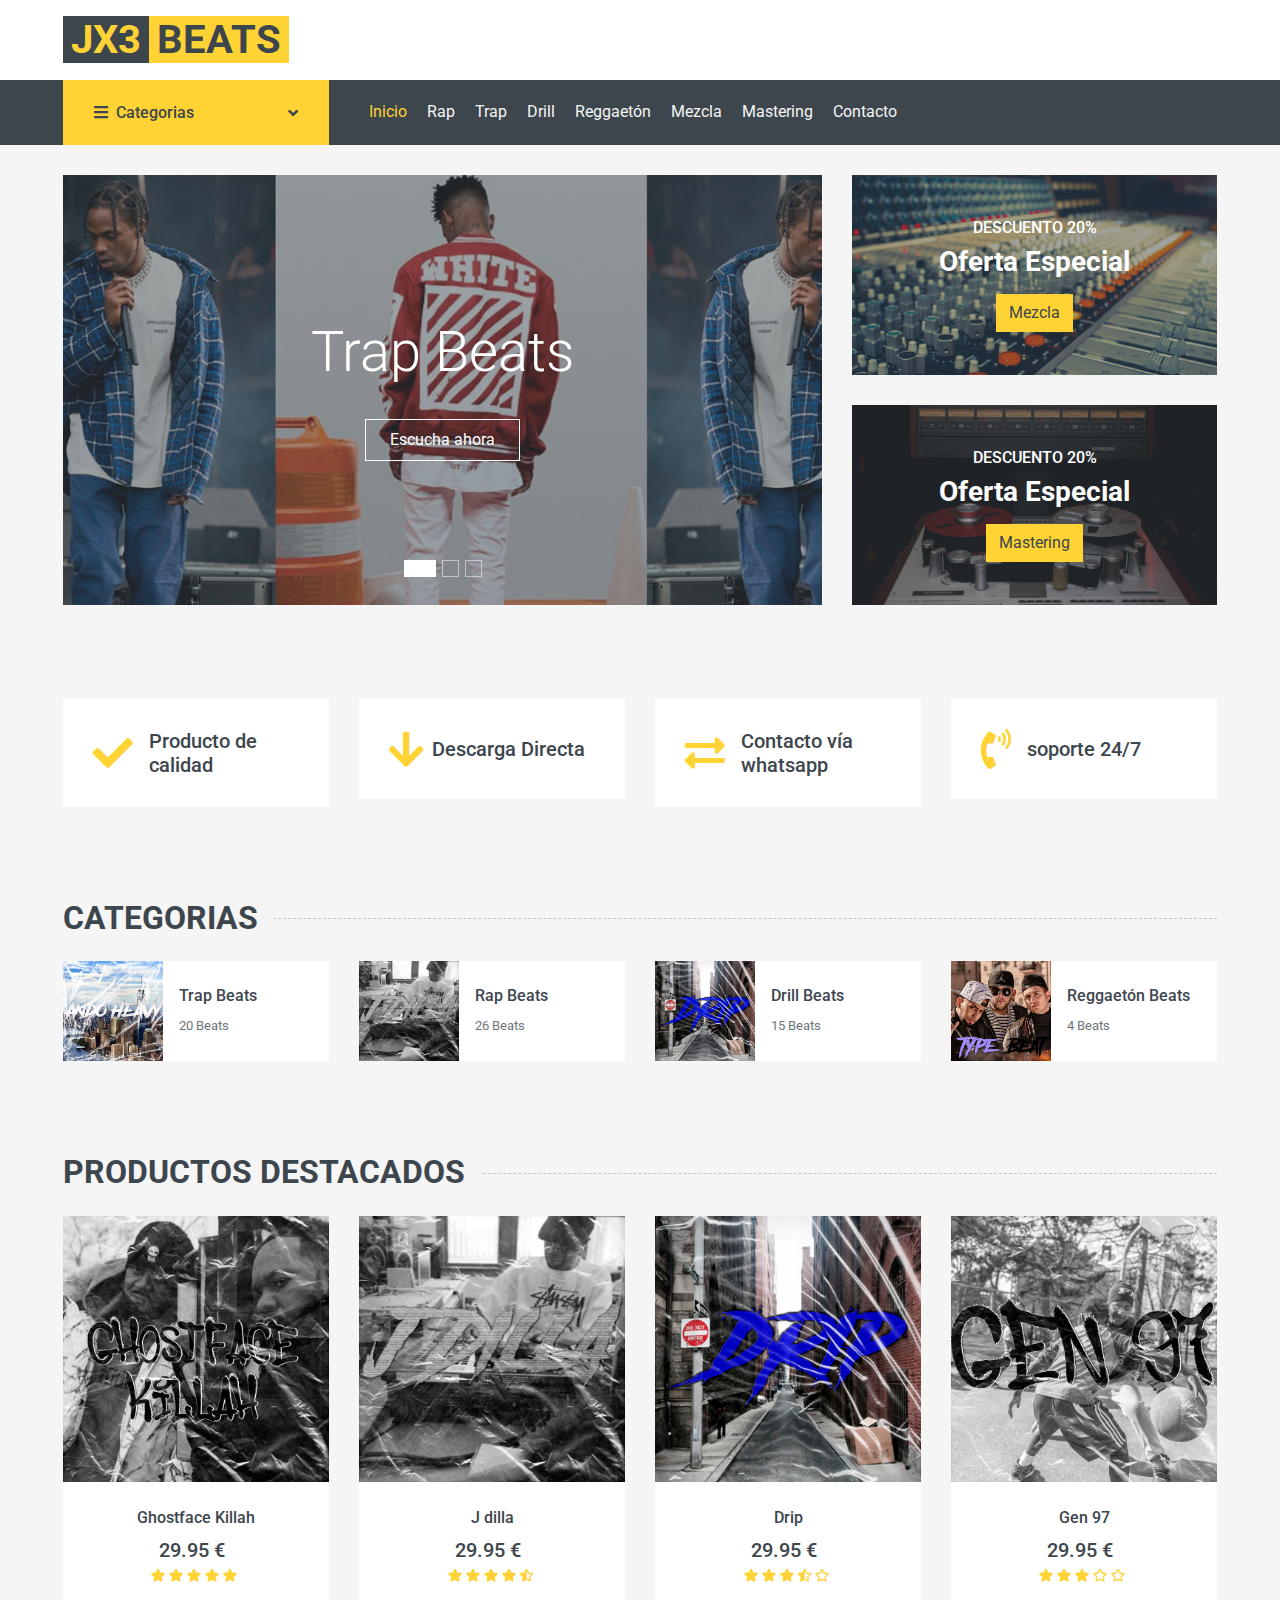
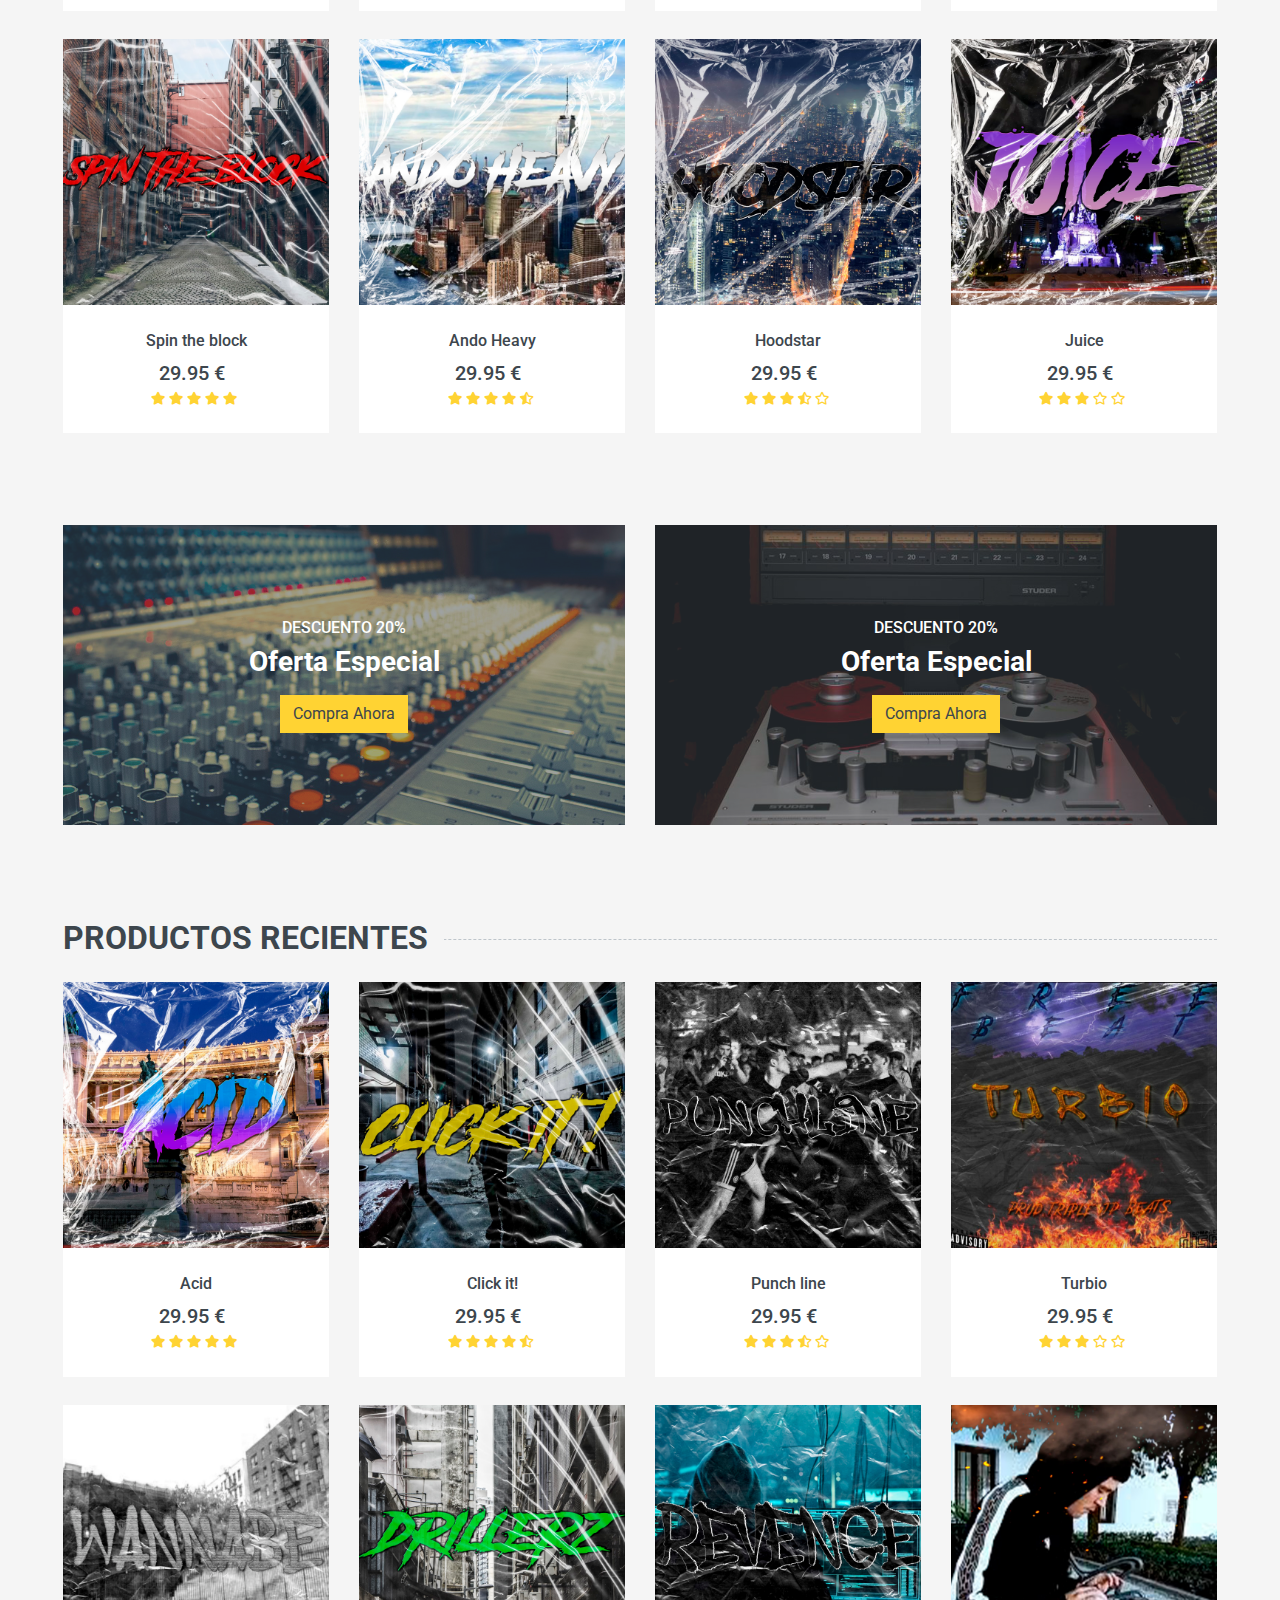
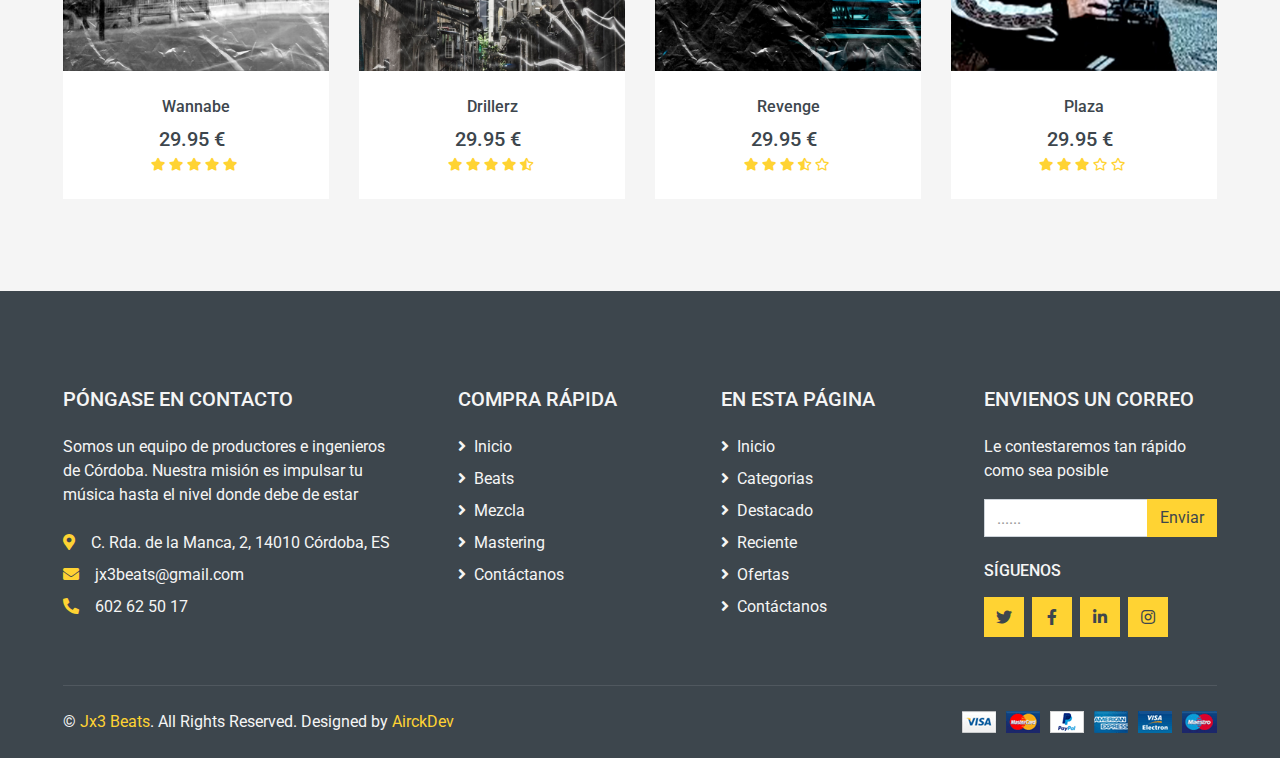
<file: index.html>
<!DOCTYPE html>
<html lang="es">

<head>
    <meta charset="utf-8">
    <title>Jx3 Beats | Beat Store | Descarga Beats de Trap , Rap y Drill</title>
    <meta content="width=device-width, initial-scale=1.0" name="viewport">
    <meta content="Beats, Rap, Trap, Drill, Typebeat" name="keywords">
    <meta content="Jx3 Beats | Beat Store Oficial | Descarga Beats de Trap , Rap y Drill | Descargas gratuitas | Servicios de Grabación , Mezcla y Mastering | Licencias Negociables " name="description">


    <!-- Favicon -->
    <link href="img/favicon.ico" rel="icon">

    <link rel="canonical" href="https://jx3beats.es/">

    <!-- Google Web Fonts -->
    <link rel="preconnect" href="https://fonts.gstatic.com">
    <link href="https://fonts.googleapis.com/css2?family=Roboto:wght@400;500;700&display=swap" rel="stylesheet">

    <!-- Font Awesome -->
    <link href="https://cdnjs.cloudflare.com/ajax/libs/font-awesome/5.10.0/css/all.min.css" rel="stylesheet">

    <!-- Libraries Stylesheet -->
    <link href="lib/animate/animate.min.css" rel="stylesheet">
    <link href="lib/owlcarousel/assets/owl.carousel.min.css" rel="stylesheet">

    <!-- Customized Bootstrap Stylesheet -->
    <link href="css/style.css" rel="stylesheet">
</head>

<body>
    <!-- Topbar Start -->
    <div class="container-fluid">
        
        <div class="row align-items-center bg-light py-3 px-xl-5 d-none d-lg-flex">
            <div class="col-lg-4">
                <a href="" class="text-decoration-none">
                    <span class="h1 text-uppercase text-primary bg-dark px-2">Jx3</span>
                    <span class="h1 text-uppercase text-dark bg-primary px-2 ml-n1">Beats</span>
                </a>
            </div>
            
            
        </div>
    </div>
    <!-- Topbar End -->


    <!-- Navbar Start -->
    <div class="container-fluid bg-dark mb-30">
        <div class="row px-xl-5">
            <div class="col-lg-3 d-none d-lg-block">
                <a class="btn d-flex align-items-center justify-content-between bg-primary w-100" data-toggle="collapse" href="#navbar-vertical" style="height: 65px; padding: 0 30px;">
                    <h6 class="text-dark m-0"><i class="fa fa-bars mr-2"></i>Categorias</h6>
                    <i class="fa fa-angle-down text-dark"></i>
                </a>
                <nav class="collapse position-absolute navbar navbar-vertical navbar-light align-items-start p-0 bg-light" id="navbar-vertical" style="width: calc(100% - 30px); z-index: 999;">
                    <div class="navbar-nav w-100">
                        
                        <a href="" class="nav-item nav-link">Trap</a>
                        <a href="" class="nav-item nav-link">Rap</a>
                        <a href="" class="nav-item nav-link">Drill</a>
                        <a href="" class="nav-item nav-link">Reggaetón</a>
                        <a href="" class="nav-item nav-link">Mezcla</a>
                        <a href="" class="nav-item nav-link">Mastering</a>
                        <a href="" class="nav-item nav-link">Contacto</a>
                        
                        
                    </div>
                </nav>
            </div>
            <div class="col-lg-9">
                <nav class="navbar navbar-expand-lg bg-dark navbar-dark py-3 py-lg-0 px-0">
                    <a href="" class="text-decoration-none d-block d-lg-none">
                        <span class="h1 text-uppercase text-dark bg-light px-2">Jx3</span>
                        <span class="h1 text-uppercase text-light bg-primary px-2 ml-n1">Beats</span>
                    </a>
                    <button type="button" class="navbar-toggler" data-toggle="collapse" data-target="#navbarCollapse">
                        <span class="navbar-toggler-icon"></span>
                    </button>
                    <div class="collapse navbar-collapse justify-content-between" id="navbarCollapse">
                        <div class="navbar-nav mr-auto py-0">
                            <a href="index.html" class="nav-item nav-link active">Inicio</a>
                            <div class="nav-item dropdown">
                                
                            </div>
                            <a href="" class="nav-item nav-link">Rap</a>
                            <a href="" class="nav-item nav-link">Trap</a>
                            <a href="" class="nav-item nav-link">Drill</a>
                            <a href="" class="nav-item nav-link">Reggaetón</a>
                            <a href="" class="nav-item nav-link">Mezcla</a>
                            <a href="" class="nav-item nav-link">Mastering</a>
                            <a href="" class="nav-item nav-link">Contacto</a>
                        </div>
                        
                    </div>
                </nav>
            </div>
        </div>
    </div>
    <!-- Navbar End -->


    <!-- Carousel Start -->
    <div class="container-fluid mb-3">
        <div class="row px-xl-5">
            <div class="col-lg-8">
                <div id="header-carousel" class="carousel slide carousel-fade mb-30 mb-lg-0" data-ride="carousel">
                    <ol class="carousel-indicators">
                        <li data-target="#header-carousel" data-slide-to="0" class="active"></li>
                        <li data-target="#header-carousel" data-slide-to="1"></li>
                        <li data-target="#header-carousel" data-slide-to="2"></li>
                    </ol>
                    <div class="carousel-inner">
                        <div class="carousel-item position-relative active" style="height: 430px;">
                            <img class="position-absolute w-100 h-100" src="img/carousel-1.jpg" style="object-fit: cover;">
                            <div class="carousel-caption d-flex flex-column align-items-center justify-content-center">
                                <div class="p-3" style="max-width: 700px;">
                                    <h1 class="display-4 text-white mb-3 animate__animated animate__fadeInDown">Trap Beats</h1>
                                    <p class="mx-md-5 px-5 animate__animated animate__bounceIn"></p>
                                    <a class="btn btn-outline-light py-2 px-4 mt-3 animate__animated animate__fadeInUp" href="#">Escucha ahora</a>
                                </div>
                            </div>
                        </div>
                        <div class="carousel-item position-relative" style="height: 430px;">
                            <img class="position-absolute w-100 h-100" src="img/carousel-2.jpg" style="object-fit: cover;">
                            <div class="carousel-caption d-flex flex-column align-items-center justify-content-center">
                                <div class="p-3" style="max-width: 700px;">
                                    <h1 class="display-4 text-white mb-3 animate__animated animate__fadeInDown">Rap Beats</h1>
                                    <p class="mx-md-5 px-5 animate__animated animate__bounceIn"></p>
                                    <a class="btn btn-outline-light py-2 px-4 mt-3 animate__animated animate__fadeInUp" href="#">Escucha ahora</a>
                                </div>
                            </div>
                        </div>
                        <div class="carousel-item position-relative" style="height: 430px;">
                            <img class="position-absolute w-100 h-100" src="img/carousel-3.jpg" style="object-fit: cover;">
                            <div class="carousel-caption d-flex flex-column align-items-center justify-content-center">
                                <div class="p-3" style="max-width: 700px;">
                                    <h1 class="display-4 text-white mb-3 animate__animated animate__fadeInDown">Drill Beats</h1>
                                    <p class="mx-md-5 px-5 animate__animated animate__bounceIn"></p>
                                    <a class="btn btn-outline-light py-2 px-4 mt-3 animate__animated animate__fadeInUp" href="#">Escucha ahora</a>
                                </div>
                            </div>
                        </div>
                    </div>
                </div>
            </div>
            <div class="col-lg-4">
                <div class="product-offer mb-30" style="height: 200px;">
                    <img class="img-fluid" src="img/offer-1.jpg" alt="">
                    <div class="offer-text">
                        <h6 class="text-white text-uppercase">Descuento 20%</h6>
                        <h3 class="text-white mb-3">Oferta Especial</h3>
                        <a href="" class="btn btn-primary">Mezcla</a>
                    </div>
                </div>
                <div class="product-offer mb-30" style="height: 200px;">
                    <img class="img-fluid" src="img/offer-2.jpg" alt="">
                    <div class="offer-text">
                        <h6 class="text-white text-uppercase">Descuento 20%</h6>
                        <h3 class="text-white mb-3">Oferta Especial</h3>
                        <a href="" class="btn btn-primary">Mastering</a>
                    </div>
                </div>
            </div>
        </div>
    </div>
    <!-- Carousel End -->


    <!-- Featured Start -->
    <div class="container-fluid pt-5">
        <div class="row px-xl-5 pb-3">
            <div class="col-lg-3 col-md-6 col-sm-12 pb-1">
                <div class="d-flex align-items-center bg-light mb-4" style="padding: 30px;">
                    <h1 class="fa fa-check text-primary m-0 mr-3"></h1>
                    <h5 class="font-weight-semi-bold m-0">Producto de calidad</h5>
                </div>
            </div>
            <div class="col-lg-3 col-md-6 col-sm-12 pb-1">
                <div class="d-flex align-items-center bg-light mb-4" style="padding: 30px;">
                    <h1 class="fa fa-arrow-down text-primary m-0 mr-2"></h1>
                    <h5 class="font-weight-semi-bold m-0">Descarga Directa</h5>
                </div>
            </div>
            <div class="col-lg-3 col-md-6 col-sm-12 pb-1">
                <div class="d-flex align-items-center bg-light mb-4" style="padding: 30px;">
                    <h1 class="fas fa-exchange-alt text-primary m-0 mr-3"></h1>
                    <h5 class="font-weight-semi-bold m-0">Contacto vía whatsapp</h5>
                </div>
            </div>
            <div class="col-lg-3 col-md-6 col-sm-12 pb-1">
                <div class="d-flex align-items-center bg-light mb-4" style="padding: 30px;">
                    <h1 class="fa fa-phone-volume text-primary m-0 mr-3"></h1>
                    <h5 class="font-weight-semi-bold m-0">soporte 24/7</h5>
                </div>
            </div>
        </div>
    </div>
    <!-- Featured End -->


    <!-- Categories Start -->
    <div class="container-fluid pt-5">
        <h2 class="section-title position-relative text-uppercase mx-xl-5 mb-4"><span class="bg-secondary pr-3">Categorias</span></h2>
        <div class="row px-xl-5 pb-3">
            <div class="col-lg-3 col-md-4 col-sm-6 pb-1">
                <a class="text-decoration-none" href="trap.html" name="categorias">
                    <div class="cat-item d-flex align-items-center mb-4">
                        <div class="overflow-hidden" style="width: 100px; height: 100px;">
                            <img class="img-fluid" src="img/cat-1.jpg" alt="">
                        </div>
                        <div class="flex-fill pl-3">
                            <h6>Trap Beats</h6>
                            <small class="text-body">20 Beats</small>
                        </div>
                    </div>
                </a>
            </div>
            <div class="col-lg-3 col-md-4 col-sm-6 pb-1">
                <a class="text-decoration-none" href="rap.html">
                    <div class="cat-item img-zoom d-flex align-items-center mb-4">
                        <div class="overflow-hidden" style="width: 100px; height: 100px;">
                            <img class="img-fluid" src="img/cat-2.jpg" alt="">
                        </div>
                        <div class="flex-fill pl-3">
                            <h6>Rap Beats</h6>
                            <small class="text-body">26 Beats</small>
                        </div>
                    </div>
                </a>
            </div>
            <div class="col-lg-3 col-md-4 col-sm-6 pb-1">
                <a class="text-decoration-none" href="drill.html">
                    <div class="cat-item img-zoom d-flex align-items-center mb-4">
                        <div class="overflow-hidden" style="width: 100px; height: 100px;">
                            <img class="img-fluid" src="img/cat-3.jpg" alt="">
                        </div>
                        <div class="flex-fill pl-3">
                            <h6>Drill Beats</h6>
                            <small class="text-body">15 Beats</small>
                        </div>
                    </div>
                </a>
            </div>
            <div class="col-lg-3 col-md-4 col-sm-6 pb-1">
                <a class="text-decoration-none" href="reggaeton.html">
                    <div class="cat-item img-zoom d-flex align-items-center mb-4">
                        <div class="overflow-hidden" style="width: 100px; height: 100px;">
                            <img class="img-fluid" src="img/cat-4.jpg" alt="">
                        </div>
                        <div class="flex-fill pl-3">
                            <h6>Reggaetón Beats</h6>
                            <small class="text-body">4 Beats</small>
                        </div>
                    </div>
                </a>
            </div>
            
        </div>
    </div>
    <!-- Categories End -->


    <!-- Products Start -->
    <div class="container-fluid pt-5 pb-3">
        <h2 class="section-title position-relative text-uppercase mx-xl-5 mb-4"><span class="bg-secondary pr-3">Productos Destacados</span></h2>
        <div class="row px-xl-5">
            <div class="col-lg-3 col-md-4 col-sm-6 pb-1">
                <div class="product-item bg-light mb-4" >
                    <div class="product-img position-relative overflow-hidden">
                        <img class="img-fluid w-100" src="img/product-1.AVIF" alt="">
                        
                    </div>
                    <div class="text-center py-4">
                        <a class="h6 text-decoration-none text-truncate" href="https://www.youtube.com/watch?v=M-Eoq0MamBQ" name="destacado" >Ghostface Killah</a>
                        <div class="d-flex align-items-center justify-content-center mt-2">
                            <h5>29.95 €</h5><h6 class="text-muted ml-2"></h6>
                        </div>
                        <div class="d-flex align-items-center justify-content-center mb-1">
                            <small class="fa fa-star text-primary mr-1"></small>
                            <small class="fa fa-star text-primary mr-1"></small>
                            <small class="fa fa-star text-primary mr-1"></small>
                            <small class="fa fa-star text-primary mr-1"></small>
                            <small class="fa fa-star text-primary mr-1"></small>
                        </div>
                    </div>
                </div>
            </div>
            <div class="col-lg-3 col-md-4 col-sm-6 pb-1">
                <div class="product-item bg-light mb-4">
                    <div class="product-img position-relative overflow-hidden">
                        <img class="img-fluid w-100" src="img/product-2.AVIF" alt="">
                        
                    </div>
                    <div class="text-center py-4">
                        <a class="h6 text-decoration-none text-truncate" href="https://www.youtube.com/watch?v=__SwLwVt7pQ">J dilla</a>
                        <div class="d-flex align-items-center justify-content-center mt-2">
                            <h5>29.95 €</h5><h6 class="text-muted ml-2"></h6>
                        </div>
                        <div class="d-flex align-items-center justify-content-center mb-1">
                            <small class="fa fa-star text-primary mr-1"></small>
                            <small class="fa fa-star text-primary mr-1"></small>
                            <small class="fa fa-star text-primary mr-1"></small>
                            <small class="fa fa-star text-primary mr-1"></small>
                            <small class="fa fa-star-half-alt text-primary mr-1"></small>
                        </div>
                    </div>
                </div>
            </div>
            <div class="col-lg-3 col-md-4 col-sm-6 pb-1">
                <div class="product-item bg-light mb-4">
                    <div class="product-img position-relative overflow-hidden">
                        <img class="img-fluid w-100" src="img/product-3.AVIF" alt="">
                        
                    </div>
                    <div class="text-center py-4">
                        <a class="h6 text-decoration-none text-truncate" href="https://www.youtube.com/watch?v=wCFu03YFrhg">Drip</a>
                        <div class="d-flex align-items-center justify-content-center mt-2">
                            <h5>29.95 €</h5><h6 class="text-muted ml-2"></h6>
                        </div>
                        <div class="d-flex align-items-center justify-content-center mb-1">
                            <small class="fa fa-star text-primary mr-1"></small>
                            <small class="fa fa-star text-primary mr-1"></small>
                            <small class="fa fa-star text-primary mr-1"></small>
                            <small class="fa fa-star-half-alt text-primary mr-1"></small>
                            <small class="far fa-star text-primary mr-1"></small>
                        </div>
                    </div>
                </div>
            </div>
            <div class="col-lg-3 col-md-4 col-sm-6 pb-1">
                <div class="product-item bg-light mb-4">
                    <div class="product-img position-relative overflow-hidden">
                        <img class="img-fluid w-100" src="img/product-4.AVIF" alt="">
                        
                    </div>
                    <div class="text-center py-4">
                        <a class="h6 text-decoration-none text-truncate" href="https://www.youtube.com/watch?v=K0KW9E21qEM">Gen 97</a>
                        <div class="d-flex align-items-center justify-content-center mt-2">
                            <h5>29.95 €</h5><h6 class="text-muted ml-2"></h6>
                        </div>
                        <div class="d-flex align-items-center justify-content-center mb-1">
                            <small class="fa fa-star text-primary mr-1"></small>
                            <small class="fa fa-star text-primary mr-1"></small>
                            <small class="fa fa-star text-primary mr-1"></small>
                            <small class="far fa-star text-primary mr-1"></small>
                            <small class="far fa-star text-primary mr-1"></small>
                        </div>
                    </div>
                </div>
            </div>
            <div class="col-lg-3 col-md-4 col-sm-6 pb-1">
                <div class="product-item bg-light mb-4">
                    <div class="product-img position-relative overflow-hidden">
                        <img class="img-fluid w-100" src="img/product-5.AVIF" alt="">
                        
                    </div>
                    <div class="text-center py-4">
                        <a class="h6 text-decoration-none text-truncate" href="https://www.youtube.com/watch?v=lyYuZs1cUxQ">Spin the block</a>
                        <div class="d-flex align-items-center justify-content-center mt-2">
                            <h5>29.95 €</h5><h6 class="text-muted ml-2"></h6>
                        </div>
                        <div class="d-flex align-items-center justify-content-center mb-1">
                            <small class="fa fa-star text-primary mr-1"></small>
                            <small class="fa fa-star text-primary mr-1"></small>
                            <small class="fa fa-star text-primary mr-1"></small>
                            <small class="fa fa-star text-primary mr-1"></small>
                            <small class="fa fa-star text-primary mr-1"></small>
                        </div>
                    </div>
                </div>
            </div>
            <div class="col-lg-3 col-md-4 col-sm-6 pb-1">
                <div class="product-item bg-light mb-4">
                    <div class="product-img position-relative overflow-hidden">
                        <img class="img-fluid w-100" src="img/product-6.AVIF" alt="">
                        
                    </div>
                    <div class="text-center py-4">
                        <a class="h6 text-decoration-none text-truncate" href="https://www.youtube.com/watch?v=ZR0PIJBMWI8">Ando Heavy</a>
                        <div class="d-flex align-items-center justify-content-center mt-2">
                            <h5>29.95 €</h5><h6 class="text-muted ml-2"></h6>
                        </div>
                        <div class="d-flex align-items-center justify-content-center mb-1">
                            <small class="fa fa-star text-primary mr-1"></small>
                            <small class="fa fa-star text-primary mr-1"></small>
                            <small class="fa fa-star text-primary mr-1"></small>
                            <small class="fa fa-star text-primary mr-1"></small>
                            <small class="fa fa-star-half-alt text-primary mr-1"></small>
                        </div>
                    </div>
                </div>
            </div>
            <div class="col-lg-3 col-md-4 col-sm-6 pb-1">
                <div class="product-item bg-light mb-4">
                    <div class="product-img position-relative overflow-hidden">
                        <img class="img-fluid w-100" src="img/product-7.AVIF" alt="">
                        
                    </div>
                    <div class="text-center py-4">
                        <a class="h6 text-decoration-none text-truncate" href="https://www.youtube.com/watch?v=ZR0PIJBMWI8">Hoodstar</a>
                        <div class="d-flex align-items-center justify-content-center mt-2">
                            <h5>29.95 €</h5><h6 class="text-muted ml-2"></h6>
                        </div>
                        <div class="d-flex align-items-center justify-content-center mb-1">
                            <small class="fa fa-star text-primary mr-1"></small>
                            <small class="fa fa-star text-primary mr-1"></small>
                            <small class="fa fa-star text-primary mr-1"></small>
                            <small class="fa fa-star-half-alt text-primary mr-1"></small>
                            <small class="far fa-star text-primary mr-1"></small>
                        </div>
                    </div>
                </div>
            </div>
            <div class="col-lg-3 col-md-4 col-sm-6 pb-1">
                <div class="product-item bg-light mb-4">
                    <div class="product-img position-relative overflow-hidden">
                        <img class="img-fluid w-100" src="img/product-8.AVIF" alt="">
                        
                    </div>
                    <div class="text-center py-4">
                        <a class="h6 text-decoration-none text-truncate" href="https://www.youtube.com/watch?v=oIieHiHXmWY">Juice</a>
                        <div class="d-flex align-items-center justify-content-center mt-2">
                            <h5>29.95 €</h5><h6 class="text-muted ml-2"></h6>
                        </div>
                        <div class="d-flex align-items-center justify-content-center mb-1">
                            <small class="fa fa-star text-primary mr-1"></small>
                            <small class="fa fa-star text-primary mr-1"></small>
                            <small class="fa fa-star text-primary mr-1"></small>
                            <small class="far fa-star text-primary mr-1"></small>
                            <small class="far fa-star text-primary mr-1"></small>
                        </div>
                    </div>
                </div>
            </div>
        </div>
    </div>
    <!-- Products End -->


    <!-- Offer Start -->
    <div class="container-fluid pt-5 pb-3">
        <div class="row px-xl-5">
            <div class="col-md-6">
                <div class="product-offer mb-30" style="height: 300px;">
                    <img class="img-fluid" src="img/offer-1.jpg" alt="">
                    <div class="offer-text">
                        <h6 class="text-white text-uppercase" >Descuento 20%</h6>
                        <h3 class="text-white mb-3">Oferta Especial</h3>
                        <a href="" class="btn btn-primary" name="ofertas">Compra Ahora</a>
                    </div>
                </div>
            </div>
            <div class="col-md-6">
                <div class="product-offer mb-30" style="height: 300px;">
                    <img class="img-fluid" src="img/offer-2.jpg" alt="">
                    <div class="offer-text">
                        <h6 class="text-white text-uppercase">Descuento 20%</h6>
                        <h3 class="text-white mb-3">Oferta Especial</h3>
                        <a href="" class="btn btn-primary">Compra Ahora </a>
                    </div>
                </div>
            </div>
        </div>
    </div>
    <!-- Offer End -->


    <!-- Products Start -->
    <div class="container-fluid pt-5 pb-3">
        <h2 class="section-title position-relative text-uppercase mx-xl-5 mb-4"><span class="bg-secondary pr-3">Productos Recientes </span></h2>
        <div class="row px-xl-5">
            <div class="col-lg-3 col-md-4 col-sm-6 pb-1">
                <div class="product-item bg-light mb-4">
                    <div class="product-img position-relative overflow-hidden">
                        <img class="img-fluid w-100" src="img/product-9.AVIF" alt="">
                        
                    </div>
                    <div class="text-center py-4">
                        <a class="h6 text-decoration-none text-truncate" href="https://www.youtube.com/watch?v=FcfBXNmh_8w&t=0s" name="reciente">Acid</a>
                        <div class="d-flex align-items-center justify-content-center mt-2">
                            <h5>29.95 €</h5><h6 class="text-muted ml-2"></h6>
                        </div>
                        <div class="d-flex align-items-center justify-content-center mb-1">
                            <small class="fa fa-star text-primary mr-1"></small>
                            <small class="fa fa-star text-primary mr-1"></small>
                            <small class="fa fa-star text-primary mr-1"></small>
                            <small class="fa fa-star text-primary mr-1"></small>
                            <small class="fa fa-star text-primary mr-1"></small>
                            
                        </div>
                    </div>
                </div>
            </div>
            <div class="col-lg-3 col-md-4 col-sm-6 pb-1">
                <div class="product-item bg-light mb-4">
                    <div class="product-img position-relative overflow-hidden">
                        <img class="img-fluid w-100" src="img/product-10.AVIF" alt="">
                        
                    </div>
                    <div class="text-center py-4">
                        <a class="h6 text-decoration-none text-truncate" href="https://www.youtube.com/watch?v=_nNPziCSzzY&t=0s">Click it!</a>
                        <div class="d-flex align-items-center justify-content-center mt-2">
                            <h5>29.95 €</h5><h6 class="text-muted ml-2"></h6>
                        </div>
                        <div class="d-flex align-items-center justify-content-center mb-1">
                            <small class="fa fa-star text-primary mr-1"></small>
                            <small class="fa fa-star text-primary mr-1"></small>
                            <small class="fa fa-star text-primary mr-1"></small>
                            <small class="fa fa-star text-primary mr-1"></small>
                            <small class="fa fa-star-half-alt text-primary mr-1"></small>
                            
                        </div>
                    </div>
                </div>
            </div>
            <div class="col-lg-3 col-md-4 col-sm-6 pb-1">
                <div class="product-item bg-light mb-4">
                    <div class="product-img position-relative overflow-hidden">
                        <img class="img-fluid w-100" src="img/product-11.AVIF" alt="">
                        
                    </div>
                    <div class="text-center py-4">
                        <a class="h6 text-decoration-none text-truncate" href="https://www.youtube.com/watch?v=R6X6iirRBaw">Punch line</a>
                        <div class="d-flex align-items-center justify-content-center mt-2">
                            <h5>29.95 €</h5><h6 class="text-muted ml-2"></h6>
                        </div>
                        <div class="d-flex align-items-center justify-content-center mb-1">
                            <small class="fa fa-star text-primary mr-1"></small>
                            <small class="fa fa-star text-primary mr-1"></small>
                            <small class="fa fa-star text-primary mr-1"></small>
                            <small class="fa fa-star-half-alt text-primary mr-1"></small>
                            <small class="far fa-star text-primary mr-1"></small>
                            
                        </div>
                    </div>
                </div>
            </div>
            <div class="col-lg-3 col-md-4 col-sm-6 pb-1">
                <div class="product-item bg-light mb-4">
                    <div class="product-img position-relative overflow-hidden">
                        <img class="img-fluid w-100" src="img/product-12.AVIF" alt="">
                        
                    </div>
                    <div class="text-center py-4">
                        <a class="h6 text-decoration-none text-truncate" href="https://www.youtube.com/watch?v=M9GcYADAvJE">Turbio</a>
                        <div class="d-flex align-items-center justify-content-center mt-2">
                            <h5>29.95 €</h5><h6 class="text-muted ml-2"></h6>
                        </div>
                        <div class="d-flex align-items-center justify-content-center mb-1">
                            <small class="fa fa-star text-primary mr-1"></small>
                            <small class="fa fa-star text-primary mr-1"></small>
                            <small class="fa fa-star text-primary mr-1"></small>
                            <small class="far fa-star text-primary mr-1"></small>
                            <small class="far fa-star text-primary mr-1"></small>
                            
                        </div>
                    </div>
                </div>
            </div>
            <div class="col-lg-3 col-md-4 col-sm-6 pb-1">
                <div class="product-item bg-light mb-4">
                    <div class="product-img position-relative overflow-hidden">
                        <img class="img-fluid w-100" src="img/product-13.AVIF" alt="">
                        
                    </div>
                    <div class="text-center py-4">
                        <a class="h6 text-decoration-none text-truncate" href="https://www.youtube.com/watch?v=Bv2QRZYDv00">Wannabe</a>
                        <div class="d-flex align-items-center justify-content-center mt-2">
                            <h5>29.95 €</h5><h6 class="text-muted ml-2"></h6>
                        </div>
                        <div class="d-flex align-items-center justify-content-center mb-1">
                            <small class="fa fa-star text-primary mr-1"></small>
                            <small class="fa fa-star text-primary mr-1"></small>
                            <small class="fa fa-star text-primary mr-1"></small>
                            <small class="fa fa-star text-primary mr-1"></small>
                            <small class="fa fa-star text-primary mr-1"></small>
                            
                        </div>
                    </div>
                </div>
            </div>
            <div class="col-lg-3 col-md-4 col-sm-6 pb-1">
                <div class="product-item bg-light mb-4">
                    <div class="product-img position-relative overflow-hidden">
                        <img class="img-fluid w-100" src="img/product-14.AVIF" alt="">
                        
                    </div>
                    <div class="text-center py-4">
                        <a class="h6 text-decoration-none text-truncate" href="https://www.youtube.com/watch?v=wK23gWcmJpE">Drillerz</a>
                        <div class="d-flex align-items-center justify-content-center mt-2">
                            <h5>29.95 €</h5><h6 class="text-muted ml-2"></h6>
                        </div>
                        <div class="d-flex align-items-center justify-content-center mb-1">
                            <small class="fa fa-star text-primary mr-1"></small>
                            <small class="fa fa-star text-primary mr-1"></small>
                            <small class="fa fa-star text-primary mr-1"></small>
                            <small class="fa fa-star text-primary mr-1"></small>
                            <small class="fa fa-star-half-alt text-primary mr-1"></small>
                            
                        </div>
                    </div>
                </div>
            </div>
            <div class="col-lg-3 col-md-4 col-sm-6 pb-1">
                <div class="product-item bg-light mb-4">
                    <div class="product-img position-relative overflow-hidden">
                        <img class="img-fluid w-100" src="img/product-15.AVIF" alt="">
                        
                    </div>
                    <div class="text-center py-4">
                        <a class="h6 text-decoration-none text-truncate" href="https://www.youtube.com/watch?v=nGr9pMDt0PY">Revenge</a>
                        <div class="d-flex align-items-center justify-content-center mt-2">
                            <h5>29.95 €</h5><h6 class="text-muted ml-2"></h6>
                        </div>
                        <div class="d-flex align-items-center justify-content-center mb-1">
                            <small class="fa fa-star text-primary mr-1"></small>
                            <small class="fa fa-star text-primary mr-1"></small>
                            <small class="fa fa-star text-primary mr-1"></small>
                            <small class="fa fa-star-half-alt text-primary mr-1"></small>
                            <small class="far fa-star text-primary mr-1"></small>
                            
                        </div>
                    </div>
                </div>
            </div>
            <div class="col-lg-3 col-md-4 col-sm-6 pb-1">
                <div class="product-item bg-light mb-4">
                    <div class="product-img position-relative overflow-hidden">
                        <img class="img-fluid w-100" src="img/product-16.AVIF" alt="">
                        
                    </div>
                    <div class="text-center py-4">
                        <a class="h6 text-decoration-none text-truncate" href="https://www.youtube.com/watch?v=QvxCymehR-0">Plaza</a>
                        <div class="d-flex align-items-center justify-content-center mt-2">
                            <h5>29.95 €</h5><h6 class="text-muted ml-2"></h6>
                        </div>
                        <div class="d-flex align-items-center justify-content-center mb-1">
                            <small class="fa fa-star text-primary mr-1"></small>
                            <small class="fa fa-star text-primary mr-1"></small>
                            <small class="fa fa-star text-primary mr-1"></small>
                            <small class="far fa-star text-primary mr-1"></small>
                            <small class="far fa-star text-primary mr-1"></small>
                            
                        </div>
                    </div>
                </div>
            </div>
        </div>
    </div>
    <!-- Products End -->


    


    <!-- Footer Start -->
    <div class="container-fluid bg-dark text-secondary mt-5 pt-5">
        <div class="row px-xl-5 pt-5">
            <div class="col-lg-4 col-md-12 mb-5 pr-3 pr-xl-5">
                <h5 class="text-secondary text-uppercase mb-4">Póngase en Contacto</h5>
                <p class="mb-4">Somos un equipo de productores e ingenieros de Córdoba. Nuestra misión es impulsar tu música hasta el nivel donde debe de estar</p>
                <p class="mb-2"><i class="fa fa-map-marker-alt text-primary mr-3"></i>C. Rda. de la Manca, 2, 14010 Córdoba, ES</p>
                <p class="mb-2"><i class="fa fa-envelope text-primary mr-3"></i>jx3beats@gmail.com</p>
                <p class="mb-0"><i class="fa fa-phone-alt text-primary mr-3"></i>602 62 50 17</p>
            </div>
            <div class="col-lg-8 col-md-12">
                <div class="row">
                    <div class="col-md-4 mb-5">
                        <h5 class="text-secondary text-uppercase mb-4">Compra Rápida</h5>
                        <div class="d-flex flex-column justify-content-start">
                            <a class="text-secondary mb-2" href="index.html"><i class="fa fa-angle-right mr-2"></i>Inicio</a>
                            <a class="text-secondary mb-2" href=""><i class="fa fa-angle-right mr-2"></i>Beats</a>
                            <a class="text-secondary mb-2" href=""><i class="fa fa-angle-right mr-2"></i>Mezcla</a>
                            <a class="text-secondary mb-2" href=""><i class="fa fa-angle-right mr-2"></i>Mastering</a>
                            <a class="text-secondary" href="contact.html"><i class="fa fa-angle-right mr-2"></i>Contáctanos</a>
                        </div>
                    </div>
                    <div class="col-md-4 mb-5">
                        <h5 class="text-secondary text-uppercase mb-4">En esta página</h5>
                        <div class="d-flex flex-column justify-content-start">
                            <a class="text-secondary mb-2" href="index.html"><i class="fa fa-angle-right mr-2"></i>Inicio</a>
                            <a class="text-secondary mb-2" href="#categorias"><i class="fa fa-angle-right mr-2"></i>Categorias </a>
                            <a class="text-secondary mb-2" href="#destacado"><i class="fa fa-angle-right mr-2"></i>Destacado</a>
                            <a class="text-secondary mb-2" href="#reciente"><i class="fa fa-angle-right mr-2"></i>Reciente</a>
                            <a class="text-secondary mb-2" href="#ofertas"><i class="fa fa-angle-right mr-2"></i>Ofertas</a>
                            <a class="text-secondary" href="contact.html"><i class="fa fa-angle-right mr-2"></i>Contáctanos</a>
                        </div>
                    </div>
                    <div class="col-md-4 mb-5">
                        <h5 class="text-secondary text-uppercase mb-4">Envienos un correo</h5>
                        <p>Le contestaremos tan rápido como sea posible</p>
                        <form action="">
                            <div class="input-group">
                                <input type="text" class="form-control" placeholder="......">
                                <div class="input-group-append">
                                    <button class="btn btn-primary">Enviar</button>
                                </div>
                            </div>
                        </form>
                        <h6 class="text-secondary text-uppercase mt-4 mb-3">Síguenos</h6>
                        <div class="d-flex">
                            <a class="btn btn-primary btn-square mr-2" href="#"><i class="fab fa-twitter"></i></a>
                            <a class="btn btn-primary btn-square mr-2" href="#"><i class="fab fa-facebook-f"></i></a>
                            <a class="btn btn-primary btn-square mr-2" href="#"><i class="fab fa-linkedin-in"></i></a>
                            <a class="btn btn-primary btn-square" href="#"><i class="fab fa-instagram"></i></a>
                        </div>
                    </div>
                </div>
            </div>
        </div>
        <div class="row border-top mx-xl-5 py-4" style="border-color: rgba(256, 256, 256, .1) !important;">
            <div class="col-md-6 px-xl-0">
                <p class="mb-md-0 text-center text-md-left text-secondary">
                    &copy; <a class="text-primary" href="#">Jx3 Beats</a>. All Rights Reserved. Designed
                    by
                    <a class="text-primary" href="https://juanjosejurado.github.io/airyckdev/">AirckDev</a>
                </p>
            </div>
            <div class="col-md-6 px-xl-0 text-center text-md-right">
                <img class="img-fluid" src="img/payments.png" alt="">
            </div>
        </div>
    </div>
    <!-- Footer End -->


    <!-- Back to Top -->
    <a href="#" class="btn btn-primary back-to-top"><i class="fa fa-angle-double-up"></i></a>


    <!-- JavaScript Libraries -->
    <script src="https://code.jquery.com/jquery-3.4.1.min.js"></script>
    <script src="https://stackpath.bootstrapcdn.com/bootstrap/4.4.1/js/bootstrap.bundle.min.js"></script>
    <script src="lib/easing/easing.min.js"></script>
    <script src="lib/owlcarousel/owl.carousel.min.js"></script>

    <!-- Contact Javascript File -->
    <script src="mail/jqBootstrapValidation.min.js"></script>
    <script src="mail/contact.js"></script>

    <!-- Template Javascript -->
    <script src="js/main.js"></script>
</body>

</html>
</file>
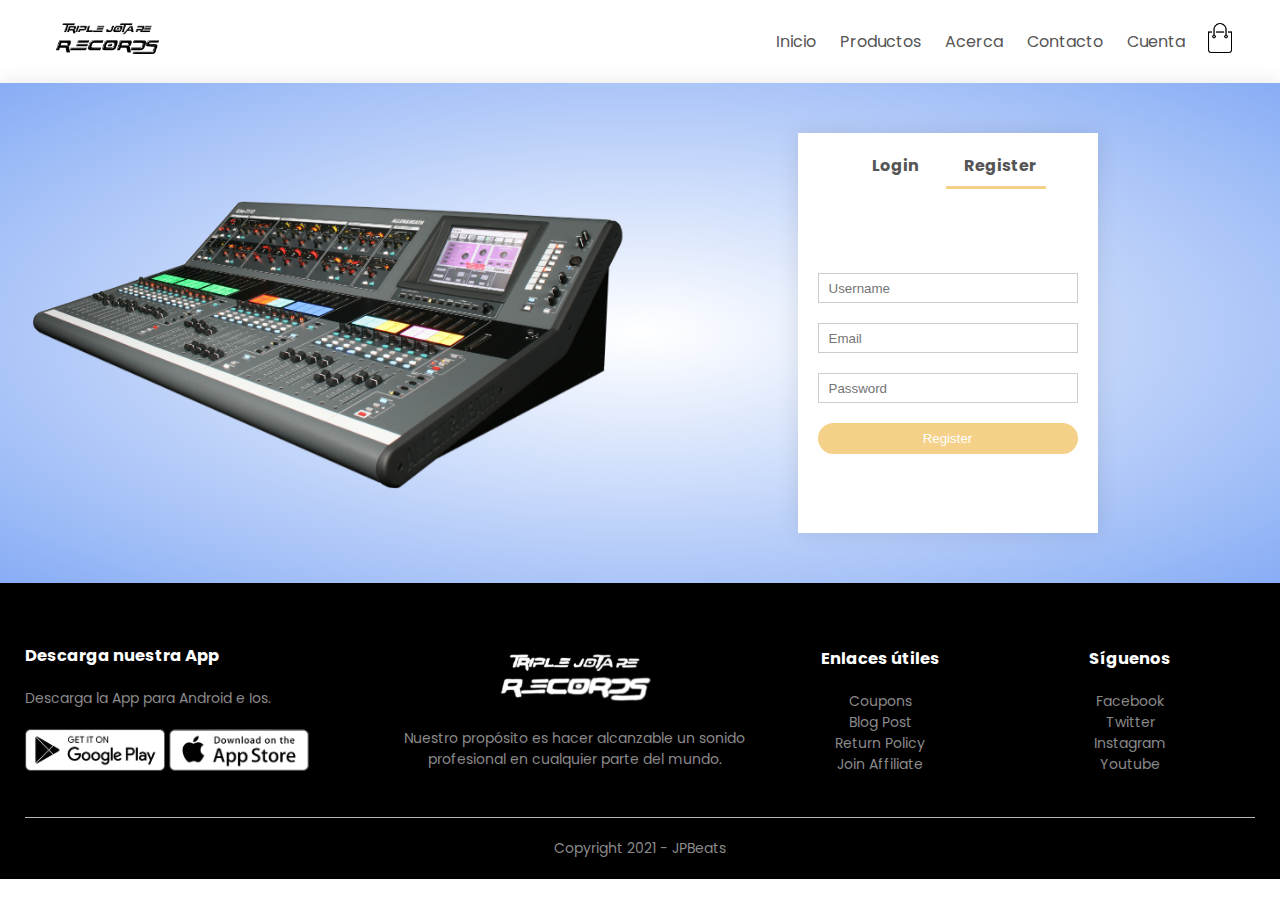
<file: account.html>
<!DOCTYPE html>
<html lang="en">

<head>
    <meta charset="UTF-8">
    <meta name="viewport" content="width=device-width, initial-scale=1.0">
    <title>All Products | RedStore</title>
    <link rel="stylesheet" href="style.css">
    <link href="https://fonts.googleapis.com/css2?family=Poppins:wght@300;400;500;600;700&display=swap"
        rel="stylesheet">
    <link rel="stylesheet" href="https://stackpath.bootstrapcdn.com/font-awesome/4.7.0/css/font-awesome.min.css">
</head>

<body>
    <div class="container">
        <div class="navbar">
            <div class="logo">
                <a href="index.html"><img src="images/logojx3.png" alt="logo" width="125"></a>
            </div>
            <nav>
                <ul id="MenuItems">
                    <li><a href="index.html">Inicio</a></li>
                    <li><a href="products.html">Productos</a></li>
                    <li><a href="">Acerca</a></li>
                    <li><a href="">Contacto</a></li>
                    <li><a href="account.html">Cuenta</a></li>
                </ul>
            </nav>
            <a href="cart.html"><img src="images/cart.png" width="30px" height="30px"></a>
            <img src="images/menu.png" class="menu-icon" onclick="menutoggle()">
        </div>
    </div>

    <!-- Account Page -->
    <div class="account-page">
        <div class="container">
            <div class="row">
                <div class="col-2">
                    <img src="images/imagemesa.png" width="100%">
                </div>
                <div class="col-2">
                    <div class="form-container">
                        <div class="form-btn">
                            <span onclick="login()">Login</span>
                            <span onclick="register()">Register</span>
                            <hr id="Indicator">
                        </div>
                        <form id="LoginForm">
                            <input type="text" placeholder="Username">
                            <input type="password" placeholder="Password">
                            <button type="submit" class="btn">Login</button>
                            <a href="">Forget Password</a>
                        </form>

                        <form id="RegForm">
                            <input type="text" placeholder="Username">
                            <input type="email" placeholder="Email">
                            <input type="password" placeholder="Password">
                            <button type="submit" class="btn">Register</button>
                        </form>
                    </div>
                </div>
            </div>
        </div>
    </div>


     <!-- Footer -->
    <div class="footer">
        <div class="container">
            <div class="row">
                <div class="footer-col-1">
                    <h3>Descarga nuestra App</h3>
                    <p>Descarga la App para Android e Ios.</p>
                    <div class="app-logo">
                        <img src="images/play-store.png">
                        <img src="images/app-store.png">
                    </div>
                </div>
                <div class="footer-col-2">
                    <img src="images/logo-white.png">
                    <p>Nuestro propósito es hacer alcanzable un sonido profesional en cualquier parte del mundo.
                    </p>
                </div>
                <div class="footer-col-3">
                    <h3>Enlaces útiles</h3>
                    <ul>
                        <li>Coupons</li>
                        <li>Blog Post</li>
                        <li>Return Policy</li>
                        <li>Join Affiliate</li>
                    </ul>
                </div>
                <div class="footer-col-4">
                    <h3>Síguenos</h3>
                    <ul>
                        <li>Facebook</li>
                        <li>Twitter</li>
                        <li>Instagram</li>
                        <li>Youtube</li>
                    </ul>
                </div>
            </div>
            <hr>
            <p class="copyright">Copyright 2021 - JPBeats</p>
        </div>
    </div>

    <!-- javascript -->

    <script>
        var MenuItems = document.getElementById("MenuItems");
        MenuItems.style.maxHeight = "0px";
        function menutoggle() {
            if (MenuItems.style.maxHeight == "0px") {
                MenuItems.style.maxHeight = "200px"
            }
            else {
                MenuItems.style.maxHeight = "0px"
            }
        }
    </script>

    <!-- Toggle Form -->
    <script>
        var LoginForm = document.getElementById("LoginForm");
        var RegForm = document.getElementById("RegForm");
        var Indicator = document.getElementById("Indicator");
        function register() {
            RegForm.style.transform = "translatex(0px)";
            LoginForm.style.transform = "translatex(0px)";
            Indicator.style.transform = "translateX(100px)";

        }
        function login() {
            RegForm.style.transform = "translatex(300px)";
            LoginForm.style.transform = "translatex(300px)";
            Indicator.style.transform = "translate(0px)";

        }
    </script>

</body>

</html>
</file>
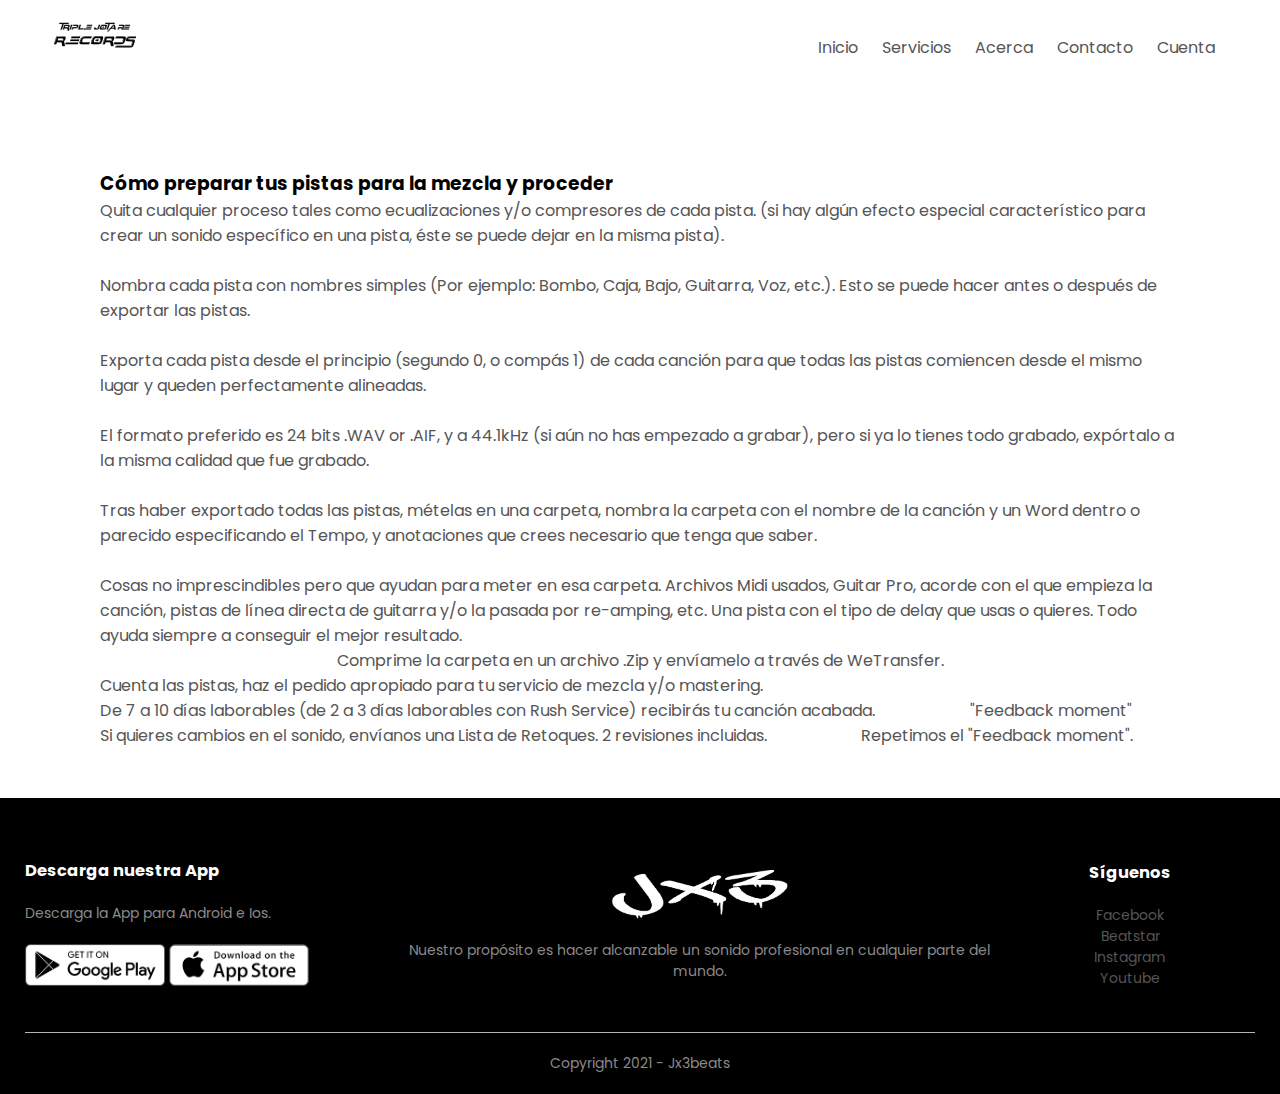
<file: asesoramiento.html>
<html lang="en">

<head>
    <meta charset="UTF-8">
    <meta name="Description" CONTENT="JP Beats | Beat Store Oficial | Descarga Beats de Trap , Rap y Drill | Descargas gratuitas | Licencias Negociables | Servicios de Grabación , Mezcla y Mastering">
    <meta name="viewport" content="width=device-width, initial-scale=1.0">
    <meta name="keywords" content="Beats, Rap, Trap, Drill, Typebeat">
    <meta name="author" content="Jx3" >
    <meta name="copyright" content="Jx3" >
    <title>JP Beats | Beat Store | Descarga Beats de Trap , Rap y Drill </title>
    <link rel="shortcut icon" href="favicon.png">
    <link rel = "canonical" href = "https://jx3beats.es/">
    <link rel="stylesheet" href="style.css">
    <link href="https://fonts.googleapis.com/css2?family=Poppins:wght@300;400;500;600;700&display=swap"
        rel="stylesheet">
    <link rel="stylesheet" href="https://stackpath.bootstrapcdn.com/font-awesome/4.7.0/css/font-awesome.min.css">
    
</head>

<body>
    <div class="container">
        <div class="navbar">
                <div class="logo">
                    <a href="index.html"><img src="images/logojx3.png" alt="logojx3.png" width="100" title="logojx3"></a>
                </div>
                <nav>
                    <ul id="MenuItems">
                        <li><a href="index.html">Inicio</a></li>
                        <li><a href="" >Servicios</a></li>
                        <li><a href="">Acerca</a></li>
                        <li><a href="">Contacto</a></li>
                        <li><a href="">Cuenta</a></li>
                    </ul>
                </nav>
                <img src="images/menu.png" alt="" title="menu.png" class="menu-icon" onclick="menutoggle()">
            </div>
    </div>

    <!-- All Products -->

      <div class="small-container">
        <div class="row row-2">
            <h3>Cómo preparar tus pistas para la mezcla y proceder</h3><br/>
            <h4>Quita cualquier proceso tales como ecualizaciones y/o compresores de cada pista. (si hay algún efecto especial característico para crear un sonido específico en una pista, éste se puede dejar en la misma pista).</h4><br/>
            <h4>Nombra cada pista con nombres simples (Por ejemplo: Bombo, Caja, Bajo, Guitarra, Voz, etc.). Esto se puede hacer antes o después de exportar las pistas.</h4><br/>
            <h4>Exporta cada pista desde el principio (segundo 0, o compás 1) de cada canción para que todas las pistas comiencen desde el mismo lugar y queden perfectamente alineadas.</h4><br/>
            <h4>El formato preferido es 24 bits .WAV or .AIF, y a 44.1kHz (si aún no has empezado a grabar), pero si ya lo tienes todo grabado, expórtalo a la misma calidad  que fue grabado.</h4><br/>
            <h4>Tras haber exportado todas las pistas, mételas en una carpeta, nombra la carpeta con el nombre de la canción y un Word dentro o parecido especificando el Tempo, y anotaciones que crees necesario que tenga que saber.</h4><br/>
            <h4>Cosas no imprescindibles pero que ayudan para meter en esa carpeta. Archivos Midi usados, Guitar Pro, acorde con el que empieza la canción, pistas de línea directa de guitarra y/o la pasada por re-amping, etc. Una pista con el tipo de delay que usas o quieres. Todo ayuda siempre a conseguir el mejor resultado.</h4><br/>
            <h4>Comprime la carpeta en un archivo .Zip y envíamelo a través de WeTransfer.</h4><br/>
            <h4>Cuenta las pistas, haz el pedido apropiado para tu servicio de mezcla y/o mastering.</h4><br/>
            <h4>De 7 a 10 días laborables (de 2 a 3 días laborables con Rush Service) recibirás tu canción acabada.​</h4><br/>
            <h4>"Feedback moment"</h4><br/>
            <h4>Si quieres cambios en el sonido, envíanos una Lista de Retoques. 2 revisiones incluidas.</h4><br/>
            <h4>Repetimos el "Feedback moment".</h4><br/>
            
            
        </div>
        
          
        
        
    </div>

     <!-- Footer -->
     <div class="footer">
        <div class="container">
            <div class="row">
                <div class="footer-col-1">
                    <h3>Descarga nuestra App</h3>
                    <p>Descarga la App para Android e Ios.</p>
                    <div class="app-logo">
                        <a href=""><img src="images/play-store.png" alt="play-store.png" title="play-store.png" /></a>
                        <a href=""><img src="images/app-store.png" alt="app-store.png" title="app-store.png"  /></a>
                    </div>
                </div>
                <div class="footer-col-2">
                    <a href=""><img src="images/logojx3w.png" alt="logojx3w" title="logojx3w" /></a>
                    <p>Nuestro propósito es hacer alcanzable un sonido profesional en cualquier parte del mundo.
                    </p>
                </div>
                
                <div class="footer-col-4">
                    <h3>Síguenos</h3>
                    <ul>                        
                        <li><a href="https://www.facebook.com/jpbeats14010">Facebook</a></li>
                        <li><a href="https://www.beatstars.com/jx3beats">Beatstar</a></li>
                        <li><a href="https://www.instagram.com/jx3beats/?hl=es">Instagram</a></li>
                        <li><a href="https://www.youtube.com/channel/UCXZ2HVA3ghWGm7D6EhfUigw?sub_confirmation=1">Youtube</a></li>
                    </ul>
                </div>
            </div>
            <hr>
            <p class="copyright">Copyright 2021 - Jx3beats</p>
        </div>
    </div>

    <!-- javascript -->

    <script>
        var MenuItems = document.getElementById("MenuItems");
        MenuItems.style.maxHeight = "0px";
        function menutoggle() {
            if (MenuItems.style.maxHeight == "0px") {
                MenuItems.style.maxHeight = "200px"
            }
            else {
                MenuItems.style.maxHeight = "0px"
            }
        }
    </script>

</body>

</html>
</file>
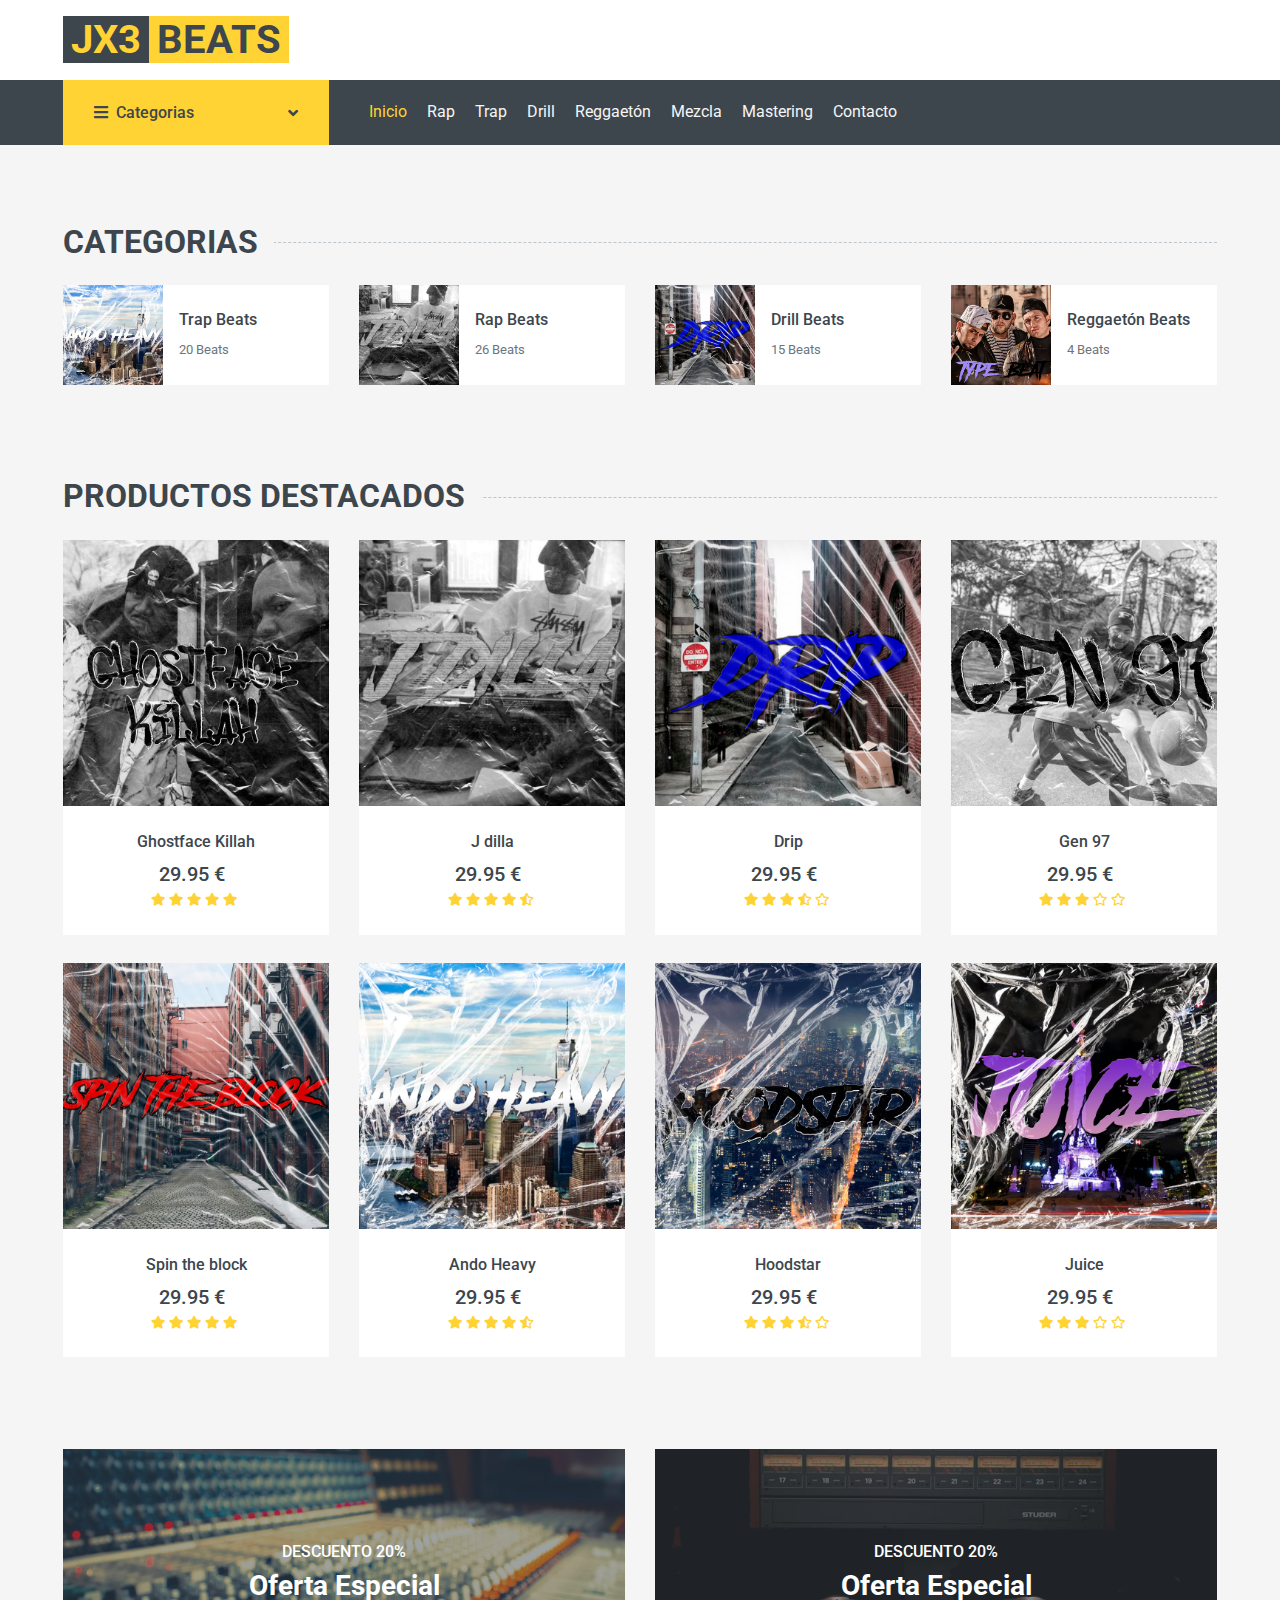
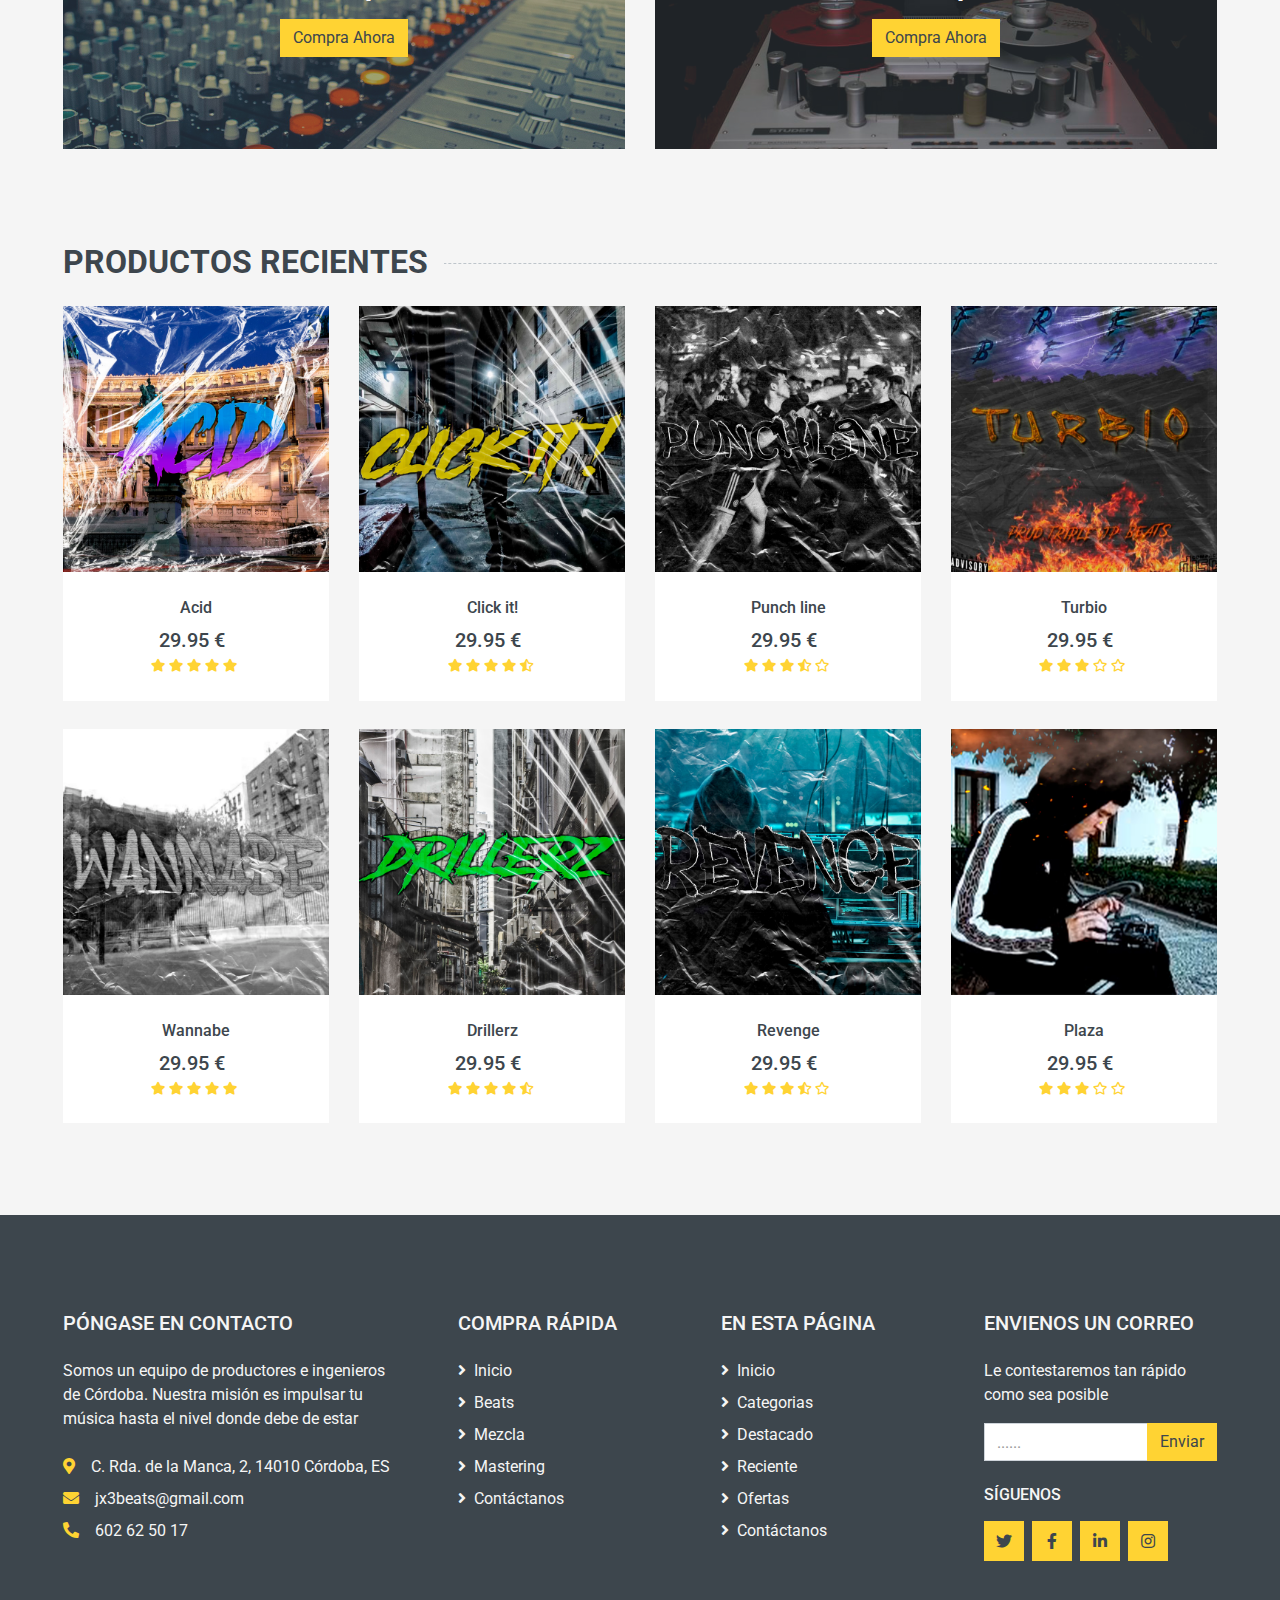
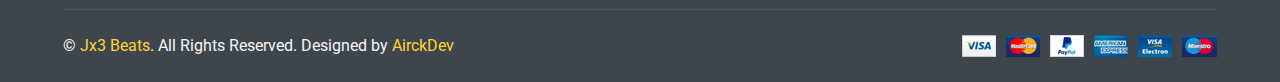
<file: beats.html>
<!DOCTYPE html>
<html lang="es">

<head>
    <meta charset="utf-8">
    <title>Jx3 Beats | Beat Store | Descarga Beats de Trap , Rap y Drill</title>
    <meta content="width=device-width, initial-scale=1.0" name="viewport">
    <meta content="Beats, Rap, Trap, Drill, Typebeat" name="keywords">
    <meta content="Jx3 Beats | Beat Store Oficial | Descarga Beats de Trap , Rap y Drill | Descargas gratuitas | Servicios de Grabaci�n , Mezcla y Mastering | Licencias Negociables " name="description">


    <!-- Favicon -->
    <link href="img/favicon.ico" rel="icon">

    <link rel="canonical" href="https://jx3beats.es/">

    <!-- Google Web Fonts -->
    <link rel="preconnect" href="https://fonts.gstatic.com">
    <link href="https://fonts.googleapis.com/css2?family=Roboto:wght@400;500;700&display=swap" rel="stylesheet">

    <!-- Font Awesome -->
    <link href="https://cdnjs.cloudflare.com/ajax/libs/font-awesome/5.10.0/css/all.min.css" rel="stylesheet">

    <!-- Libraries Stylesheet -->
    <link href="lib/animate/animate.min.css" rel="stylesheet">
    <link href="lib/owlcarousel/assets/owl.carousel.min.css" rel="stylesheet">

    <!-- Customized Bootstrap Stylesheet -->
    <link href="css/style.css" rel="stylesheet">
</head>

<body>
    <!-- Topbar Start -->
    <div class="container-fluid">

        <div class="row align-items-center bg-light py-3 px-xl-5 d-none d-lg-flex">
            <div class="col-lg-4">
                <a href="" class="text-decoration-none">
                    <span class="h1 text-uppercase text-primary bg-dark px-2">Jx3</span>
                    <span class="h1 text-uppercase text-dark bg-primary px-2 ml-n1">Beats</span>
                </a>
            </div>


        </div>
    </div>
    <!-- Topbar End -->
    <!-- Navbar Start -->
    <div class="container-fluid bg-dark mb-30">
        <div class="row px-xl-5">
            <div class="col-lg-3 d-none d-lg-block">
                <a class="btn d-flex align-items-center justify-content-between bg-primary w-100" data-toggle="collapse" href="#navbar-vertical" style="height: 65px; padding: 0 30px;">
                    <h6 class="text-dark m-0"><i class="fa fa-bars mr-2"></i>Categorias</h6>
                    <i class="fa fa-angle-down text-dark"></i>
                </a>
                <nav class="collapse position-absolute navbar navbar-vertical navbar-light align-items-start p-0 bg-light" id="navbar-vertical" style="width: calc(100% - 30px); z-index: 999;">
                    <div class="navbar-nav w-100">

                        <a href="trap.html" class="nav-item nav-link">Trap</a>
                        <a href="rap.html" class="nav-item nav-link">Rap</a>
                        <a href="drill.html" class="nav-item nav-link">Drill</a>
                        <a href="reggaeton.html" class="nav-item nav-link">Reggaetón</a>
                        <a href="mezcla.html" class="nav-item nav-link">Mezcla</a>
                        <a href="mastering.html" class="nav-item nav-link">Mastering</a>
                        <a href="contact.html" class="nav-item nav-link">Contacto</a>


                    </div>
                </nav>
            </div>
            <div class="col-lg-9">
                <nav class="navbar navbar-expand-lg bg-dark navbar-dark py-3 py-lg-0 px-0">
                    <a href="" class="text-decoration-none d-block d-lg-none">
                        <span class="h1 text-uppercase text-dark bg-light px-2">Jx3</span>
                        <span class="h1 text-uppercase text-light bg-primary px-2 ml-n1">Beats</span>
                    </a>
                    <button type="button" class="navbar-toggler" data-toggle="collapse" data-target="#navbarCollapse">
                        <span class="navbar-toggler-icon"></span>
                    </button>
                    <div class="collapse navbar-collapse justify-content-between" id="navbarCollapse">
                        <div class="navbar-nav mr-auto py-0">
                            <a href="index.html" class="nav-item nav-link active">Inicio</a>
                            <div class="nav-item dropdown">

                            </div>
                            <a href="rap-html" class="nav-item nav-link">Rap</a>
                            <a href="trap.html" class="nav-item nav-link">Trap</a>
                            <a href="drill.html" class="nav-item nav-link">Drill</a>
                            <a href="reggaeton.html" class="nav-item nav-link">Reggaetón</a>
                            <a href="mezcla.html" class="nav-item nav-link">Mezcla</a>
                            <a href="mastering.html" class="nav-item nav-link">Mastering</a>
                            <a href="contact.html" class="nav-item nav-link">Contacto</a>
                        </div>

                    </div>
                </nav>
            </div>
        </div>
    </div>
    <!-- Navbar End -->
    <!-- Categories Start -->
    <div class="container-fluid pt-5">
        <h2 class="section-title position-relative text-uppercase mx-xl-5 mb-4"><span class="bg-secondary pr-3">Categorias</span></h2>
        <div class="row px-xl-5 pb-3">
            <div class="col-lg-3 col-md-4 col-sm-6 pb-1">
                <a class="text-decoration-none" href="trap.html" name="categorias">
                    <div class="cat-item d-flex align-items-center mb-4">
                        <div class="overflow-hidden" style="width: 100px; height: 100px;">
                            <img class="img-fluid" src="img/cat-1.jpg" alt="">
                        </div>
                        <div class="flex-fill pl-3">
                            <h6>Trap Beats</h6>
                            <small class="text-body">20 Beats</small>
                        </div>
                    </div>
                </a>
            </div>
            <div class="col-lg-3 col-md-4 col-sm-6 pb-1">
                <a class="text-decoration-none" href="rap.html">
                    <div class="cat-item img-zoom d-flex align-items-center mb-4">
                        <div class="overflow-hidden" style="width: 100px; height: 100px;">
                            <img class="img-fluid" src="img/cat-2.jpg" alt="">
                        </div>
                        <div class="flex-fill pl-3">
                            <h6>Rap Beats</h6>
                            <small class="text-body">26 Beats</small>
                        </div>
                    </div>
                </a>
            </div>
            <div class="col-lg-3 col-md-4 col-sm-6 pb-1">
                <a class="text-decoration-none" href="drill.html">
                    <div class="cat-item img-zoom d-flex align-items-center mb-4">
                        <div class="overflow-hidden" style="width: 100px; height: 100px;">
                            <img class="img-fluid" src="img/cat-3.jpg" alt="">
                        </div>
                        <div class="flex-fill pl-3">
                            <h6>Drill Beats</h6>
                            <small class="text-body">15 Beats</small>
                        </div>
                    </div>
                </a>
            </div>
            <div class="col-lg-3 col-md-4 col-sm-6 pb-1">
                <a class="text-decoration-none" href="reggaeton.html">
                    <div class="cat-item img-zoom d-flex align-items-center mb-4">
                        <div class="overflow-hidden" style="width: 100px; height: 100px;">
                            <img class="img-fluid" src="img/cat-4.jpg" alt="">
                        </div>
                        <div class="flex-fill pl-3">
                            <h6>Reggaetón Beats</h6>
                            <small class="text-body">4 Beats</small>
                        </div>
                    </div>
                </a>
            </div>

        </div>
    </div>
    <!-- Categories End -->
    <!-- Products Start -->
    <div class="container-fluid pt-5 pb-3">
        <h2 class="section-title position-relative text-uppercase mx-xl-5 mb-4"><span class="bg-secondary pr-3">Productos Destacados</span></h2>
        <div class="row px-xl-5">
            <div class="col-lg-3 col-md-4 col-sm-6 pb-1">
                <div class="product-item bg-light mb-4">
                    <div class="product-img position-relative overflow-hidden">
                        <img class="img-fluid w-100" src="img/product-1.AVIF" alt="">

                    </div>
                    <div class="text-center py-4">
                        <a class="h6 text-decoration-none text-truncate" href="https://www.youtube.com/watch?v=M-Eoq0MamBQ" name="destacado">Ghostface Killah</a>
                        <div class="d-flex align-items-center justify-content-center mt-2">
                            <h5>29.95 €</h5><h6 class="text-muted ml-2"></h6>
                        </div>
                        <div class="d-flex align-items-center justify-content-center mb-1">
                            <small class="fa fa-star text-primary mr-1"></small>
                            <small class="fa fa-star text-primary mr-1"></small>
                            <small class="fa fa-star text-primary mr-1"></small>
                            <small class="fa fa-star text-primary mr-1"></small>
                            <small class="fa fa-star text-primary mr-1"></small>
                        </div>
                    </div>
                </div>
            </div>
            <div class="col-lg-3 col-md-4 col-sm-6 pb-1">
                <div class="product-item bg-light mb-4">
                    <div class="product-img position-relative overflow-hidden">
                        <img class="img-fluid w-100" src="img/product-2.AVIF" alt="">

                    </div>
                    <div class="text-center py-4">
                        <a class="h6 text-decoration-none text-truncate" href="https://www.youtube.com/watch?v=__SwLwVt7pQ">J dilla</a>
                        <div class="d-flex align-items-center justify-content-center mt-2">
                            <h5>29.95 €</h5><h6 class="text-muted ml-2"></h6>
                        </div>
                        <div class="d-flex align-items-center justify-content-center mb-1">
                            <small class="fa fa-star text-primary mr-1"></small>
                            <small class="fa fa-star text-primary mr-1"></small>
                            <small class="fa fa-star text-primary mr-1"></small>
                            <small class="fa fa-star text-primary mr-1"></small>
                            <small class="fa fa-star-half-alt text-primary mr-1"></small>
                        </div>
                    </div>
                </div>
            </div>
            <div class="col-lg-3 col-md-4 col-sm-6 pb-1">
                <div class="product-item bg-light mb-4">
                    <div class="product-img position-relative overflow-hidden">
                        <img class="img-fluid w-100" src="img/product-3.AVIF" alt="">

                    </div>
                    <div class="text-center py-4">
                        <a class="h6 text-decoration-none text-truncate" href="https://www.youtube.com/watch?v=wCFu03YFrhg">Drip</a>
                        <div class="d-flex align-items-center justify-content-center mt-2">
                            <h5>29.95 €</h5><h6 class="text-muted ml-2"></h6>
                        </div>
                        <div class="d-flex align-items-center justify-content-center mb-1">
                            <small class="fa fa-star text-primary mr-1"></small>
                            <small class="fa fa-star text-primary mr-1"></small>
                            <small class="fa fa-star text-primary mr-1"></small>
                            <small class="fa fa-star-half-alt text-primary mr-1"></small>
                            <small class="far fa-star text-primary mr-1"></small>
                        </div>
                    </div>
                </div>
            </div>
            <div class="col-lg-3 col-md-4 col-sm-6 pb-1">
                <div class="product-item bg-light mb-4">
                    <div class="product-img position-relative overflow-hidden">
                        <img class="img-fluid w-100" src="img/product-4.AVIF" alt="">

                    </div>
                    <div class="text-center py-4">
                        <a class="h6 text-decoration-none text-truncate" href="https://www.youtube.com/watch?v=K0KW9E21qEM">Gen 97</a>
                        <div class="d-flex align-items-center justify-content-center mt-2">
                            <h5>29.95 €</h5><h6 class="text-muted ml-2"></h6>
                        </div>
                        <div class="d-flex align-items-center justify-content-center mb-1">
                            <small class="fa fa-star text-primary mr-1"></small>
                            <small class="fa fa-star text-primary mr-1"></small>
                            <small class="fa fa-star text-primary mr-1"></small>
                            <small class="far fa-star text-primary mr-1"></small>
                            <small class="far fa-star text-primary mr-1"></small>
                        </div>
                    </div>
                </div>
            </div>
            <div class="col-lg-3 col-md-4 col-sm-6 pb-1">
                <div class="product-item bg-light mb-4">
                    <div class="product-img position-relative overflow-hidden">
                        <img class="img-fluid w-100" src="img/product-5.AVIF" alt="">

                    </div>
                    <div class="text-center py-4">
                        <a class="h6 text-decoration-none text-truncate" href="https://www.youtube.com/watch?v=lyYuZs1cUxQ">Spin the block</a>
                        <div class="d-flex align-items-center justify-content-center mt-2">
                            <h5>29.95 €</h5><h6 class="text-muted ml-2"></h6>
                        </div>
                        <div class="d-flex align-items-center justify-content-center mb-1">
                            <small class="fa fa-star text-primary mr-1"></small>
                            <small class="fa fa-star text-primary mr-1"></small>
                            <small class="fa fa-star text-primary mr-1"></small>
                            <small class="fa fa-star text-primary mr-1"></small>
                            <small class="fa fa-star text-primary mr-1"></small>
                        </div>
                    </div>
                </div>
            </div>
            <div class="col-lg-3 col-md-4 col-sm-6 pb-1">
                <div class="product-item bg-light mb-4">
                    <div class="product-img position-relative overflow-hidden">
                        <img class="img-fluid w-100" src="img/product-6.AVIF" alt="">

                    </div>
                    <div class="text-center py-4">
                        <a class="h6 text-decoration-none text-truncate" href="https://www.youtube.com/watch?v=ZR0PIJBMWI8">Ando Heavy</a>
                        <div class="d-flex align-items-center justify-content-center mt-2">
                            <h5>29.95 €</h5><h6 class="text-muted ml-2"></h6>
                        </div>
                        <div class="d-flex align-items-center justify-content-center mb-1">
                            <small class="fa fa-star text-primary mr-1"></small>
                            <small class="fa fa-star text-primary mr-1"></small>
                            <small class="fa fa-star text-primary mr-1"></small>
                            <small class="fa fa-star text-primary mr-1"></small>
                            <small class="fa fa-star-half-alt text-primary mr-1"></small>
                        </div>
                    </div>
                </div>
            </div>
            <div class="col-lg-3 col-md-4 col-sm-6 pb-1">
                <div class="product-item bg-light mb-4">
                    <div class="product-img position-relative overflow-hidden">
                        <img class="img-fluid w-100" src="img/product-7.AVIF" alt="">

                    </div>
                    <div class="text-center py-4">
                        <a class="h6 text-decoration-none text-truncate" href="https://www.youtube.com/watch?v=ZR0PIJBMWI8">Hoodstar</a>
                        <div class="d-flex align-items-center justify-content-center mt-2">
                            <h5>29.95 €</h5><h6 class="text-muted ml-2"></h6>
                        </div>
                        <div class="d-flex align-items-center justify-content-center mb-1">
                            <small class="fa fa-star text-primary mr-1"></small>
                            <small class="fa fa-star text-primary mr-1"></small>
                            <small class="fa fa-star text-primary mr-1"></small>
                            <small class="fa fa-star-half-alt text-primary mr-1"></small>
                            <small class="far fa-star text-primary mr-1"></small>
                        </div>
                    </div>
                </div>
            </div>
            <div class="col-lg-3 col-md-4 col-sm-6 pb-1">
                <div class="product-item bg-light mb-4">
                    <div class="product-img position-relative overflow-hidden">
                        <img class="img-fluid w-100" src="img/product-8.AVIF" alt="">

                    </div>
                    <div class="text-center py-4">
                        <a class="h6 text-decoration-none text-truncate" href="https://www.youtube.com/watch?v=oIieHiHXmWY">Juice</a>
                        <div class="d-flex align-items-center justify-content-center mt-2">
                            <h5>29.95 €</h5><h6 class="text-muted ml-2"></h6>
                        </div>
                        <div class="d-flex align-items-center justify-content-center mb-1">
                            <small class="fa fa-star text-primary mr-1"></small>
                            <small class="fa fa-star text-primary mr-1"></small>
                            <small class="fa fa-star text-primary mr-1"></small>
                            <small class="far fa-star text-primary mr-1"></small>
                            <small class="far fa-star text-primary mr-1"></small>
                        </div>
                    </div>
                </div>
            </div>
        </div>
    </div>
    <!-- Products End -->
    <!-- Offer Start -->
    <div class="container-fluid pt-5 pb-3">
        <div class="row px-xl-5">
            <div class="col-md-6">
                <div class="product-offer mb-30" style="height: 300px;">
                    <img class="img-fluid" src="img/offer-1.jpg" alt="">
                    <div class="offer-text">
                        <h6 class="text-white text-uppercase">Descuento 20%</h6>
                        <h3 class="text-white mb-3">Oferta Especial</h3>
                        <a href="" class="btn btn-primary" name="ofertas">Compra Ahora</a>
                    </div>
                </div>
            </div>
            <div class="col-md-6">
                <div class="product-offer mb-30" style="height: 300px;">
                    <img class="img-fluid" src="img/offer-2.jpg" alt="">
                    <div class="offer-text">
                        <h6 class="text-white text-uppercase">Descuento 20%</h6>
                        <h3 class="text-white mb-3">Oferta Especial</h3>
                        <a href="" class="btn btn-primary">Compra Ahora </a>
                    </div>
                </div>
            </div>
        </div>
    </div>
    <!-- Offer End -->
    <!-- Products Start -->
    <div class="container-fluid pt-5 pb-3">
        <h2 class="section-title position-relative text-uppercase mx-xl-5 mb-4"><span class="bg-secondary pr-3">Productos Recientes </span></h2>
        <div class="row px-xl-5">
            <div class="col-lg-3 col-md-4 col-sm-6 pb-1">
                <div class="product-item bg-light mb-4">
                    <div class="product-img position-relative overflow-hidden">
                        <img class="img-fluid w-100" src="img/product-9.AVIF" alt="">

                    </div>
                    <div class="text-center py-4">
                        <a class="h6 text-decoration-none text-truncate" href="https://www.youtube.com/watch?v=FcfBXNmh_8w&t=0s" name="reciente">Acid</a>
                        <div class="d-flex align-items-center justify-content-center mt-2">
                            <h5>29.95 €</h5><h6 class="text-muted ml-2"></h6>
                        </div>
                        <div class="d-flex align-items-center justify-content-center mb-1">
                            <small class="fa fa-star text-primary mr-1"></small>
                            <small class="fa fa-star text-primary mr-1"></small>
                            <small class="fa fa-star text-primary mr-1"></small>
                            <small class="fa fa-star text-primary mr-1"></small>
                            <small class="fa fa-star text-primary mr-1"></small>

                        </div>
                    </div>
                </div>
            </div>
            <div class="col-lg-3 col-md-4 col-sm-6 pb-1">
                <div class="product-item bg-light mb-4">
                    <div class="product-img position-relative overflow-hidden">
                        <img class="img-fluid w-100" src="img/product-10.AVIF" alt="">

                    </div>
                    <div class="text-center py-4">
                        <a class="h6 text-decoration-none text-truncate" href="https://www.youtube.com/watch?v=_nNPziCSzzY&t=0s">Click it!</a>
                        <div class="d-flex align-items-center justify-content-center mt-2">
                            <h5>29.95 €</h5><h6 class="text-muted ml-2"></h6>
                        </div>
                        <div class="d-flex align-items-center justify-content-center mb-1">
                            <small class="fa fa-star text-primary mr-1"></small>
                            <small class="fa fa-star text-primary mr-1"></small>
                            <small class="fa fa-star text-primary mr-1"></small>
                            <small class="fa fa-star text-primary mr-1"></small>
                            <small class="fa fa-star-half-alt text-primary mr-1"></small>

                        </div>
                    </div>
                </div>
            </div>
            <div class="col-lg-3 col-md-4 col-sm-6 pb-1">
                <div class="product-item bg-light mb-4">
                    <div class="product-img position-relative overflow-hidden">
                        <img class="img-fluid w-100" src="img/product-11.AVIF" alt="">

                    </div>
                    <div class="text-center py-4">
                        <a class="h6 text-decoration-none text-truncate" href="https://www.youtube.com/watch?v=R6X6iirRBaw">Punch line</a>
                        <div class="d-flex align-items-center justify-content-center mt-2">
                            <h5>29.95 €</h5><h6 class="text-muted ml-2"></h6>
                        </div>
                        <div class="d-flex align-items-center justify-content-center mb-1">
                            <small class="fa fa-star text-primary mr-1"></small>
                            <small class="fa fa-star text-primary mr-1"></small>
                            <small class="fa fa-star text-primary mr-1"></small>
                            <small class="fa fa-star-half-alt text-primary mr-1"></small>
                            <small class="far fa-star text-primary mr-1"></small>

                        </div>
                    </div>
                </div>
            </div>
            <div class="col-lg-3 col-md-4 col-sm-6 pb-1">
                <div class="product-item bg-light mb-4">
                    <div class="product-img position-relative overflow-hidden">
                        <img class="img-fluid w-100" src="img/product-12.AVIF" alt="">

                    </div>
                    <div class="text-center py-4">
                        <a class="h6 text-decoration-none text-truncate" href="https://www.youtube.com/watch?v=M9GcYADAvJE">Turbio</a>
                        <div class="d-flex align-items-center justify-content-center mt-2">
                            <h5>29.95 €</h5><h6 class="text-muted ml-2"></h6>
                        </div>
                        <div class="d-flex align-items-center justify-content-center mb-1">
                            <small class="fa fa-star text-primary mr-1"></small>
                            <small class="fa fa-star text-primary mr-1"></small>
                            <small class="fa fa-star text-primary mr-1"></small>
                            <small class="far fa-star text-primary mr-1"></small>
                            <small class="far fa-star text-primary mr-1"></small>

                        </div>
                    </div>
                </div>
            </div>
            <div class="col-lg-3 col-md-4 col-sm-6 pb-1">
                <div class="product-item bg-light mb-4">
                    <div class="product-img position-relative overflow-hidden">
                        <img class="img-fluid w-100" src="img/product-13.AVIF" alt="">

                    </div>
                    <div class="text-center py-4">
                        <a class="h6 text-decoration-none text-truncate" href="https://www.youtube.com/watch?v=Bv2QRZYDv00">Wannabe</a>
                        <div class="d-flex align-items-center justify-content-center mt-2">
                            <h5>29.95 €</h5><h6 class="text-muted ml-2"></h6>
                        </div>
                        <div class="d-flex align-items-center justify-content-center mb-1">
                            <small class="fa fa-star text-primary mr-1"></small>
                            <small class="fa fa-star text-primary mr-1"></small>
                            <small class="fa fa-star text-primary mr-1"></small>
                            <small class="fa fa-star text-primary mr-1"></small>
                            <small class="fa fa-star text-primary mr-1"></small>

                        </div>
                    </div>
                </div>
            </div>
            <div class="col-lg-3 col-md-4 col-sm-6 pb-1">
                <div class="product-item bg-light mb-4">
                    <div class="product-img position-relative overflow-hidden">
                        <img class="img-fluid w-100" src="img/product-14.AVIF" alt="">

                    </div>
                    <div class="text-center py-4">
                        <a class="h6 text-decoration-none text-truncate" href="https://www.youtube.com/watch?v=wK23gWcmJpE">Drillerz</a>
                        <div class="d-flex align-items-center justify-content-center mt-2">
                            <h5>29.95 €</h5><h6 class="text-muted ml-2"></h6>
                        </div>
                        <div class="d-flex align-items-center justify-content-center mb-1">
                            <small class="fa fa-star text-primary mr-1"></small>
                            <small class="fa fa-star text-primary mr-1"></small>
                            <small class="fa fa-star text-primary mr-1"></small>
                            <small class="fa fa-star text-primary mr-1"></small>
                            <small class="fa fa-star-half-alt text-primary mr-1"></small>

                        </div>
                    </div>
                </div>
            </div>
            <div class="col-lg-3 col-md-4 col-sm-6 pb-1">
                <div class="product-item bg-light mb-4">
                    <div class="product-img position-relative overflow-hidden">
                        <img class="img-fluid w-100" src="img/product-15.AVIF" alt="">

                    </div>
                    <div class="text-center py-4">
                        <a class="h6 text-decoration-none text-truncate" href="https://www.youtube.com/watch?v=nGr9pMDt0PY">Revenge</a>
                        <div class="d-flex align-items-center justify-content-center mt-2">
                            <h5>29.95 €</h5><h6 class="text-muted ml-2"></h6>
                        </div>
                        <div class="d-flex align-items-center justify-content-center mb-1">
                            <small class="fa fa-star text-primary mr-1"></small>
                            <small class="fa fa-star text-primary mr-1"></small>
                            <small class="fa fa-star text-primary mr-1"></small>
                            <small class="fa fa-star-half-alt text-primary mr-1"></small>
                            <small class="far fa-star text-primary mr-1"></small>

                        </div>
                    </div>
                </div>
            </div>
            <div class="col-lg-3 col-md-4 col-sm-6 pb-1">
                <div class="product-item bg-light mb-4">
                    <div class="product-img position-relative overflow-hidden">
                        <img class="img-fluid w-100" src="img/product-16.AVIF" alt="">

                    </div>
                    <div class="text-center py-4">
                        <a class="h6 text-decoration-none text-truncate" href="https://www.youtube.com/watch?v=QvxCymehR-0">Plaza</a>
                        <div class="d-flex align-items-center justify-content-center mt-2">
                            <h5>29.95 €</h5><h6 class="text-muted ml-2"></h6>
                        </div>
                        <div class="d-flex align-items-center justify-content-center mb-1">
                            <small class="fa fa-star text-primary mr-1"></small>
                            <small class="fa fa-star text-primary mr-1"></small>
                            <small class="fa fa-star text-primary mr-1"></small>
                            <small class="far fa-star text-primary mr-1"></small>
                            <small class="far fa-star text-primary mr-1"></small>

                        </div>
                    </div>
                </div>
            </div>
        </div>
    </div>
    <!-- Products End -->
    <!-- Footer Start -->
    <div class="container-fluid bg-dark text-secondary mt-5 pt-5">
        <div class="row px-xl-5 pt-5">
            <div class="col-lg-4 col-md-12 mb-5 pr-3 pr-xl-5">
                <h5 class="text-secondary text-uppercase mb-4">Póngase en Contacto</h5>
                <p class="mb-4">Somos un equipo de productores e ingenieros de Córdoba. Nuestra misión es impulsar tu música hasta el nivel donde debe de estar</p>
                <p class="mb-2"><i class="fa fa-map-marker-alt text-primary mr-3"></i>C. Rda. de la Manca, 2, 14010 Córdoba, ES</p>
                <p class="mb-2"><i class="fa fa-envelope text-primary mr-3"></i>jx3beats@gmail.com</p>
                <p class="mb-0"><i class="fa fa-phone-alt text-primary mr-3"></i>602 62 50 17</p>
            </div>
            <div class="col-lg-8 col-md-12">
                <div class="row">
                    <div class="col-md-4 mb-5">
                        <h5 class="text-secondary text-uppercase mb-4">Compra Rápida</h5>
                        <div class="d-flex flex-column justify-content-start">
                            <a class="text-secondary mb-2" href="index.html"><i class="fa fa-angle-right mr-2"></i>Inicio</a>
                            <a class="text-secondary mb-2" href=""><i class="fa fa-angle-right mr-2"></i>Beats</a>
                            <a class="text-secondary mb-2" href=""><i class="fa fa-angle-right mr-2"></i>Mezcla</a>
                            <a class="text-secondary mb-2" href=""><i class="fa fa-angle-right mr-2"></i>Mastering</a>
                            <a class="text-secondary" href="contact.html"><i class="fa fa-angle-right mr-2"></i>Contáctanos</a>
                        </div>
                    </div>
                    <div class="col-md-4 mb-5">
                        <h5 class="text-secondary text-uppercase mb-4">En esta página</h5>
                        <div class="d-flex flex-column justify-content-start">
                            <a class="text-secondary mb-2" href="index.html"><i class="fa fa-angle-right mr-2"></i>Inicio</a>
                            <a class="text-secondary mb-2" href="#categorias"><i class="fa fa-angle-right mr-2"></i>Categorias </a>
                            <a class="text-secondary mb-2" href="#destacado"><i class="fa fa-angle-right mr-2"></i>Destacado</a>
                            <a class="text-secondary mb-2" href="#reciente"><i class="fa fa-angle-right mr-2"></i>Reciente</a>
                            <a class="text-secondary mb-2" href="#ofertas"><i class="fa fa-angle-right mr-2"></i>Ofertas</a>
                            <a class="text-secondary" href="contact.html"><i class="fa fa-angle-right mr-2"></i>Contáctanos</a>
                        </div>
                    </div>
                    <div class="col-md-4 mb-5">
                        <h5 class="text-secondary text-uppercase mb-4">Envienos un correo</h5>
                        <p>Le contestaremos tan rápido como sea posible</p>
                        <form action="">
                            <div class="input-group">
                                <input type="text" class="form-control" placeholder="......">
                                <div class="input-group-append">
                                    <button class="btn btn-primary">Enviar</button>
                                </div>
                            </div>
                        </form>
                        <h6 class="text-secondary text-uppercase mt-4 mb-3">Síguenos</h6>
                        <div class="d-flex">
                            <a class="btn btn-primary btn-square mr-2" href="#"><i class="fab fa-twitter"></i></a>
                            <a class="btn btn-primary btn-square mr-2" href="#"><i class="fab fa-facebook-f"></i></a>
                            <a class="btn btn-primary btn-square mr-2" href="#"><i class="fab fa-linkedin-in"></i></a>
                            <a class="btn btn-primary btn-square" href="#"><i class="fab fa-instagram"></i></a>
                        </div>
                    </div>
                </div>
            </div>
        </div>
        <div class="row border-top mx-xl-5 py-4" style="border-color: rgba(256, 256, 256, .1) !important;">
            <div class="col-md-6 px-xl-0">
                <p class="mb-md-0 text-center text-md-left text-secondary">
                    &copy; <a class="text-primary" href="https://juanjosejurado.github.io/airyckdev/">Jx3 Beats</a>. All Rights Reserved. Designed
                    by
                    <a class="text-primary" href="">AirckDev</a>
                </p>
            </div>
            <div class="col-md-6 px-xl-0 text-center text-md-right">
                <img class="img-fluid" src="img/payments.png" alt="">
            </div>
        </div>
    </div>
    <!-- Footer End -->
    <!-- Back to Top -->
    <a href="#" class="btn btn-primary back-to-top"><i class="fa fa-angle-double-up"></i></a>


    <!-- JavaScript Libraries -->
    <script src="https://code.jquery.com/jquery-3.4.1.min.js"></script>
    <script src="https://stackpath.bootstrapcdn.com/bootstrap/4.4.1/js/bootstrap.bundle.min.js"></script>
    <script src="lib/easing/easing.min.js"></script>
    <script src="lib/owlcarousel/owl.carousel.min.js"></script>

    <!-- Contact Javascript File -->
    <script src="mail/jqBootstrapValidation.min.js"></script>
    <script src="mail/contact.js"></script>

    <!-- Template Javascript -->
    <script src="js/main.js"></script>
</body>

</html>
</file>
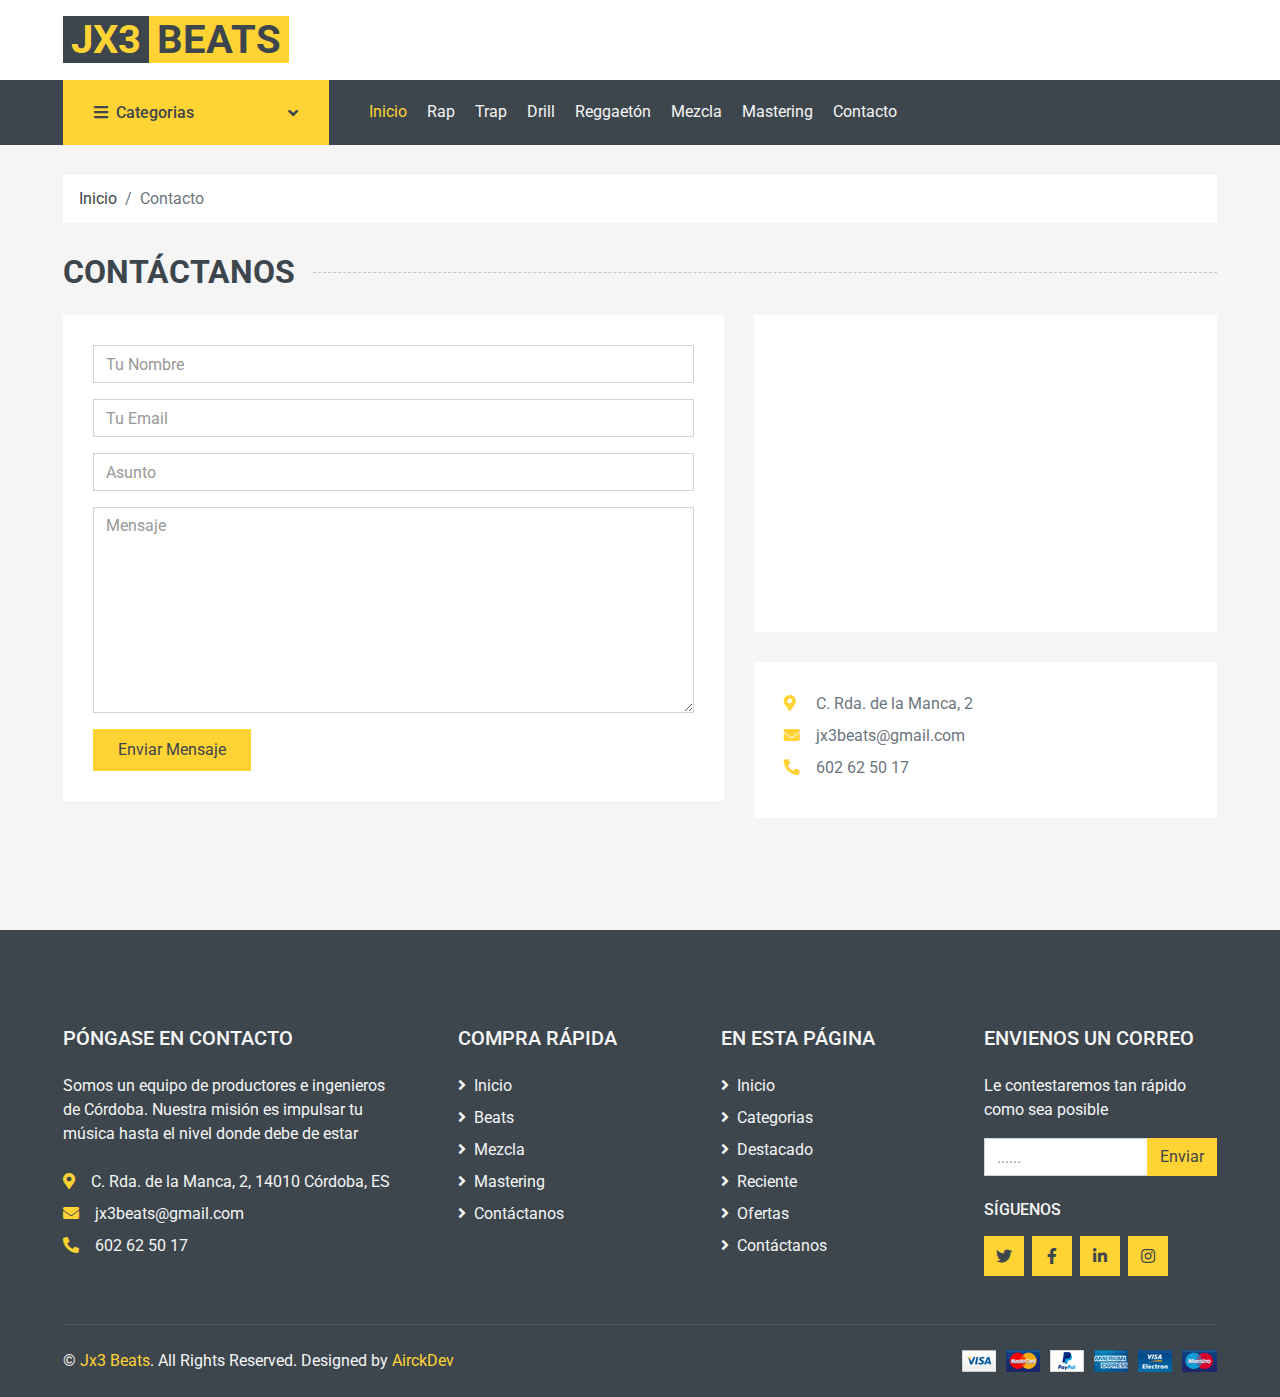
<file: contact.html>
<!DOCTYPE html>
<html lang="es">

<head>
    <meta charset="utf-8">
    <title>Jx3 Beats | Beat Store | Descarga Beats de Trap , Rap y Drill</title>
    <meta content="width=device-width, initial-scale=1.0" name="viewport">
    <meta content="Beats, Rap, Trap, Drill, Typebeat" name="keywords">
    <meta content="Jx3 Beats | Beat Store Oficial | Descarga Beats de Trap , Rap y Drill | Descargas gratuitas | Servicios de Grabación , Mezcla y Mastering | Licencias Negociables " name="description">


    <!-- Favicon -->
    <link href="img/favicon.ico" rel="icon">

    <link rel="canonical" href="https://jx3beats.es/">

    <!-- Google Web Fonts -->
    <link rel="preconnect" href="https://fonts.gstatic.com">
    <link href="https://fonts.googleapis.com/css2?family=Roboto:wght@400;500;700&display=swap" rel="stylesheet">

    <!-- Font Awesome -->
    <link href="https://cdnjs.cloudflare.com/ajax/libs/font-awesome/5.10.0/css/all.min.css" rel="stylesheet">

    <!-- Libraries Stylesheet -->
    <link href="lib/animate/animate.min.css" rel="stylesheet">
    <link href="lib/owlcarousel/assets/owl.carousel.min.css" rel="stylesheet">

    <!-- Customized Bootstrap Stylesheet -->
    <link href="css/style.css" rel="stylesheet">
</head>

<body>
    <!-- Topbar Start -->
    <div class="container-fluid">

        <div class="row align-items-center bg-light py-3 px-xl-5 d-none d-lg-flex">
            <div class="col-lg-4">
                <a href="" class="text-decoration-none">
                    <span class="h1 text-uppercase text-primary bg-dark px-2">Jx3</span>
                    <span class="h1 text-uppercase text-dark bg-primary px-2 ml-n1">Beats</span>
                </a>
            </div>


        </div>
    </div>
    <!-- Topbar End -->
    <!-- Navbar Start -->
    <div class="container-fluid bg-dark mb-30">
        <div class="row px-xl-5">
            <div class="col-lg-3 d-none d-lg-block">
                <a class="btn d-flex align-items-center justify-content-between bg-primary w-100" data-toggle="collapse" href="#navbar-vertical" style="height: 65px; padding: 0 30px;">
                    <h6 class="text-dark m-0"><i class="fa fa-bars mr-2"></i>Categorias</h6>
                    <i class="fa fa-angle-down text-dark"></i>
                </a>
                <nav class="collapse position-absolute navbar navbar-vertical navbar-light align-items-start p-0 bg-light" id="navbar-vertical" style="width: calc(100% - 30px); z-index: 999;">
                    <div class="navbar-nav w-100">

                        <a href="trap.html" class="nav-item nav-link">Trap</a>
                        <a href="rap.html" class="nav-item nav-link">Rap</a>
                        <a href="drill.html" class="nav-item nav-link">Drill</a>
                        <a href="reggaeton.html" class="nav-item nav-link">Reggaetón</a>
                        <a href="mezcla.html" class="nav-item nav-link">Mezcla</a>
                        <a href="mastering.html" class="nav-item nav-link">Mastering</a>
                        <a href="contact.html" class="nav-item nav-link">Contacto</a>


                    </div>
                </nav>
            </div>
            <div class="col-lg-9">
                <nav class="navbar navbar-expand-lg bg-dark navbar-dark py-3 py-lg-0 px-0">
                    <a href="" class="text-decoration-none d-block d-lg-none">
                        <span class="h1 text-uppercase text-dark bg-light px-2">Jx3</span>
                        <span class="h1 text-uppercase text-light bg-primary px-2 ml-n1">Beats</span>
                    </a>
                    <button type="button" class="navbar-toggler" data-toggle="collapse" data-target="#navbarCollapse">
                        <span class="navbar-toggler-icon"></span>
                    </button>
                    <div class="collapse navbar-collapse justify-content-between" id="navbarCollapse">
                        <div class="navbar-nav mr-auto py-0">
                            <a href="index.html" class="nav-item nav-link active">Inicio</a>
                            <div class="nav-item dropdown">

                            </div>
                            <a href="rap-html" class="nav-item nav-link">Rap</a>
                            <a href="trap.html" class="nav-item nav-link">Trap</a>
                            <a href="drill.html" class="nav-item nav-link">Drill</a>
                            <a href="reggaeton.html" class="nav-item nav-link">Reggaetón</a>
                            <a href="mezcla.html" class="nav-item nav-link">Mezcla</a>
                            <a href="mastering.html" class="nav-item nav-link">Mastering</a>
                            <a href="contact.html" class="nav-item nav-link">Contacto</a>
                        </div>

                    </div>
                </nav>
            </div>
        </div>
    </div>
    <!-- Navbar End -->
    <!-- Breadcrumb Start -->
    <div class="container-fluid">
        <div class="row px-xl-5">
            <div class="col-12">
                <nav class="breadcrumb bg-light mb-30">
                    <a class="breadcrumb-item text-dark" href="index.html">Inicio</a>
                    <span class="breadcrumb-item active">Contacto</span>
                </nav>
            </div>
        </div>
    </div>
    <!-- Breadcrumb End -->
    <!-- Contact Start -->
    <div class="container-fluid">
        <h2 class="section-title position-relative text-uppercase mx-xl-5 mb-4"><span class="bg-secondary pr-3">Contáctanos</span></h2>
        <div class="row px-xl-5">
            <div class="col-lg-7 mb-5">
                <div class="contact-form bg-light p-30">
                    <div id="success"></div>
                    <form name="sentMessage" id="contactForm" novalidate="novalidate">
                        <div class="control-group">
                            <input type="text" class="form-control" id="name" placeholder="Tu Nombre"
                                   required="required" data-validation-required-message="Por favor introduzca su nombre" />
                            <p class="help-block text-danger"></p>
                        </div>
                        <div class="control-group">
                            <input type="email" class="form-control" id="email" placeholder="Tu Email"
                                   required="required" data-validation-required-message="Por favor introduzca su email" />
                            <p class="help-block text-danger"></p>
                        </div>
                        <div class="control-group">
                            <input type="text" class="form-control" id="subject" placeholder="Asunto"
                                   required="required" data-validation-required-message="Por favor introduzca el asunto" />
                            <p class="help-block text-danger"></p>
                        </div>
                        <div class="control-group">
                            <textarea class="form-control" rows="8" id="message" placeholder="Mensaje"
                                      required="required"
                                      data-validation-required-message="Por favor introduzca su mensaje"></textarea>
                            <p class="help-block text-danger"></p>
                        </div>
                        <div>
                            <button class="btn btn-primary py-2 px-4" type="submit" id="sendMessageButton">
                                Enviar
                                Mensaje
                            </button>
                        </div>
                    </form>
                </div>
            </div>
            <div class="col-lg-5 mb-5">
                <div class="bg-light p-30 mb-30">
                    <iframe style="width: 100%; height: 250px;"
                            src="https://www.google.com/maps/embed?pb=!1m18!1m12!1m3!1d3148.8919491169504!2d-4.767071485187006!3d37.88620951351437!2m3!1f0!2f0!3f0!3m2!1i1024!2i768!4f13.1!3m3!1m2!1s0xd6cdf8138bce76d%3A0xd9b079f81be487d!2sC.%20Rda.%20de%20la%20Manca%2C%202%2C%2014010%20C%C3%B3rdoba!5e0!3m2!1ses!2ses!4v1648977970789!5m2!1ses!2ses"
                            frameborder="0" style="border:0;" allowfullscreen="" aria-hidden="false" tabindex="0"></iframe>
                </div>
                <div class="bg-light p-30 mb-3">
                    <p class="mb-2">
                        <i class="fa fa-map-marker-alt text-primary mr-3"></i>

                        C. Rda. de la Manca, 2
                    </p>
                    <p class="mb-2"><i class="fa fa-envelope text-primary mr-3"></i>jx3beats@gmail.com</p>
                    <p class="mb-2"><i class="fa fa-phone-alt text-primary mr-3"></i>602 62 50 17</p>
                </div>
            </div>
        </div>
    </div>
    <!-- Contact End -->
    <!-- Footer Start -->
    <div class="container-fluid bg-dark text-secondary mt-5 pt-5">
        <div class="row px-xl-5 pt-5">
            <div class="col-lg-4 col-md-12 mb-5 pr-3 pr-xl-5">
                <h5 class="text-secondary text-uppercase mb-4">Póngase en Contacto</h5>
                <p class="mb-4">Somos un equipo de productores e ingenieros de Córdoba. Nuestra misión es impulsar tu música hasta el nivel donde debe de estar</p>
                <p class="mb-2"><i class="fa fa-map-marker-alt text-primary mr-3"></i>C. Rda. de la Manca, 2, 14010 Córdoba, ES</p>
                <p class="mb-2"><i class="fa fa-envelope text-primary mr-3"></i>jx3beats@gmail.com</p>
                <p class="mb-0"><i class="fa fa-phone-alt text-primary mr-3"></i>602 62 50 17</p>
            </div>
            <div class="col-lg-8 col-md-12">
                <div class="row">
                    <div class="col-md-4 mb-5">
                        <h5 class="text-secondary text-uppercase mb-4">Compra Rápida</h5>
                        <div class="d-flex flex-column justify-content-start">
                            <a class="text-secondary mb-2" href="index.html"><i class="fa fa-angle-right mr-2"></i>Inicio</a>
                            <a class="text-secondary mb-2" href=""><i class="fa fa-angle-right mr-2"></i>Beats</a>
                            <a class="text-secondary mb-2" href=""><i class="fa fa-angle-right mr-2"></i>Mezcla</a>
                            <a class="text-secondary mb-2" href=""><i class="fa fa-angle-right mr-2"></i>Mastering</a>
                            <a class="text-secondary" href="contact.html"><i class="fa fa-angle-right mr-2"></i>Contáctanos</a>
                        </div>
                    </div>
                    <div class="col-md-4 mb-5">
                        <h5 class="text-secondary text-uppercase mb-4">En esta página</h5>
                        <div class="d-flex flex-column justify-content-start">
                            <a class="text-secondary mb-2" href="index.html"><i class="fa fa-angle-right mr-2"></i>Inicio</a>
                            <a class="text-secondary mb-2" href="#categorias"><i class="fa fa-angle-right mr-2"></i>Categorias </a>
                            <a class="text-secondary mb-2" href="#destacado"><i class="fa fa-angle-right mr-2"></i>Destacado</a>
                            <a class="text-secondary mb-2" href="#reciente"><i class="fa fa-angle-right mr-2"></i>Reciente</a>
                            <a class="text-secondary mb-2" href="#ofertas"><i class="fa fa-angle-right mr-2"></i>Ofertas</a>
                            <a class="text-secondary" href="contact.html"><i class="fa fa-angle-right mr-2"></i>Contáctanos</a>
                        </div>
                    </div>
                    <div class="col-md-4 mb-5">
                        <h5 class="text-secondary text-uppercase mb-4">Envienos un correo</h5>
                        <p>Le contestaremos tan rápido como sea posible</p>
                        <form action="">
                            <div class="input-group">
                                <input type="text" class="form-control" placeholder="......">
                                <div class="input-group-append">
                                    <button class="btn btn-primary">Enviar</button>
                                </div>
                            </div>
                        </form>
                        <h6 class="text-secondary text-uppercase mt-4 mb-3">Síguenos</h6>
                        <div class="d-flex">
                            <a class="btn btn-primary btn-square mr-2" href="#"><i class="fab fa-twitter"></i></a>
                            <a class="btn btn-primary btn-square mr-2" href="#"><i class="fab fa-facebook-f"></i></a>
                            <a class="btn btn-primary btn-square mr-2" href="#"><i class="fab fa-linkedin-in"></i></a>
                            <a class="btn btn-primary btn-square" href="#"><i class="fab fa-instagram"></i></a>
                        </div>
                    </div>
                </div>
            </div>
        </div>
        <div class="row border-top mx-xl-5 py-4" style="border-color: rgba(256, 256, 256, .1) !important;">
            <div class="col-md-6 px-xl-0">
                <p class="mb-md-0 text-center text-md-left text-secondary">
                    &copy; <a class="text-primary" href="#">Jx3 Beats</a>. All Rights Reserved. Designed
                    by
                    <a class="text-primary" href="https://juanjosejurado.github.io/airyckdev/">AirckDev</a>
                </p>
            </div>
            <div class="col-md-6 px-xl-0 text-center text-md-right">
                <img class="img-fluid" src="img/payments.png" alt="">
            </div>
        </div>
    </div>
    <!-- Footer End -->
    <!-- Back to Top -->
    <a href="#" class="btn btn-primary back-to-top"><i class="fa fa-angle-double-up"></i></a>


    <!-- JavaScript Libraries -->
    <script src="https://code.jquery.com/jquery-3.4.1.min.js"></script>
    <script src="https://stackpath.bootstrapcdn.com/bootstrap/4.4.1/js/bootstrap.bundle.min.js"></script>
    <script src="lib/easing/easing.min.js"></script>
    <script src="lib/owlcarousel/owl.carousel.min.js"></script>

    <!-- Contact Javascript File -->
    <script src="mail/jqBootstrapValidation.min.js"></script>
    <script src="mail/contact.js"></script>

    <!-- Template Javascript -->
    <script src="js/main.js"></script>
</body>

</html>
</file>
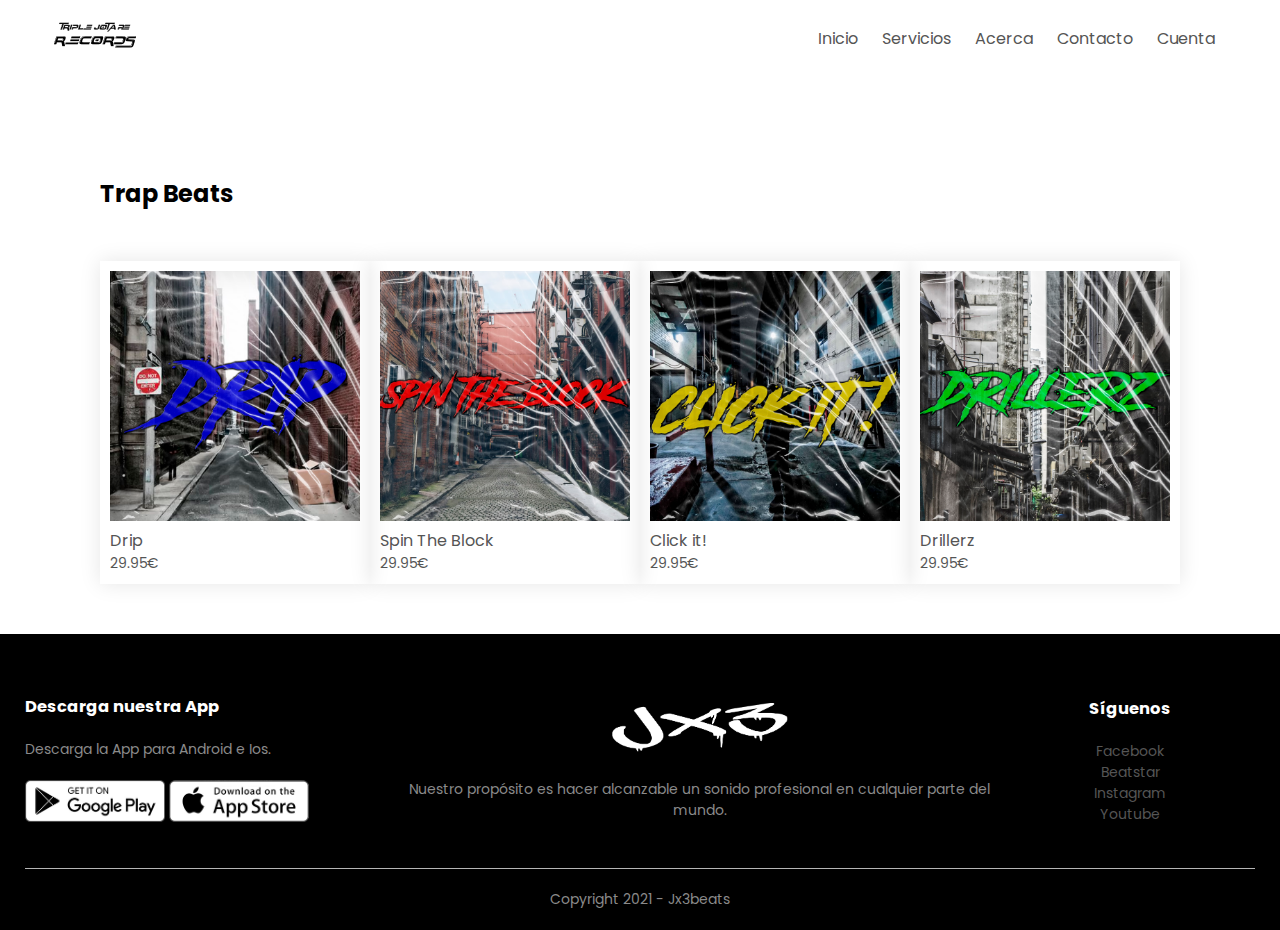
<file: drillbeats.html>
<!DOCTYPE html>
<html lang="en">

<head>
    <meta charset="UTF-8">
    <meta name="Description" CONTENT="JP Beats | Beat Store Oficial | Descarga Beats de Trap , Rap y Drill | Descargas gratuitas | Licencias Negociables | Servicios de Grabación , Mezcla y Mastering">
    <meta name="viewport" content="width=device-width, initial-scale=1.0">
    <meta name="keywords" content="Beats, Rap, Trap, Drill, Typebeat">
    <meta name="author" content="Jx3" >
    <meta name="copyright" content="Jx3" >
    <title>JP Beats | Beat Store | Descarga Beats de Trap , Rap y Drill </title>
    <link rel="shortcut icon" href="favicon.png">
    <link rel = "canonical" href = "https://jx3beats.es/">
    <link rel="stylesheet" href="style.css">
    <link href="https://fonts.googleapis.com/css2?family=Poppins:wght@300;400;500;600;700&display=swap"
        rel="stylesheet">
    <link rel="stylesheet" href="https://stackpath.bootstrapcdn.com/font-awesome/4.7.0/css/font-awesome.min.css">
    
</head>

<body>
    <div class="container">
        <div class="navbar">
                <div class="logo">
                    <a href="index.html"><img src="images/logojx3.png" alt="logojx3.png" width="100" title="logojx3"></a>
                </div>
                <nav>
                    <ul id="MenuItems">
                        <li><a href="index.html">Inicio</a></li>
                        <li><a href="" >Servicios</a></li>
                        <li><a href="">Acerca</a></li>
                        <li><a href="">Contacto</a></li>
                        <li><a href="">Cuenta</a></li>
                    </ul>
                </nav>
                <img src="images/menu.png" alt="" title="menu.png" class="menu-icon" onclick="menutoggle()">
            </div>
    </div>

    <!-- All Products -->

    <div class="small-container">
        <div class="row row-2">
            <h2>Trap Beats</h2>
            
        </div>
        <div class="row">
            <div class="col-4">
                <a href="https://www.beatstars.com/beat/9936489"><img src="images/3.AVIF"></a>
                <h4>Drip</h4>
                <p>29.95€</p>
            </div>
            <div class="col-4">
                <a href="https://www.beatstars.com/beat/spin-the-block-9941574"> <img src="images/5.AVIF"></a>
                <h4>Spin The Block</h4>
                <p>29.95€</p>
            </div>
            <div class="col-4">
                <a href="https://www.beatstars.com/beat/click-it-9958259"> <img src="images/10.AVIF"></a>
                <h4>Click it!</h4>
                <p>29.95€</p>
            </div>
            <div class="col-4">
              <a href="https://www.beatstars.com/beat/drillerz-9961983">  <img src="images/14.AVIF"></a>
                <h4>Drillerz</h4>
                <p>29.95€</p>
            </div>
        </div>
        
        
    </div>

     <!-- Footer -->
     <div class="footer">
        <div class="container">
            <div class="row">
                <div class="footer-col-1">
                    <h3>Descarga nuestra App</h3>
                    <p>Descarga la App para Android e Ios.</p>
                    <div class="app-logo">
                        <a href=""><img src="images/play-store.png" alt="play-store.png" title="play-store.png" /></a>
                        <a href=""><img src="images/app-store.png" alt="app-store.png" title="app-store.png"  /></a>
                    </div>
                </div>
                <div class="footer-col-2">
                    <a href=""><img src="images/logojx3w.png" alt="logojx3w" title="logojx3w" /></a>
                    <p>Nuestro propósito es hacer alcanzable un sonido profesional en cualquier parte del mundo.
                    </p>
                </div>
                
                <div class="footer-col-4">
                    <h3>Síguenos</h3>
                    <ul>                        
                        <li><a href="https://www.facebook.com/jpbeats14010">Facebook</a></li>
                        <li><a href="https://www.beatstars.com/jx3beats">Beatstar</a></li>
                        <li><a href="https://www.instagram.com/jx3beats/?hl=es">Instagram</a></li>
                        <li><a href="https://www.youtube.com/channel/UCXZ2HVA3ghWGm7D6EhfUigw?sub_confirmation=1">Youtube</a></li>
                    </ul>
                </div>
            </div>
            <hr>
            <p class="copyright">Copyright 2021 - Jx3beats</p>
        </div>
    </div>

    <!-- javascript -->

    <script>
        var MenuItems = document.getElementById("MenuItems");
        MenuItems.style.maxHeight = "0px";
        function menutoggle() {
            if (MenuItems.style.maxHeight == "0px") {
                MenuItems.style.maxHeight = "200px"
            }
            else {
                MenuItems.style.maxHeight = "0px"
            }
        }
    </script>

</body>

</html>
</file>
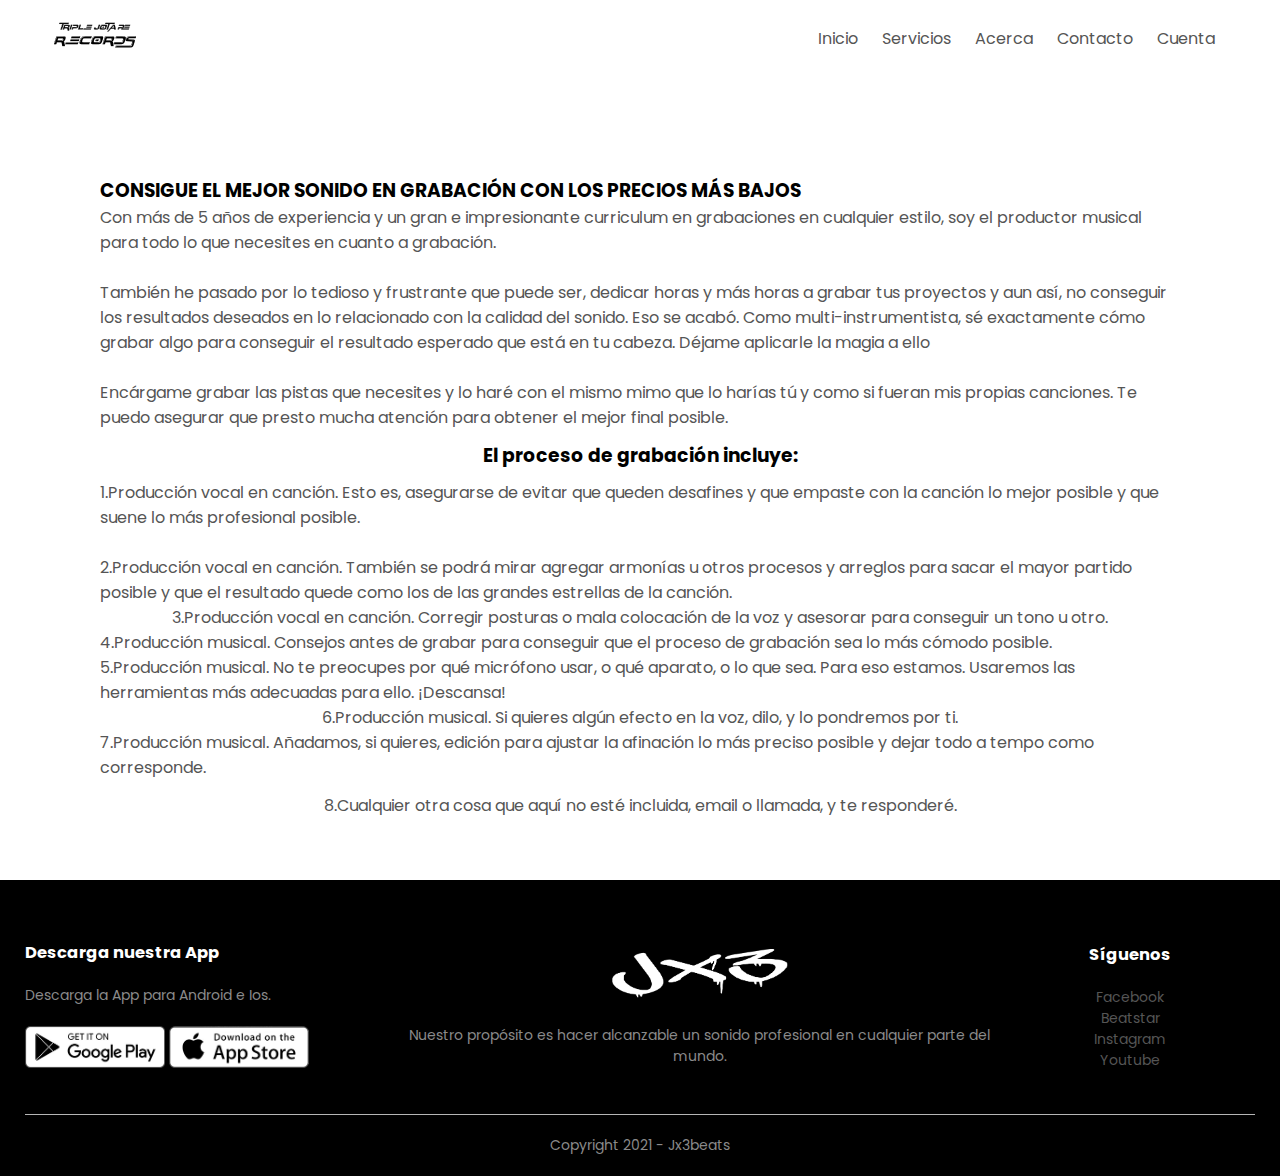
<file: grabacion.html>
<!DOCTYPE html>
<html lang="en">

<head>
    <meta charset="UTF-8">
    <meta name="Description" CONTENT="JP Beats | Beat Store Oficial | Descarga Beats de Trap , Rap y Drill | Descargas gratuitas | Licencias Negociables | Servicios de Grabación , Mezcla y Mastering">
    <meta name="viewport" content="width=device-width, initial-scale=1.0">
    <meta name="keywords" content="Beats, Rap, Trap, Drill, Typebeat">
    <meta name="author" content="Jx3" >
    <meta name="copyright" content="Jx3" >
    <title>JP Beats | Beat Store | Descarga Beats de Trap , Rap y Drill </title>
    <link rel="shortcut icon" href="favicon.png">
    <link rel = "canonical" href = "https://jx3beats.es/">
    <link rel="stylesheet" href="style.css">
    <link href="https://fonts.googleapis.com/css2?family=Poppins:wght@300;400;500;600;700&display=swap"
        rel="stylesheet">
    <link rel="stylesheet" href="https://stackpath.bootstrapcdn.com/font-awesome/4.7.0/css/font-awesome.min.css">
    
</head>

<body>
    <div class="container">
        <div class="navbar">
                <div class="logo">
                    <a href="index.html"><img src="images/logojx3.png" alt="logojx3.png" width="100" title="logojx3"></a>
                </div>
                <nav>
                    <ul id="MenuItems">
                        <li><a href="index.html">Inicio</a></li>
                        <li><a href="" >Servicios</a></li>
                        <li><a href="">Acerca</a></li>
                        <li><a href="">Contacto</a></li>
                        <li><a href="">Cuenta</a></li>
                    </ul>
                </nav>
                <img src="images/menu.png" alt="" title="menu.png" class="menu-icon" onclick="menutoggle()">
            </div>
    </div>

    <!-- All Products -->

      <div class="small-container">
        <div class="row row-2">
            
            <h3>
                CONSIGUE EL MEJOR SONIDO EN GRABACIÓN CON LOS PRECIOS MÁS BAJOS
            </h3> <br/>
            <h4>Con más de 5 años de experiencia y un gran e impresionante curriculum en grabaciones en cualquier estilo, soy el productor musical para todo lo que necesites en cuanto a grabación.</h4><br/>
            <h4>También he pasado por lo tedioso y frustrante que puede ser, dedicar horas y más horas a grabar tus proyectos y aun así, no conseguir los resultados deseados en lo relacionado con la calidad del sonido. Eso se acabó. Como multi-instrumentista, sé exactamente cómo grabar algo para conseguir el resultado esperado que está en tu cabeza. Déjame aplicarle la magia a ello</h4><br/>
            <h4>Encárgame grabar las pistas que necesites y lo haré con el mismo mimo que lo harías tú y como si fueran mis propias canciones. Te puedo asegurar que presto mucha atención para obtener el mejor final posible.</h4><br/><br/>
            
            <h3>El proceso de grabación incluye:</h3><br/><br/>
            
            <h4>1.Producción vocal en canción. Esto es, asegurarse de evitar que queden desafines y que empaste con la canción lo mejor posible y que suene lo más profesional posible.</h4><br/>
            <h4>2.Producción vocal en canción. También se podrá mirar agregar armonías u otros procesos y arreglos para sacar el mayor partido posible y que el resultado quede como los de las grandes estrellas de la canción.</h4><br/>
            <h4>3.Producción vocal en canción. Corregir posturas o mala colocación de la voz y asesorar para conseguir un tono u otro.</h4><br/>
            <h4>4.Producción musical. Consejos antes de grabar para conseguir que el proceso de grabación sea lo más cómodo posible.</h4><br/>
            <h4>5.Producción musical. No te preocupes por qué micrófono usar, o qué aparato, o lo que sea. Para eso estamos. Usaremos las herramientas más adecuadas para ello. ¡Descansa!</h4><br/>
            <h4>6.Producción musical. Si quieres algún efecto en la voz, dilo, y lo pondremos por ti.</h4><br/>
            <h4>7.Producción musical. Añadamos, si quieres, edición para ajustar la afinación lo más preciso posible y dejar todo a tempo como corresponde.</h4><br/>
            <h4>8.Cualquier otra cosa que aquí no esté incluida, email o llamada, y te responderé.</h4><br/><br/>
            
            
        </div>
        
        
        
    </div>

     <!-- Footer -->
     <div class="footer">
        <div class="container">
            <div class="row">
                <div class="footer-col-1">
                    <h3>Descarga nuestra App</h3>
                    <p>Descarga la App para Android e Ios.</p>
                    <div class="app-logo">
                        <a href=""><img src="images/play-store.png" alt="play-store.png" title="play-store.png" /></a>
                        <a href=""><img src="images/app-store.png" alt="app-store.png" title="app-store.png"  /></a>
                    </div>
                </div>
                <div class="footer-col-2">
                    <a href=""><img src="images/logojx3w.png" alt="logojx3w" title="logojx3w" /></a>
                    <p>Nuestro propósito es hacer alcanzable un sonido profesional en cualquier parte del mundo.
                    </p>
                </div>
                
                <div class="footer-col-4">
                    <h3>Síguenos</h3>
                    <ul>                        
                        <li><a href="https://www.facebook.com/jpbeats14010">Facebook</a></li>
                        <li><a href="https://www.beatstars.com/jx3beats">Beatstar</a></li>
                        <li><a href="https://www.instagram.com/jx3beats/?hl=es">Instagram</a></li>
                        <li><a href="https://www.youtube.com/channel/UCXZ2HVA3ghWGm7D6EhfUigw?sub_confirmation=1">Youtube</a></li>
                    </ul>
                </div>
            </div>
            <hr>
            <p class="copyright">Copyright 2021 - Jx3beats</p>
        </div>
    </div>

    <!-- javascript -->

    <script>
        var MenuItems = document.getElementById("MenuItems");
        MenuItems.style.maxHeight = "0px";
        function menutoggle() {
            if (MenuItems.style.maxHeight == "0px") {
                MenuItems.style.maxHeight = "200px"
            }
            else {
                MenuItems.style.maxHeight = "0px"
            }
        }
    </script>

</body>

</html>
</file>
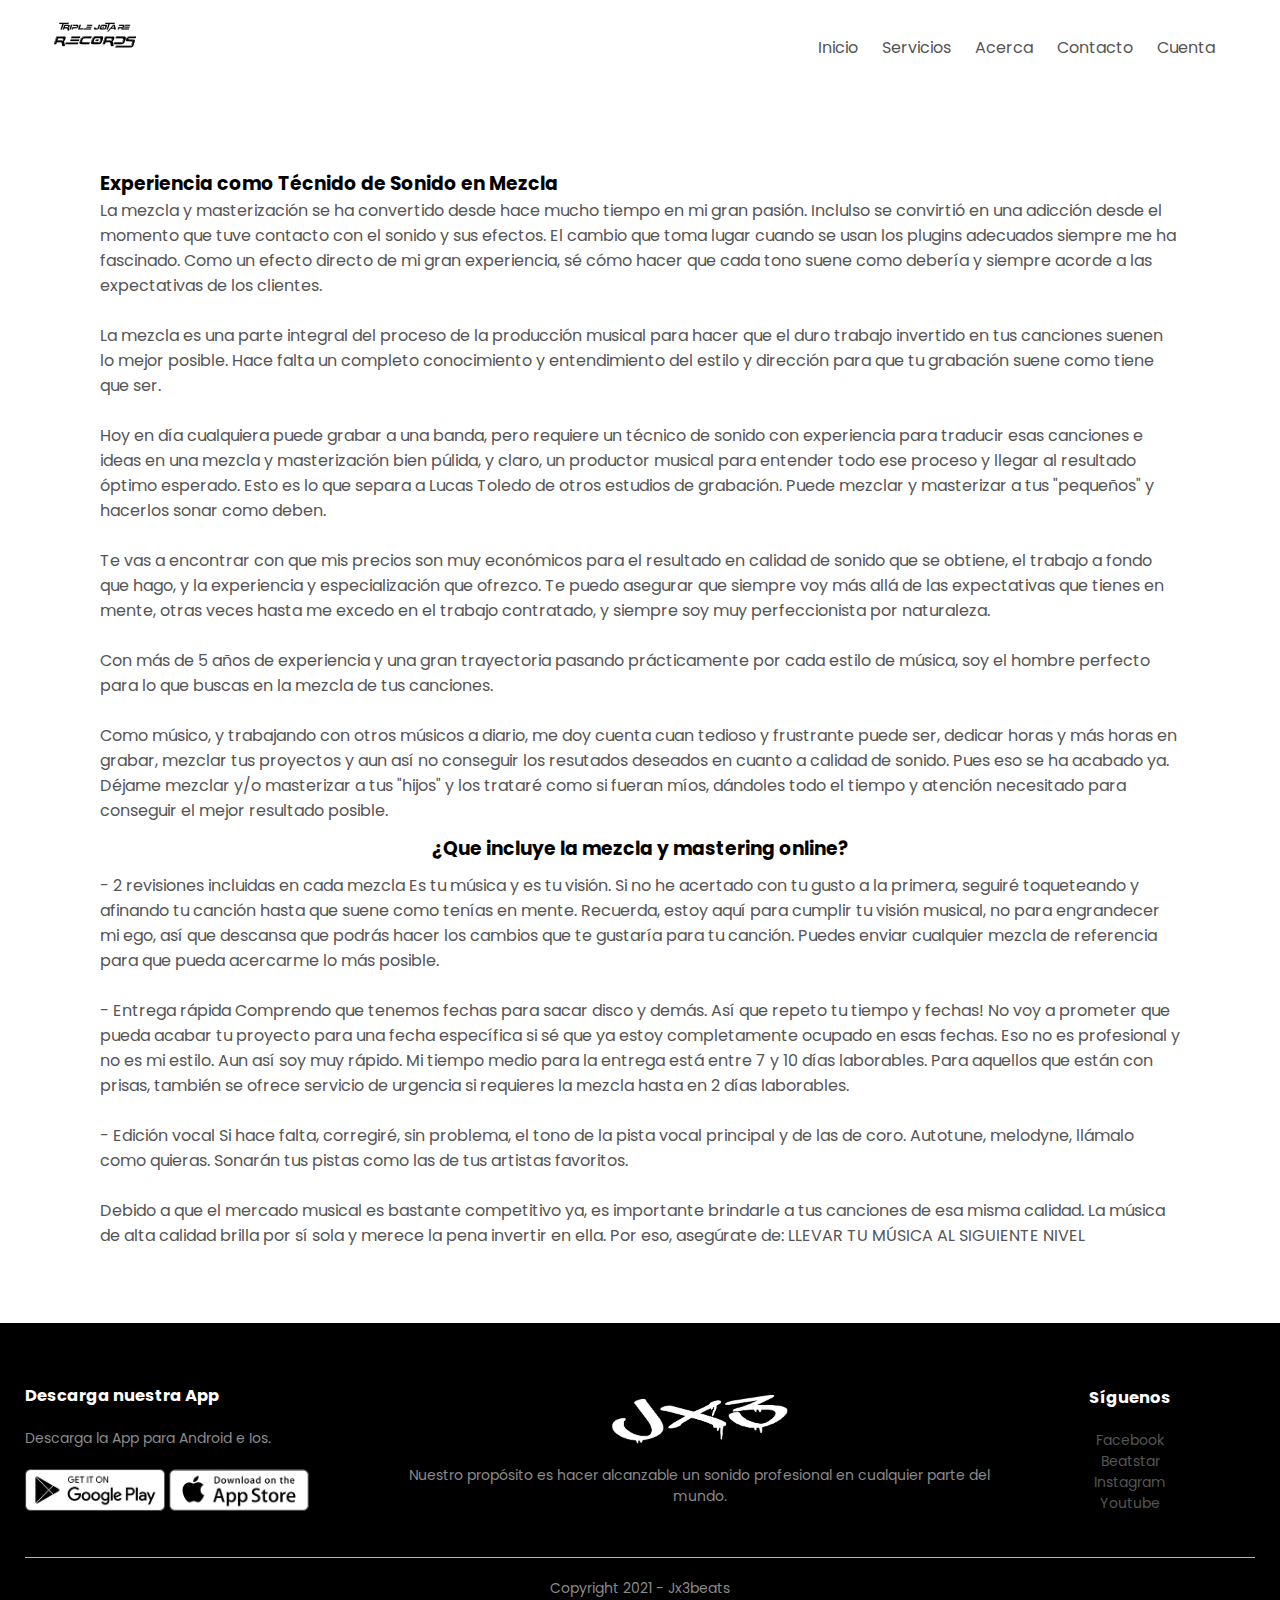
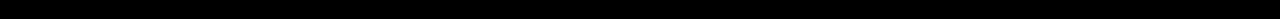
<file: mezclaymastering.html>
<html lang="en">

<head>
    <meta charset="UTF-8">
    <meta name="Description" CONTENT="JP Beats | Beat Store Oficial | Descarga Beats de Trap , Rap y Drill | Descargas gratuitas | Licencias Negociables | Servicios de Grabación , Mezcla y Mastering">
    <meta name="viewport" content="width=device-width, initial-scale=1.0">
    <meta name="keywords" content="Beats, Rap, Trap, Drill, Typebeat">
    <meta name="author" content="Jx3" >
    <meta name="copyright" content="Jx3" >
    <title>JP Beats | Beat Store | Descarga Beats de Trap , Rap y Drill </title>
    <link rel="shortcut icon" href="favicon.png">
    <link rel = "canonical" href = "https://jx3beats.es/">
    <link rel="stylesheet" href="style.css">
    <link href="https://fonts.googleapis.com/css2?family=Poppins:wght@300;400;500;600;700&display=swap"
        rel="stylesheet">
    <link rel="stylesheet" href="https://stackpath.bootstrapcdn.com/font-awesome/4.7.0/css/font-awesome.min.css">
    
</head>

<body>
    <div class="container">
        <div class="navbar">
                <div class="logo">
                    <a href="index.html"><img src="images/logojx3.png" alt="logojx3.png" width="100" title="logojx3"></a>
                </div>
                <nav>
                    <ul id="MenuItems">
                        <li><a href="index.html">Inicio</a></li>
                        <li><a href="" >Servicios</a></li>
                        <li><a href="">Acerca</a></li>
                        <li><a href="">Contacto</a></li>
                        <li><a href="">Cuenta</a></li>
                    </ul>
                </nav>
                <img src="images/menu.png" alt="" title="menu.png" class="menu-icon" onclick="menutoggle()">
            </div>
    </div>

    <!-- All Products -->

      <div class="small-container">
        <div class="row row-2">
            
            <h3>Experiencia como Técnido de Sonido en Mezcla</h3><br/>
            <h4>La mezcla y masterización se ha convertido desde hace mucho tiempo en mi gran pasión. Inclulso se convirtió en una adicción desde el momento que tuve contacto con el sonido y sus efectos. El cambio que toma lugar cuando se usan los plugins adecuados siempre me ha fascinado. Como un efecto directo de mi gran experiencia, sé cómo hacer que cada tono suene como debería y siempre acorde a las expectativas de los clientes.</h4><br/>
            <h4>La mezcla es una parte integral del proceso de la producción musical para hacer que el duro trabajo invertido en tus canciones suenen lo mejor posible. Hace falta un completo conocimiento y entendimiento del estilo y dirección para que tu grabación suene como tiene que ser.</h4><br/>
            <h4>Hoy en día cualquiera puede grabar a una banda, pero requiere un técnico de sonido con experiencia para traducir esas canciones e ideas en una mezcla y masterización bien púlida, y claro, un productor musical para entender todo ese proceso y llegar al resultado óptimo esperado. Esto es lo que separa a Lucas Toledo de otros estudios de grabación. Puede mezclar y masterizar a tus "pequeños" y hacerlos sonar como deben.</h4><br/>
            <h4>Te vas a encontrar con que mis precios son muy económicos para el resultado en calidad de sonido que se obtiene, el trabajo a fondo que hago, y la experiencia y especialización que ofrezco. Te puedo asegurar que siempre voy más allá de las expectativas que tienes en mente, otras veces hasta me excedo en el trabajo contratado, y siempre soy muy perfeccionista por naturaleza.</h4><br/>
            <h4>Con más de 5 años de experiencia y una gran trayectoria pasando prácticamente por cada estilo de música, soy el hombre perfecto para lo que buscas en la mezcla de tus canciones.</h5><br/>
            <h4>Como músico, y trabajando con otros músicos a diario, me doy cuenta cuan tedioso y frustrante puede ser, dedicar horas y más horas en grabar, mezclar tus proyectos y aun así no conseguir los resutados deseados en cuanto a calidad de sonido. Pues eso se ha acabado ya. Déjame mezclar y/o masterizar a tus "hijos" y los trataré como si fueran míos, dándoles todo el tiempo y atención necesitado para conseguir el mejor resultado posible.</h4><br/>
            
            <h3>¿Que incluye la mezcla y mastering online?</h3><br/><br/>
            <h4>- 2 revisiones incluidas en cada mezcla Es tu música y es tu visión. Si no he acertado con tu gusto a la primera, seguiré toqueteando  y afinando tu canción hasta que suene como tenías en mente. Recuerda, estoy aquí para cumplir tu visión musical, no para engrandecer mi ego, así que descansa que podrás hacer los cambios que te gustaría para tu canción. Puedes enviar cualquier mezcla de referencia para que pueda acercarme lo más posible.</h4><br/>
            <h4>- Entrega rápida Comprendo que tenemos fechas para sacar disco y demás. Así que repeto tu tiempo y fechas! No voy a prometer que pueda acabar tu proyecto para una fecha específica si sé que ya estoy completamente ocupado en esas fechas. Eso no es profesional y no es mi estilo. Aun así soy muy rápido. Mi tiempo medio para la entrega está entre 7 y 10 días laborables. Para aquellos que están con prisas, también se ofrece servicio de urgencia si requieres la mezcla hasta en 2 días laborables.</h4><br/>
            <h4>- Edición vocal Si hace falta, corregiré, sin problema, el tono de la pista vocal principal y de las de coro. Autotune, melodyne, llámalo como quieras. Sonarán tus pistas como las de tus artistas favoritos.</h4><br/>
            <h4>Debido a que el mercado musical es bastante competitivo ya, es importante brindarle a tus canciones de esa misma calidad. La música de alta calidad brilla por sí sola y merece la pena invertir en ella. Por eso, asegúrate de: LLEVAR TU MÚSICA AL SIGUIENTE NIVEL</h4><br/>
            
            
        </div>
        
        
        
    </div>

     <!-- Footer -->
     <div class="footer">
        <div class="container">
            <div class="row">
                <div class="footer-col-1">
                    <h3>Descarga nuestra App</h3>
                    <p>Descarga la App para Android e Ios.</p>
                    <div class="app-logo">
                        <a href=""><img src="images/play-store.png" alt="play-store.png" title="play-store.png" /></a>
                        <a href=""><img src="images/app-store.png" alt="app-store.png" title="app-store.png"  /></a>
                    </div>
                </div>
                <div class="footer-col-2">
                    <a href=""><img src="images/logojx3w.png" alt="logojx3w" title="logojx3w" /></a>
                    <p>Nuestro propósito es hacer alcanzable un sonido profesional en cualquier parte del mundo.
                    </p>
                </div>
                
                <div class="footer-col-4">
                    <h3>Síguenos</h3>
                    <ul>                        
                        <li><a href="https://www.facebook.com/jpbeats14010">Facebook</a></li>
                        <li><a href="https://www.beatstars.com/jx3beats">Beatstar</a></li>
                        <li><a href="https://www.instagram.com/jx3beats/?hl=es">Instagram</a></li>
                        <li><a href="https://www.youtube.com/channel/UCXZ2HVA3ghWGm7D6EhfUigw?sub_confirmation=1">Youtube</a></li>
                    </ul>
                </div>
            </div>
            <hr>
            <p class="copyright">Copyright 2021 - Jx3beats</p>
        </div>
    </div>

    <!-- javascript -->

    <script>
        var MenuItems = document.getElementById("MenuItems");
        MenuItems.style.maxHeight = "0px";
        function menutoggle() {
            if (MenuItems.style.maxHeight == "0px") {
                MenuItems.style.maxHeight = "200px"
            }
            else {
                MenuItems.style.maxHeight = "0px"
            }
        }
    </script>

</body>

</html>
</file>
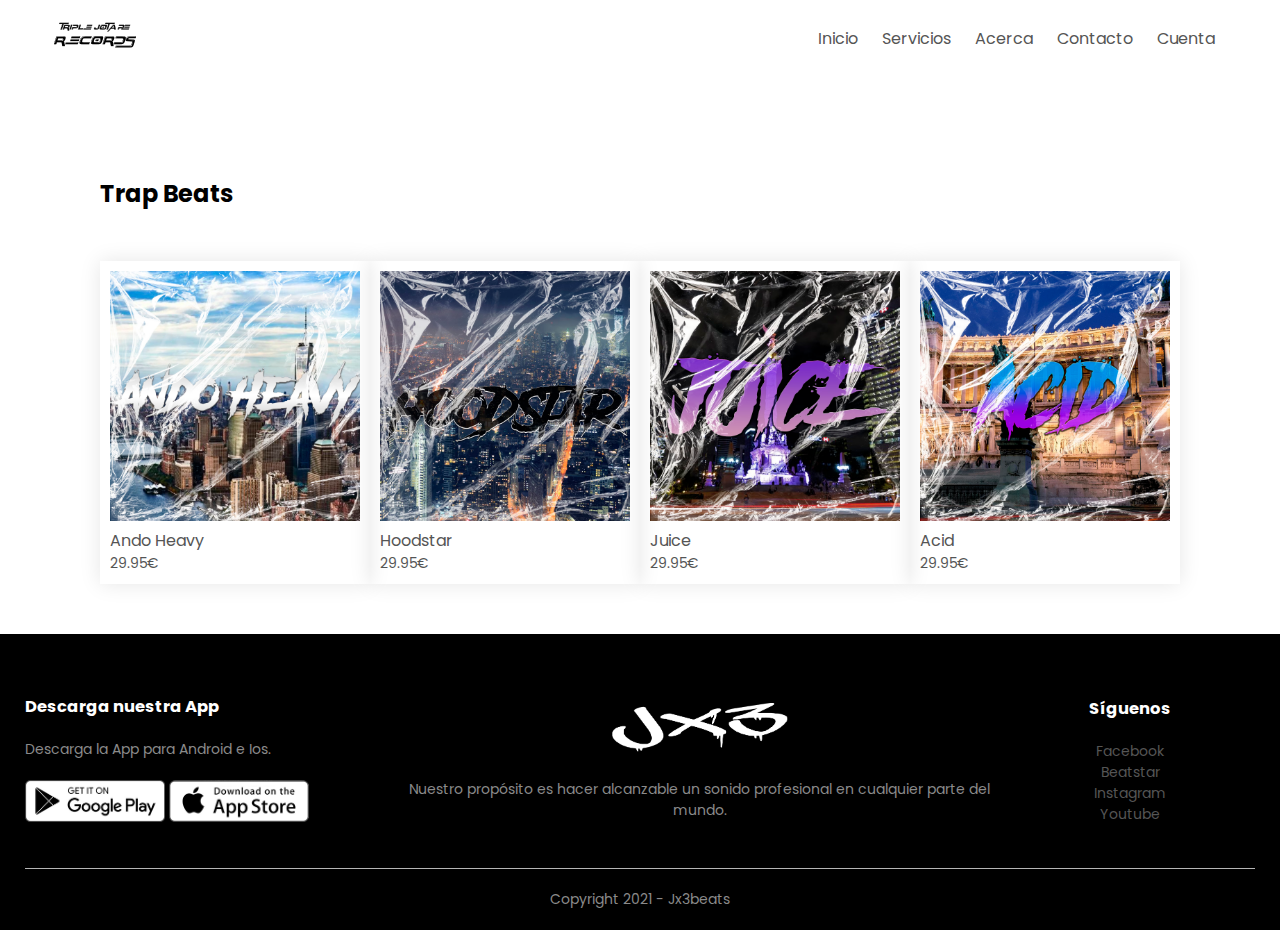
<file: trapbeats.html>
<!DOCTYPE html>
<html lang="en">

<head>
    <meta charset="UTF-8">
    <meta name="Description" CONTENT="JP Beats | Beat Store Oficial | Descarga Beats de Trap , Rap y Drill | Descargas gratuitas | Licencias Negociables | Servicios de Grabación , Mezcla y Mastering">
    <meta name="viewport" content="width=device-width, initial-scale=1.0">
    <meta name="keywords" content="Beats, Rap, Trap, Drill, Typebeat">
    <meta name="author" content="Jx3" >
    <meta name="copyright" content="Jx3" >
    <title>JP Beats | Beat Store | Descarga Beats de Trap , Rap y Drill </title>
    <link rel="shortcut icon" href="favicon.png">
    <link rel = "canonical" href = "https://jx3beats.es/">
    <link rel="stylesheet" href="style.css">
    <link href="https://fonts.googleapis.com/css2?family=Poppins:wght@300;400;500;600;700&display=swap"
        rel="stylesheet">
    <link rel="stylesheet" href="https://stackpath.bootstrapcdn.com/font-awesome/4.7.0/css/font-awesome.min.css">
    
</head>

<body>
    <div class="container">
        <div class="navbar">
                <div class="logo">
                    <a href="index.html"><img src="images/logojx3.png" alt="logojx3.png" width="100" title="logojx3"></a>
                </div>
                <nav>
                    <ul id="MenuItems">
                        <li><a href="index.html">Inicio</a></li>
                        <li><a href="" >Servicios</a></li>
                        <li><a href="">Acerca</a></li>
                        <li><a href="">Contacto</a></li>
                        <li><a href="">Cuenta</a></li>
                    </ul>
                </nav>
                <img src="images/menu.png" alt="" title="menu.png" class="menu-icon" onclick="menutoggle()">
            </div>
    </div>

    <!-- All Products -->

      <div class="small-container">
        <div class="row row-2">
            <h2>Trap Beats</h2>
            
        </div>
        <div class="row">
            <div class="col-4">
                <a href="https://www.beatstars.com/beat/ando-heavy-9958138"><img src="images/6.AVIF"></a>
                <h4>Ando Heavy</h4>
                <p>29.95€</p>
            </div>
            <div class="col-4">
                <a href="https://www.beatstars.com/beat/hoodstar-9958150"><img src="images/7.AVIF"></a>
                <h4>Hoodstar</h4>
                <p>29.95€</p>
            </div>
            <div class="col-4">
                <a href="https://www.beatstars.com/beat/juice-9958159"><img src="images/8.AVIF"></a>
                <h4>Juice</h4>
                <p>29.95€</p>
            </div>
            <div class="col-4">
                <a href="https://www.beatstars.com/beat/acid-9958181"><img src="images/9.AVIF"></a>
                <h4>Acid</h4>
                <p>29.95€</p>
            </div>
        </div>
        
        
    </div>

     <!-- Footer -->
     <div class="footer">
        <div class="container">
            <div class="row">
                <div class="footer-col-1">
                    <h3>Descarga nuestra App</h3>
                    <p>Descarga la App para Android e Ios.</p>
                    <div class="app-logo">
                        <a href=""><img src="images/play-store.png" alt="play-store.png" title="play-store.png" /></a>
                        <a href=""><img src="images/app-store.png" alt="app-store.png" title="app-store.png"  /></a>
                    </div>
                </div>
                <div class="footer-col-2">
                    <a href=""><img src="images/logojx3w.png" alt="logojx3w" title="logojx3w" /></a>
                    <p>Nuestro propósito es hacer alcanzable un sonido profesional en cualquier parte del mundo.
                    </p>
                </div>
                
                <div class="footer-col-4">
                    <h3>Síguenos</h3>
                    <ul>                        
                        <li><a href="https://www.facebook.com/jpbeats14010">Facebook</a></li>
                        <li><a href="https://www.beatstars.com/jx3beats">Beatstar</a></li>
                        <li><a href="https://www.instagram.com/jx3beats/?hl=es">Instagram</a></li>
                        <li><a href="https://www.youtube.com/channel/UCXZ2HVA3ghWGm7D6EhfUigw?sub_confirmation=1">Youtube</a></li>
                    </ul>
                </div>
            </div>
            <hr>
            <p class="copyright">Copyright 2021 - Jx3beats</p>
        </div>
    </div>

    <!-- javascript -->

    <script>
        var MenuItems = document.getElementById("MenuItems");
        MenuItems.style.maxHeight = "0px";
        function menutoggle() {
            if (MenuItems.style.maxHeight == "0px") {
                MenuItems.style.maxHeight = "200px"
            }
            else {
                MenuItems.style.maxHeight = "0px"
            }
        }
    </script>

</body>

</html>
</file>
<file: style.css>
:root {
    --color1: #88ADF5;
  }
  :root {
    --color2: #f5d088;
  }

*{
    margin: 0px;
    padding: 0px;
    box-sizing: border-box;
    
    
}

body{
    font-family: 'Poppins', sans-serif;
}

.navbar
{
    display: flex;
    align-items: center;
    padding: 20px;
}

nav{
    flex: 1;
    text-align: right;
}
nav ul{
    display: inline-block;
    list-style-type: none;
}
nav ul li{
    display: inline-block;
    margin-right: 20px;
}
a{
    text-decoration: none;
    color: #555;
}
p{
    color: #555;
}
.container{
    max-width: 1300px;
    margin: auto;
    padding-left: 25px;
    padding-right: 25px;


}
.row{
    display: flex;
    align-items: center;
    flex-wrap: wrap;
    justify-content: space-around;
}
.col-2{
    flex-basis: 50%;
    min-width: 300px;
}
.col-2 img{
    max-width: 100%;
    padding: 10px 0;
}
.col-2 h1{
    font-size: 50px;
    line-height: 60px;
    margin: 25px 0;
}
.btn{
    display: inline-block;
    background: var(--color2);
    color: white;
    padding: 8px 30px;
    margin: 30px 0;
    border-radius: 30px;
    transition: background 0.5s;
}
.btn:hover{
    background: #563434;
}
.header{
    background: radial-gradient(#fff,var(--color1));
}
.header .row{
    margin-top: 30px;

}
.categorias{
    margin: 30px 0;
}
.col-3{
    flex-basis: 30%;
    min-width: 250px;
    margin-bottom: 30px;
    box-shadow: 0 0 20px 0px rgba(0, 0, 0, 0.1);
    transition: transform 0.5s;


}
.col-3 img{
    width: 100%;
}
.small-container{
    max-width: 1080px;
    margin: auto;
    padding-left: 0px;
    padding-right: 0px;

}
.col-4{
    flex-basis: 25%;
    padding: 10px;
    min-width: 200px;
    margin-bottom: 50px;
    transition: transform 0.5s;
    box-shadow: 0 0 20px 0px rgba(0, 0, 0, 0.1);

}
.col-4 img{
    width: 100%;
}
.title{
    text-align: center;
    margin: 0 auto 80px;
    position: relative;
    line-height: 60px;
    color: #555;
}
.title::after{
    content: '';
    background: var(--color2);
    width: 80px;
    height: 5px;
    border-radius: 5px;
    position: absolute;
    bottom: 0;
    left: 50%;
    transform: translateX(-50%);
}
h4{
    color: #555;
    font-weight: normal;
}
.col-4 p{
    font-size: 14px;
}
.rating .fa{
    color: var(--color2);
}
.col-4:hover{
    transform: translateY(-5px);
}
/* Offer */
.offer{
    background: radial-gradient(#fff, var(--color1));
    margin-top: 80px;
    padding: 30px 0;
    box-shadow: 0 0 20px 0px rgba(0, 0, 0, 0.1);

}
.col-2 .offer-img{
    padding: 50px;
}
small{
    color: #555;
}

/* Testimonial */
.testimonial{
    margin-top: 100px;
    margin-bottom: 50px
}
.testimonial .col-3{
    text-align: center;
    padding: 40px 20px;
    box-shadow: 0 0 20px 0px rgba(0, 0, 0, 0.1);
    cursor: pointer;
    transition: transform 0.5s;
}
.testimonial .col-3 img{
    width: 50px;
    margin-top: 20px;
    border-radius: 50%;
}
.testimonial .col-3:hover{
    transform: translateY(-10px);
}
.fa.fa-quote-left{
    font-size: 34px;
    color: var(--color2);
}
.col-3 p{
    font-size: 12px;
    margin: 12px 0;
    color: #777;
}
.testimonial .col-3 h3{
    font-weight: 600;
    color: #555;
    font-size: 16px;
}
/* Brands */
.brands{
    margin: 100px auto;
}
.col-5{
    width: 160px;
}
.col-5 img{
    width: 100%;
    cursor: pointer;
    filter: grayscale(100%);
}
.col-5 img:hover{
    filter: grayscale(0);
}
/* Footer */
.footer{
    background: black;
    color: #8a8a8a;
    font-size: 14px;
    padding: 60px 0 20px;
}
.footer p{
    color: #8a8a8a;
}
.footer h3{
    color: #fff;
    margin-bottom: 20px;
}
.footer-col-1, .footer-col-2, .footer-col-3, .footer-col-4{
    min-width: 250px;
    margin-bottom: 20px;
}
.footer-col-1{
    flex-basis: 30%;
}
.footer-col-2{
    flex: 1;
    text-align: center;
}
.footer-col-2 img{
    width: 180px;
    margin-bottom: 20px;
}
.footer-col-3, .footer-col-4{
    flex-basis: 12%;
    text-align: center;
}
ul{
    list-style-type: none;
}
.app-logo{
    margin-top: 20px;
}
.app-logo img{
    width: 140px;
}
.footer hr{
    border: none;
    background: #b5b5b5;
    height: 1px;
    margin: 20px 0;
}
.copyright{
    text-align: center;
}
.menu-icon{
    width: 28px;
    margin-left: 20px;
    display: none;
}

/* All Products */
.row-2{
    justify-content: space-between;
    margin: 100px auto 50px;
}
select{
    border: 1px solid var(--color2);
    padding: 5px;
}
select:focus{
    outline: none;
}
.page-btn{
    margin: 0 auto 80px;
}
.page-btn span{
    display: inline-block;
    border: 1px solid var(--color2);
    margin-left: 10px;
    width: 40px;
    height: 40px;
    text-align: center;
    line-height: 40px;
    cursor: pointer;
}
.page-btn span:hover{
    background: var(--color2);
    color: white;
}

/* Single Product */
.single-product{
    margin-top: 80px;
}
.single-product .col-2 img{
    padding: 0;
}
.single-product .col-2{
    padding: 20px;
}
.single-product h4{
    margin: 20px 0;
    font-size: 22px;
    font-weight: bold;
}
.single-product select{
    display: block;
    padding: 10px;
    margin-top: 20px;
}
.single-product input{
    width: 50px;
    height: 40px;
    padding-left: 10px;
    font-size: 20px;
    margin-left: 10px;
    border: 1px solid var(--color2);
    margin-right: 10px;
}
input:focus{
    outline: none;
}
.single-product .fa{
    color: var(--color2);
    margin-left: 10px;
}
.small-img-row{
    display: flex;
    justify-content: space-between;
}
.small-img-col{
    flex-basis: 24%;
    cursor: pointer;
}

/* Cart Items */
.cart-page{
    margin: 80px auto;
}
table{
    width: 100%;
    border-collapse: collapse;
}
.cart-info{
    display: flex;
    flex-wrap: wrap;
}
th{
    text-align: left;
    padding: 5px;
    color: #fff;
    background: var(--color2);
    font-weight: normal;
}
td{
    padding: 10px 5px;
}
td input{
    width: 40px;
    height: 30px;
    padding: 5px;
}
td a{
    color: var(--color2);
    font-size: 12px;
}
td img{
    width: 80px;
    height: 80px;
    margin-right: 10px;
}
.total-price{
    display: flex;
    justify-content: flex-end;
}
.total-price table{
    border-top: 3px solid var(--color2);
    width: 100%;
    max-width: 400px;
}
td:last-child{
    text-align: right;
}
th:last-child{
    text-align: right;
}

/* Account page */
.account-page{
    padding: 50px 0;
    background: radial-gradient(#fff, var(--color1));
    box-shadow: 0 0 20px 0px rgba(0, 0, 0, 0.1);

}
.form-container{
    background: #fff;
    width: 300px;
    height: 400px;
    position: relative;
    text-align: center;
    padding: 20px 0;
    margin: auto;
    box-shadow: 0 0 20px 0px rgba(0, 0, 0, 0.1);
    overflow: hidden;
}
.form-container span{
    font-weight: bold;
    padding: 0 10px;
    color: #555;
    cursor: pointer;
    width: 100px;
    display: inline-block;
}
.form-btn{
    display: inline-block;
}
.form-container form{
    max-width: 300px;
    padding: 0 20px;
    position: absolute;
    top: 130px;
    transition: transform 1s;
}
form input{
    width: 100%;
    height: 30px;
    margin: 10px 0;
    padding: 0 10px;
    border: 1px solid #ccc;
}
form .btn{
    width: 100%;
    border: none;
    cursor: pointer;
    margin: 10px 0;
}
form .btn:focus{
    outline: none;
}
#LoginForm{
    left: -300px;
}
#RegForm{
    left: 0;
}
form a{
    font-size: 12px;
}
#Indicator{
    width: 100px;
    border: none;
    background: var(--color2);
    height: 3px;
    margin-top: 8px;
    transform: translateX(100px);
    transition: transform 1s;
}

/* Media query for menu */
@media only screen and (max-width: 800px){

    nav ul{
        position: absolute;
        top: 70px;
        left: 0;
        background: #ebc9c9ce;
        width: 100%;
        overflow: hidden;
        transition: max-height 0.5s;
    }
    nav ul li{
        display: block;
        margin-right: 50px;
        margin-top: 10px;
        margin-bottom: 10px;
    }
    nav ul li a{
        color: white;
    }
    .menu-icon{
        display: block;
        cursor: pointer;
    }
}

/* Media query for 600 screen size */
@media only screen and (max-width: 600px){

    .row{
        text-align: center;
    }
    .col-2, .col-3, .col-4{
        flex-basis: 100%;
    }
    .single-product .row{
        text-align: left;
    }
    .single-product .col-2{
        padding: 20px 0;
    }
    .single-product h1{
        font-size: 26px;
        line-height: 32px;
    }
    .cart-info p{
        display: none;
    }
}
</file>
<file: css/style.css>
/******* Bootstrap Theming ********/
/*!
 * Bootstrap v4.5.3 (https://getbootstrap.com/)
 * Copyright 2011-2020 The Bootstrap Authors
 * Copyright 2011-2020 Twitter, Inc.
 * Licensed under MIT (https://github.com/twbs/bootstrap/blob/main/LICENSE)
 */
:root {
  --blue: #007bff;
  --indigo: #6610f2;
  --purple: #6f42c1;
  --pink: #e83e8c;
  --red: #dc3545;
  --orange: #fd7e14;
  --yellow: #ffc107;
  --green: #28a745;
  --teal: #20c997;
  --cyan: #17a2b8;
  --white: #fff;
  --gray: #6c757d;
  --gray-dark: #343a40;
  --primary: #FFD333;
  --secondary: #F5F5F5;
  --success: #28a745;
  --info: #17a2b8;
  --warning: #ffc107;
  --danger: #dc3545;
  --light: #FFFFFF;
  --dark: #3D464D;
  --breakpoint-xs: 0;
  --breakpoint-sm: 576px;
  --breakpoint-md: 768px;
  --breakpoint-lg: 992px;
  --breakpoint-xl: 1200px;
  --font-family-sans-serif: "Roboto", sans-serif;
  --font-family-monospace: SFMono-Regular, Menlo, Monaco, Consolas, "Liberation Mono", "Courier New", monospace;
}

*,
*::before,
*::after {
  box-sizing: border-box;
}

html {
  font-family: sans-serif;
  line-height: 1.15;
  -webkit-text-size-adjust: 100%;
  -webkit-tap-highlight-color: rgba(0, 0, 0, 0);
}

article, aside, figcaption, figure, footer, header, hgroup, main, nav, section {
  display: block;
}

body {
  margin: 0;
  font-family: "Roboto", sans-serif;
  font-size: 1rem;
  font-weight: 400;
  line-height: 1.5;
  color: #6C757D;
  text-align: left;
  background-color: #F5F5F5;
}

[tabindex="-1"]:focus:not(:focus-visible) {
  outline: 0 !important;
}

hr {
  box-sizing: content-box;
  height: 0;
  overflow: visible;
}

h1, h2, h3, h4, h5, h6 {
  margin-top: 0;
  margin-bottom: 0.5rem;
}

p {
  margin-top: 0;
  margin-bottom: 1rem;
}

abbr[title],
abbr[data-original-title] {
  text-decoration: underline;
  text-decoration: underline dotted;
  cursor: help;
  border-bottom: 0;
  text-decoration-skip-ink: none;
}

address {
  margin-bottom: 1rem;
  font-style: normal;
  line-height: inherit;
}

ol,
ul,
dl {
  margin-top: 0;
  margin-bottom: 1rem;
}

ol ol,
ul ul,
ol ul,
ul ol {
  margin-bottom: 0;
}

dt {
  font-weight: 700;
}

dd {
  margin-bottom: .5rem;
  margin-left: 0;
}

blockquote {
  margin: 0 0 1rem;
}

b,
strong {
  font-weight: bolder;
}

small {
  font-size: 80%;
}

sub,
sup {
  position: relative;
  font-size: 75%;
  line-height: 0;
  vertical-align: baseline;
}

sub {
  bottom: -.25em;
}

sup {
  top: -.5em;
}

a {
  color: #FFD333;
  text-decoration: none;
  background-color: transparent;
}

a:hover {
  color: #e6b400;
  text-decoration: underline;
}

a:not([href]):not([class]) {
  color: inherit;
  text-decoration: none;
}

a:not([href]):not([class]):hover {
  color: inherit;
  text-decoration: none;
}

pre,
code,
kbd,
samp {
  font-family: SFMono-Regular, Menlo, Monaco, Consolas, "Liberation Mono", "Courier New", monospace;
  font-size: 1em;
}

pre {
  margin-top: 0;
  margin-bottom: 1rem;
  overflow: auto;
  -ms-overflow-style: scrollbar;
}

figure {
  margin: 0 0 1rem;
}

img {
  vertical-align: middle;
  border-style: none;
}

svg {
  overflow: hidden;
  vertical-align: middle;
}

table {
  border-collapse: collapse;
}

caption {
  padding-top: 0.75rem;
  padding-bottom: 0.75rem;
  color: #6c757d;
  text-align: left;
  caption-side: bottom;
}

th {
  text-align: inherit;
  text-align: -webkit-match-parent;
}

label {
  display: inline-block;
  margin-bottom: 0.5rem;
}

button {
  border-radius: 0;
}

button:focus {
  outline: 1px dotted;
  outline: 5px auto -webkit-focus-ring-color;
}

input,
button,
select,
optgroup,
textarea {
  margin: 0;
  font-family: inherit;
  font-size: inherit;
  line-height: inherit;
}

button,
input {
  overflow: visible;
}

button,
select {
  text-transform: none;
}

[role="button"] {
  cursor: pointer;
}

select {
  word-wrap: normal;
}

button,
[type="button"],
[type="reset"],
[type="submit"] {
  -webkit-appearance: button;
}

button:not(:disabled),
[type="button"]:not(:disabled),
[type="reset"]:not(:disabled),
[type="submit"]:not(:disabled) {
  cursor: pointer;
}

button::-moz-focus-inner,
[type="button"]::-moz-focus-inner,
[type="reset"]::-moz-focus-inner,
[type="submit"]::-moz-focus-inner {
  padding: 0;
  border-style: none;
}

input[type="radio"],
input[type="checkbox"] {
  box-sizing: border-box;
  padding: 0;
}

textarea {
  overflow: auto;
  resize: vertical;
}

fieldset {
  min-width: 0;
  padding: 0;
  margin: 0;
  border: 0;
}

legend {
  display: block;
  width: 100%;
  max-width: 100%;
  padding: 0;
  margin-bottom: .5rem;
  font-size: 1.5rem;
  line-height: inherit;
  color: inherit;
  white-space: normal;
}

@media (max-width: 1200px) {
  legend {
    font-size: calc(1.275rem + 0.3vw) ;
  }
}

progress {
  vertical-align: baseline;
}

[type="number"]::-webkit-inner-spin-button,
[type="number"]::-webkit-outer-spin-button {
  height: auto;
}

[type="search"] {
  outline-offset: -2px;
  -webkit-appearance: none;
}

[type="search"]::-webkit-search-decoration {
  -webkit-appearance: none;
}

::-webkit-file-upload-button {
  font: inherit;
  -webkit-appearance: button;
}

output {
  display: inline-block;
}

summary {
  display: list-item;
  cursor: pointer;
}

template {
  display: none;
}

[hidden] {
  display: none !important;
}

h1, h2, h3, h4, h5, h6,
.h1, .h2, .h3, .h4, .h5, .h6 {
  margin-bottom: 0.5rem;
  font-weight: 500;
  line-height: 1.2;
  color: #3D464D;
}

h1, .h1 {
  font-size: 2.5rem;
}

@media (max-width: 1200px) {
  h1, .h1 {
    font-size: calc(1.375rem + 1.5vw) ;
  }
}

h2, .h2 {
  font-size: 2rem;
}

@media (max-width: 1200px) {
  h2, .h2 {
    font-size: calc(1.325rem + 0.9vw) ;
  }
}

h3, .h3 {
  font-size: 1.75rem;
}

@media (max-width: 1200px) {
  h3, .h3 {
    font-size: calc(1.3rem + 0.6vw) ;
  }
}

h4, .h4 {
  font-size: 1.5rem;
}

@media (max-width: 1200px) {
  h4, .h4 {
    font-size: calc(1.275rem + 0.3vw) ;
  }
}

h5, .h5 {
  font-size: 1.25rem;
}

h6, .h6 {
  font-size: 1rem;
}

.lead {
  font-size: 1.25rem;
  font-weight: 300;
}

.display-1 {
  font-size: 6rem;
  font-weight: 300;
  line-height: 1.2;
}

@media (max-width: 1200px) {
  .display-1 {
    font-size: calc(1.725rem + 5.7vw) ;
  }
}

.display-2 {
  font-size: 5.5rem;
  font-weight: 300;
  line-height: 1.2;
}

@media (max-width: 1200px) {
  .display-2 {
    font-size: calc(1.675rem + 5.1vw) ;
  }
}

.display-3 {
  font-size: 4.5rem;
  font-weight: 300;
  line-height: 1.2;
}

@media (max-width: 1200px) {
  .display-3 {
    font-size: calc(1.575rem + 3.9vw) ;
  }
}

.display-4 {
  font-size: 3.5rem;
  font-weight: 300;
  line-height: 1.2;
}

@media (max-width: 1200px) {
  .display-4 {
    font-size: calc(1.475rem + 2.7vw) ;
  }
}

hr {
  margin-top: 1rem;
  margin-bottom: 1rem;
  border: 0;
  border-top: 1px solid rgba(0, 0, 0, 0.1);
}

small,
.small {
  font-size: 80%;
  font-weight: 400;
}

mark,
.mark {
  padding: 0.2em;
  background-color: #fcf8e3;
}

.list-unstyled {
  padding-left: 0;
  list-style: none;
}

.list-inline {
  padding-left: 0;
  list-style: none;
}

.list-inline-item {
  display: inline-block;
}

.list-inline-item:not(:last-child) {
  margin-right: 0.5rem;
}

.initialism {
  font-size: 90%;
  text-transform: uppercase;
}

.blockquote {
  margin-bottom: 1rem;
  font-size: 1.25rem;
}

.blockquote-footer {
  display: block;
  font-size: 80%;
  color: #6c757d;
}

.blockquote-footer::before {
  content: "\2014\00A0";
}

.img-fluid {
  max-width: 100%;
  height: auto;
}

.img-thumbnail {
  padding: 0.25rem;
  background-color: #F5F5F5;
  border: 1px solid #dee2e6;
  max-width: 100%;
  height: auto;
}

.figure {
  display: inline-block;
}

.figure-img {
  margin-bottom: 0.5rem;
  line-height: 1;
}

.figure-caption {
  font-size: 90%;
  color: #6c757d;
}

code {
  font-size: 87.5%;
  color: #e83e8c;
  word-wrap: break-word;
}

a > code {
  color: inherit;
}

kbd {
  padding: 0.2rem 0.4rem;
  font-size: 87.5%;
  color: #fff;
  background-color: #212529;
}

kbd kbd {
  padding: 0;
  font-size: 100%;
  font-weight: 700;
}

pre {
  display: block;
  font-size: 87.5%;
  color: #212529;
}

pre code {
  font-size: inherit;
  color: inherit;
  word-break: normal;
}

.pre-scrollable {
  max-height: 340px;
  overflow-y: scroll;
}

.container,
.container-fluid,
.container-sm,
.container-md,
.container-lg,
.container-xl {
  width: 100%;
  padding-right: 15px;
  padding-left: 15px;
  margin-right: auto;
  margin-left: auto;
}

@media (min-width: 576px) {
  .container, .container-sm {
    max-width: 540px;
  }
}

@media (min-width: 768px) {
  .container, .container-sm, .container-md {
    max-width: 720px;
  }
}

@media (min-width: 992px) {
  .container, .container-sm, .container-md, .container-lg {
    max-width: 960px;
  }
}

@media (min-width: 1200px) {
  .container, .container-sm, .container-md, .container-lg, .container-xl {
    max-width: 1140px;
  }
}

.row {
  display: flex;
  flex-wrap: wrap;
  margin-right: -15px;
  margin-left: -15px;
}

.no-gutters {
  margin-right: 0;
  margin-left: 0;
}

.no-gutters > .col,
.no-gutters > [class*="col-"] {
  padding-right: 0;
  padding-left: 0;
}

.col-1, .col-2, .col-3, .col-4, .col-5, .col-6, .col-7, .col-8, .col-9, .col-10, .col-11, .col-12, .col,
.col-auto, .col-sm-1, .col-sm-2, .col-sm-3, .col-sm-4, .col-sm-5, .col-sm-6, .col-sm-7, .col-sm-8, .col-sm-9, .col-sm-10, .col-sm-11, .col-sm-12, .col-sm,
.col-sm-auto, .col-md-1, .col-md-2, .col-md-3, .col-md-4, .col-md-5, .col-md-6, .col-md-7, .col-md-8, .col-md-9, .col-md-10, .col-md-11, .col-md-12, .col-md,
.col-md-auto, .col-lg-1, .col-lg-2, .col-lg-3, .col-lg-4, .col-lg-5, .col-lg-6, .col-lg-7, .col-lg-8, .col-lg-9, .col-lg-10, .col-lg-11, .col-lg-12, .col-lg,
.col-lg-auto, .col-xl-1, .col-xl-2, .col-xl-3, .col-xl-4, .col-xl-5, .col-xl-6, .col-xl-7, .col-xl-8, .col-xl-9, .col-xl-10, .col-xl-11, .col-xl-12, .col-xl,
.col-xl-auto {
  position: relative;
  width: 100%;
  padding-right: 15px;
  padding-left: 15px;
}

.col {
  flex-basis: 0;
  flex-grow: 1;
  max-width: 100%;
}

.row-cols-1 > * {
  flex: 0 0 100%;
  max-width: 100%;
}

.row-cols-2 > * {
  flex: 0 0 50%;
  max-width: 50%;
}

.row-cols-3 > * {
  flex: 0 0 33.33333%;
  max-width: 33.33333%;
}

.row-cols-4 > * {
  flex: 0 0 25%;
  max-width: 25%;
}

.row-cols-5 > * {
  flex: 0 0 20%;
  max-width: 20%;
}

.row-cols-6 > * {
  flex: 0 0 16.66667%;
  max-width: 16.66667%;
}

.col-auto {
  flex: 0 0 auto;
  width: auto;
  max-width: 100%;
}

.col-1 {
  flex: 0 0 8.33333%;
  max-width: 8.33333%;
}

.col-2 {
  flex: 0 0 16.66667%;
  max-width: 16.66667%;
}

.col-3 {
  flex: 0 0 25%;
  max-width: 25%;
}

.col-4 {
  flex: 0 0 33.33333%;
  max-width: 33.33333%;
}

.col-5 {
  flex: 0 0 41.66667%;
  max-width: 41.66667%;
}

.col-6 {
  flex: 0 0 50%;
  max-width: 50%;
}

.col-7 {
  flex: 0 0 58.33333%;
  max-width: 58.33333%;
}

.col-8 {
  flex: 0 0 66.66667%;
  max-width: 66.66667%;
}

.col-9 {
  flex: 0 0 75%;
  max-width: 75%;
}

.col-10 {
  flex: 0 0 83.33333%;
  max-width: 83.33333%;
}

.col-11 {
  flex: 0 0 91.66667%;
  max-width: 91.66667%;
}

.col-12 {
  flex: 0 0 100%;
  max-width: 100%;
}

.order-first {
  order: -1;
}

.order-last {
  order: 13;
}

.order-0 {
  order: 0;
}

.order-1 {
  order: 1;
}

.order-2 {
  order: 2;
}

.order-3 {
  order: 3;
}

.order-4 {
  order: 4;
}

.order-5 {
  order: 5;
}

.order-6 {
  order: 6;
}

.order-7 {
  order: 7;
}

.order-8 {
  order: 8;
}

.order-9 {
  order: 9;
}

.order-10 {
  order: 10;
}

.order-11 {
  order: 11;
}

.order-12 {
  order: 12;
}

.offset-1 {
  margin-left: 8.33333%;
}

.offset-2 {
  margin-left: 16.66667%;
}

.offset-3 {
  margin-left: 25%;
}

.offset-4 {
  margin-left: 33.33333%;
}

.offset-5 {
  margin-left: 41.66667%;
}

.offset-6 {
  margin-left: 50%;
}

.offset-7 {
  margin-left: 58.33333%;
}

.offset-8 {
  margin-left: 66.66667%;
}

.offset-9 {
  margin-left: 75%;
}

.offset-10 {
  margin-left: 83.33333%;
}

.offset-11 {
  margin-left: 91.66667%;
}

@media (min-width: 576px) {
  .col-sm {
    flex-basis: 0;
    flex-grow: 1;
    max-width: 100%;
  }
  .row-cols-sm-1 > * {
    flex: 0 0 100%;
    max-width: 100%;
  }
  .row-cols-sm-2 > * {
    flex: 0 0 50%;
    max-width: 50%;
  }
  .row-cols-sm-3 > * {
    flex: 0 0 33.33333%;
    max-width: 33.33333%;
  }
  .row-cols-sm-4 > * {
    flex: 0 0 25%;
    max-width: 25%;
  }
  .row-cols-sm-5 > * {
    flex: 0 0 20%;
    max-width: 20%;
  }
  .row-cols-sm-6 > * {
    flex: 0 0 16.66667%;
    max-width: 16.66667%;
  }
  .col-sm-auto {
    flex: 0 0 auto;
    width: auto;
    max-width: 100%;
  }
  .col-sm-1 {
    flex: 0 0 8.33333%;
    max-width: 8.33333%;
  }
  .col-sm-2 {
    flex: 0 0 16.66667%;
    max-width: 16.66667%;
  }
  .col-sm-3 {
    flex: 0 0 25%;
    max-width: 25%;
  }
  .col-sm-4 {
    flex: 0 0 33.33333%;
    max-width: 33.33333%;
  }
  .col-sm-5 {
    flex: 0 0 41.66667%;
    max-width: 41.66667%;
  }
  .col-sm-6 {
    flex: 0 0 50%;
    max-width: 50%;
  }
  .col-sm-7 {
    flex: 0 0 58.33333%;
    max-width: 58.33333%;
  }
  .col-sm-8 {
    flex: 0 0 66.66667%;
    max-width: 66.66667%;
  }
  .col-sm-9 {
    flex: 0 0 75%;
    max-width: 75%;
  }
  .col-sm-10 {
    flex: 0 0 83.33333%;
    max-width: 83.33333%;
  }
  .col-sm-11 {
    flex: 0 0 91.66667%;
    max-width: 91.66667%;
  }
  .col-sm-12 {
    flex: 0 0 100%;
    max-width: 100%;
  }
  .order-sm-first {
    order: -1;
  }
  .order-sm-last {
    order: 13;
  }
  .order-sm-0 {
    order: 0;
  }
  .order-sm-1 {
    order: 1;
  }
  .order-sm-2 {
    order: 2;
  }
  .order-sm-3 {
    order: 3;
  }
  .order-sm-4 {
    order: 4;
  }
  .order-sm-5 {
    order: 5;
  }
  .order-sm-6 {
    order: 6;
  }
  .order-sm-7 {
    order: 7;
  }
  .order-sm-8 {
    order: 8;
  }
  .order-sm-9 {
    order: 9;
  }
  .order-sm-10 {
    order: 10;
  }
  .order-sm-11 {
    order: 11;
  }
  .order-sm-12 {
    order: 12;
  }
  .offset-sm-0 {
    margin-left: 0;
  }
  .offset-sm-1 {
    margin-left: 8.33333%;
  }
  .offset-sm-2 {
    margin-left: 16.66667%;
  }
  .offset-sm-3 {
    margin-left: 25%;
  }
  .offset-sm-4 {
    margin-left: 33.33333%;
  }
  .offset-sm-5 {
    margin-left: 41.66667%;
  }
  .offset-sm-6 {
    margin-left: 50%;
  }
  .offset-sm-7 {
    margin-left: 58.33333%;
  }
  .offset-sm-8 {
    margin-left: 66.66667%;
  }
  .offset-sm-9 {
    margin-left: 75%;
  }
  .offset-sm-10 {
    margin-left: 83.33333%;
  }
  .offset-sm-11 {
    margin-left: 91.66667%;
  }
}

@media (min-width: 768px) {
  .col-md {
    flex-basis: 0;
    flex-grow: 1;
    max-width: 100%;
  }
  .row-cols-md-1 > * {
    flex: 0 0 100%;
    max-width: 100%;
  }
  .row-cols-md-2 > * {
    flex: 0 0 50%;
    max-width: 50%;
  }
  .row-cols-md-3 > * {
    flex: 0 0 33.33333%;
    max-width: 33.33333%;
  }
  .row-cols-md-4 > * {
    flex: 0 0 25%;
    max-width: 25%;
  }
  .row-cols-md-5 > * {
    flex: 0 0 20%;
    max-width: 20%;
  }
  .row-cols-md-6 > * {
    flex: 0 0 16.66667%;
    max-width: 16.66667%;
  }
  .col-md-auto {
    flex: 0 0 auto;
    width: auto;
    max-width: 100%;
  }
  .col-md-1 {
    flex: 0 0 8.33333%;
    max-width: 8.33333%;
  }
  .col-md-2 {
    flex: 0 0 16.66667%;
    max-width: 16.66667%;
  }
  .col-md-3 {
    flex: 0 0 25%;
    max-width: 25%;
  }
  .col-md-4 {
    flex: 0 0 33.33333%;
    max-width: 33.33333%;
  }
  .col-md-5 {
    flex: 0 0 41.66667%;
    max-width: 41.66667%;
  }
  .col-md-6 {
    flex: 0 0 50%;
    max-width: 50%;
  }
  .col-md-7 {
    flex: 0 0 58.33333%;
    max-width: 58.33333%;
  }
  .col-md-8 {
    flex: 0 0 66.66667%;
    max-width: 66.66667%;
  }
  .col-md-9 {
    flex: 0 0 75%;
    max-width: 75%;
  }
  .col-md-10 {
    flex: 0 0 83.33333%;
    max-width: 83.33333%;
  }
  .col-md-11 {
    flex: 0 0 91.66667%;
    max-width: 91.66667%;
  }
  .col-md-12 {
    flex: 0 0 100%;
    max-width: 100%;
  }
  .order-md-first {
    order: -1;
  }
  .order-md-last {
    order: 13;
  }
  .order-md-0 {
    order: 0;
  }
  .order-md-1 {
    order: 1;
  }
  .order-md-2 {
    order: 2;
  }
  .order-md-3 {
    order: 3;
  }
  .order-md-4 {
    order: 4;
  }
  .order-md-5 {
    order: 5;
  }
  .order-md-6 {
    order: 6;
  }
  .order-md-7 {
    order: 7;
  }
  .order-md-8 {
    order: 8;
  }
  .order-md-9 {
    order: 9;
  }
  .order-md-10 {
    order: 10;
  }
  .order-md-11 {
    order: 11;
  }
  .order-md-12 {
    order: 12;
  }
  .offset-md-0 {
    margin-left: 0;
  }
  .offset-md-1 {
    margin-left: 8.33333%;
  }
  .offset-md-2 {
    margin-left: 16.66667%;
  }
  .offset-md-3 {
    margin-left: 25%;
  }
  .offset-md-4 {
    margin-left: 33.33333%;
  }
  .offset-md-5 {
    margin-left: 41.66667%;
  }
  .offset-md-6 {
    margin-left: 50%;
  }
  .offset-md-7 {
    margin-left: 58.33333%;
  }
  .offset-md-8 {
    margin-left: 66.66667%;
  }
  .offset-md-9 {
    margin-left: 75%;
  }
  .offset-md-10 {
    margin-left: 83.33333%;
  }
  .offset-md-11 {
    margin-left: 91.66667%;
  }
}

@media (min-width: 992px) {
  .col-lg {
    flex-basis: 0;
    flex-grow: 1;
    max-width: 100%;
  }
  .row-cols-lg-1 > * {
    flex: 0 0 100%;
    max-width: 100%;
  }
  .row-cols-lg-2 > * {
    flex: 0 0 50%;
    max-width: 50%;
  }
  .row-cols-lg-3 > * {
    flex: 0 0 33.33333%;
    max-width: 33.33333%;
  }
  .row-cols-lg-4 > * {
    flex: 0 0 25%;
    max-width: 25%;
  }
  .row-cols-lg-5 > * {
    flex: 0 0 20%;
    max-width: 20%;
  }
  .row-cols-lg-6 > * {
    flex: 0 0 16.66667%;
    max-width: 16.66667%;
  }
  .col-lg-auto {
    flex: 0 0 auto;
    width: auto;
    max-width: 100%;
  }
  .col-lg-1 {
    flex: 0 0 8.33333%;
    max-width: 8.33333%;
  }
  .col-lg-2 {
    flex: 0 0 16.66667%;
    max-width: 16.66667%;
  }
  .col-lg-3 {
    flex: 0 0 25%;
    max-width: 25%;
  }
  .col-lg-4 {
    flex: 0 0 33.33333%;
    max-width: 33.33333%;
  }
  .col-lg-5 {
    flex: 0 0 41.66667%;
    max-width: 41.66667%;
  }
  .col-lg-6 {
    flex: 0 0 50%;
    max-width: 50%;
  }
  .col-lg-7 {
    flex: 0 0 58.33333%;
    max-width: 58.33333%;
  }
  .col-lg-8 {
    flex: 0 0 66.66667%;
    max-width: 66.66667%;
  }
  .col-lg-9 {
    flex: 0 0 75%;
    max-width: 75%;
  }
  .col-lg-10 {
    flex: 0 0 83.33333%;
    max-width: 83.33333%;
  }
  .col-lg-11 {
    flex: 0 0 91.66667%;
    max-width: 91.66667%;
  }
  .col-lg-12 {
    flex: 0 0 100%;
    max-width: 100%;
  }
  .order-lg-first {
    order: -1;
  }
  .order-lg-last {
    order: 13;
  }
  .order-lg-0 {
    order: 0;
  }
  .order-lg-1 {
    order: 1;
  }
  .order-lg-2 {
    order: 2;
  }
  .order-lg-3 {
    order: 3;
  }
  .order-lg-4 {
    order: 4;
  }
  .order-lg-5 {
    order: 5;
  }
  .order-lg-6 {
    order: 6;
  }
  .order-lg-7 {
    order: 7;
  }
  .order-lg-8 {
    order: 8;
  }
  .order-lg-9 {
    order: 9;
  }
  .order-lg-10 {
    order: 10;
  }
  .order-lg-11 {
    order: 11;
  }
  .order-lg-12 {
    order: 12;
  }
  .offset-lg-0 {
    margin-left: 0;
  }
  .offset-lg-1 {
    margin-left: 8.33333%;
  }
  .offset-lg-2 {
    margin-left: 16.66667%;
  }
  .offset-lg-3 {
    margin-left: 25%;
  }
  .offset-lg-4 {
    margin-left: 33.33333%;
  }
  .offset-lg-5 {
    margin-left: 41.66667%;
  }
  .offset-lg-6 {
    margin-left: 50%;
  }
  .offset-lg-7 {
    margin-left: 58.33333%;
  }
  .offset-lg-8 {
    margin-left: 66.66667%;
  }
  .offset-lg-9 {
    margin-left: 75%;
  }
  .offset-lg-10 {
    margin-left: 83.33333%;
  }
  .offset-lg-11 {
    margin-left: 91.66667%;
  }
}

@media (min-width: 1200px) {
  .col-xl {
    flex-basis: 0;
    flex-grow: 1;
    max-width: 100%;
  }
  .row-cols-xl-1 > * {
    flex: 0 0 100%;
    max-width: 100%;
  }
  .row-cols-xl-2 > * {
    flex: 0 0 50%;
    max-width: 50%;
  }
  .row-cols-xl-3 > * {
    flex: 0 0 33.33333%;
    max-width: 33.33333%;
  }
  .row-cols-xl-4 > * {
    flex: 0 0 25%;
    max-width: 25%;
  }
  .row-cols-xl-5 > * {
    flex: 0 0 20%;
    max-width: 20%;
  }
  .row-cols-xl-6 > * {
    flex: 0 0 16.66667%;
    max-width: 16.66667%;
  }
  .col-xl-auto {
    flex: 0 0 auto;
    width: auto;
    max-width: 100%;
  }
  .col-xl-1 {
    flex: 0 0 8.33333%;
    max-width: 8.33333%;
  }
  .col-xl-2 {
    flex: 0 0 16.66667%;
    max-width: 16.66667%;
  }
  .col-xl-3 {
    flex: 0 0 25%;
    max-width: 25%;
  }
  .col-xl-4 {
    flex: 0 0 33.33333%;
    max-width: 33.33333%;
  }
  .col-xl-5 {
    flex: 0 0 41.66667%;
    max-width: 41.66667%;
  }
  .col-xl-6 {
    flex: 0 0 50%;
    max-width: 50%;
  }
  .col-xl-7 {
    flex: 0 0 58.33333%;
    max-width: 58.33333%;
  }
  .col-xl-8 {
    flex: 0 0 66.66667%;
    max-width: 66.66667%;
  }
  .col-xl-9 {
    flex: 0 0 75%;
    max-width: 75%;
  }
  .col-xl-10 {
    flex: 0 0 83.33333%;
    max-width: 83.33333%;
  }
  .col-xl-11 {
    flex: 0 0 91.66667%;
    max-width: 91.66667%;
  }
  .col-xl-12 {
    flex: 0 0 100%;
    max-width: 100%;
  }
  .order-xl-first {
    order: -1;
  }
  .order-xl-last {
    order: 13;
  }
  .order-xl-0 {
    order: 0;
  }
  .order-xl-1 {
    order: 1;
  }
  .order-xl-2 {
    order: 2;
  }
  .order-xl-3 {
    order: 3;
  }
  .order-xl-4 {
    order: 4;
  }
  .order-xl-5 {
    order: 5;
  }
  .order-xl-6 {
    order: 6;
  }
  .order-xl-7 {
    order: 7;
  }
  .order-xl-8 {
    order: 8;
  }
  .order-xl-9 {
    order: 9;
  }
  .order-xl-10 {
    order: 10;
  }
  .order-xl-11 {
    order: 11;
  }
  .order-xl-12 {
    order: 12;
  }
  .offset-xl-0 {
    margin-left: 0;
  }
  .offset-xl-1 {
    margin-left: 8.33333%;
  }
  .offset-xl-2 {
    margin-left: 16.66667%;
  }
  .offset-xl-3 {
    margin-left: 25%;
  }
  .offset-xl-4 {
    margin-left: 33.33333%;
  }
  .offset-xl-5 {
    margin-left: 41.66667%;
  }
  .offset-xl-6 {
    margin-left: 50%;
  }
  .offset-xl-7 {
    margin-left: 58.33333%;
  }
  .offset-xl-8 {
    margin-left: 66.66667%;
  }
  .offset-xl-9 {
    margin-left: 75%;
  }
  .offset-xl-10 {
    margin-left: 83.33333%;
  }
  .offset-xl-11 {
    margin-left: 91.66667%;
  }
}

.table {
  width: 100%;
  margin-bottom: 1rem;
  color: #6C757D;
}

.table th,
.table td {
  padding: 0.75rem;
  vertical-align: top;
  border-top: 1px solid #dee2e6;
}

.table thead th {
  vertical-align: bottom;
  border-bottom: 2px solid #dee2e6;
}

.table tbody + tbody {
  border-top: 2px solid #dee2e6;
}

.table-sm th,
.table-sm td {
  padding: 0.3rem;
}

.table-bordered {
  border: 1px solid #dee2e6;
}

.table-bordered th,
.table-bordered td {
  border: 1px solid #dee2e6;
}

.table-bordered thead th,
.table-bordered thead td {
  border-bottom-width: 2px;
}

.table-borderless th,
.table-borderless td,
.table-borderless thead th,
.table-borderless tbody + tbody {
  border: 0;
}

.table-striped tbody tr:nth-of-type(odd) {
  background-color: rgba(0, 0, 0, 0.05);
}

.table-hover tbody tr:hover {
  color: #6C757D;
  background-color: rgba(0, 0, 0, 0.075);
}

.table-primary,
.table-primary > th,
.table-primary > td {
  background-color: #fff3c6;
}

.table-primary th,
.table-primary td,
.table-primary thead th,
.table-primary tbody + tbody {
  border-color: #ffe895;
}

.table-hover .table-primary:hover {
  background-color: #ffeead;
}

.table-hover .table-primary:hover > td,
.table-hover .table-primary:hover > th {
  background-color: #ffeead;
}

.table-secondary,
.table-secondary > th,
.table-secondary > td {
  background-color: #fcfcfc;
}

.table-secondary th,
.table-secondary td,
.table-secondary thead th,
.table-secondary tbody + tbody {
  border-color: #fafafa;
}

.table-hover .table-secondary:hover {
  background-color: #efefef;
}

.table-hover .table-secondary:hover > td,
.table-hover .table-secondary:hover > th {
  background-color: #efefef;
}

.table-success,
.table-success > th,
.table-success > td {
  background-color: #c3e6cb;
}

.table-success th,
.table-success td,
.table-success thead th,
.table-success tbody + tbody {
  border-color: #8fd19e;
}

.table-hover .table-success:hover {
  background-color: #b1dfbb;
}

.table-hover .table-success:hover > td,
.table-hover .table-success:hover > th {
  background-color: #b1dfbb;
}

.table-info,
.table-info > th,
.table-info > td {
  background-color: #bee5eb;
}

.table-info th,
.table-info td,
.table-info thead th,
.table-info tbody + tbody {
  border-color: #86cfda;
}

.table-hover .table-info:hover {
  background-color: #abdde5;
}

.table-hover .table-info:hover > td,
.table-hover .table-info:hover > th {
  background-color: #abdde5;
}

.table-warning,
.table-warning > th,
.table-warning > td {
  background-color: #ffeeba;
}

.table-warning th,
.table-warning td,
.table-warning thead th,
.table-warning tbody + tbody {
  border-color: #ffdf7e;
}

.table-hover .table-warning:hover {
  background-color: #ffe8a1;
}

.table-hover .table-warning:hover > td,
.table-hover .table-warning:hover > th {
  background-color: #ffe8a1;
}

.table-danger,
.table-danger > th,
.table-danger > td {
  background-color: #f5c6cb;
}

.table-danger th,
.table-danger td,
.table-danger thead th,
.table-danger tbody + tbody {
  border-color: #ed969e;
}

.table-hover .table-danger:hover {
  background-color: #f1b0b7;
}

.table-hover .table-danger:hover > td,
.table-hover .table-danger:hover > th {
  background-color: #f1b0b7;
}

.table-light,
.table-light > th,
.table-light > td {
  background-color: white;
}

.table-light th,
.table-light td,
.table-light thead th,
.table-light tbody + tbody {
  border-color: white;
}

.table-hover .table-light:hover {
  background-color: #f2f2f2;
}

.table-hover .table-light:hover > td,
.table-hover .table-light:hover > th {
  background-color: #f2f2f2;
}

.table-dark,
.table-dark > th,
.table-dark > td {
  background-color: #c9cbcd;
}

.table-dark th,
.table-dark td,
.table-dark thead th,
.table-dark tbody + tbody {
  border-color: #9a9fa2;
}

.table-hover .table-dark:hover {
  background-color: #bcbec1;
}

.table-hover .table-dark:hover > td,
.table-hover .table-dark:hover > th {
  background-color: #bcbec1;
}

.table-active,
.table-active > th,
.table-active > td {
  background-color: rgba(0, 0, 0, 0.075);
}

.table-hover .table-active:hover {
  background-color: rgba(0, 0, 0, 0.075);
}

.table-hover .table-active:hover > td,
.table-hover .table-active:hover > th {
  background-color: rgba(0, 0, 0, 0.075);
}

.table .thead-dark th {
  color: #fff;
  background-color: #343a40;
  border-color: #454d55;
}

.table .thead-light th {
  color: #495057;
  background-color: #e9ecef;
  border-color: #dee2e6;
}

.table-dark {
  color: #fff;
  background-color: #343a40;
}

.table-dark th,
.table-dark td,
.table-dark thead th {
  border-color: #454d55;
}

.table-dark.table-bordered {
  border: 0;
}

.table-dark.table-striped tbody tr:nth-of-type(odd) {
  background-color: rgba(255, 255, 255, 0.05);
}

.table-dark.table-hover tbody tr:hover {
  color: #fff;
  background-color: rgba(255, 255, 255, 0.075);
}

@media (max-width: 575.98px) {
  .table-responsive-sm {
    display: block;
    width: 100%;
    overflow-x: auto;
    -webkit-overflow-scrolling: touch;
  }
  .table-responsive-sm > .table-bordered {
    border: 0;
  }
}

@media (max-width: 767.98px) {
  .table-responsive-md {
    display: block;
    width: 100%;
    overflow-x: auto;
    -webkit-overflow-scrolling: touch;
  }
  .table-responsive-md > .table-bordered {
    border: 0;
  }
}

@media (max-width: 991.98px) {
  .table-responsive-lg {
    display: block;
    width: 100%;
    overflow-x: auto;
    -webkit-overflow-scrolling: touch;
  }
  .table-responsive-lg > .table-bordered {
    border: 0;
  }
}

@media (max-width: 1199.98px) {
  .table-responsive-xl {
    display: block;
    width: 100%;
    overflow-x: auto;
    -webkit-overflow-scrolling: touch;
  }
  .table-responsive-xl > .table-bordered {
    border: 0;
  }
}

.table-responsive {
  display: block;
  width: 100%;
  overflow-x: auto;
  -webkit-overflow-scrolling: touch;
}

.table-responsive > .table-bordered {
  border: 0;
}

.form-control {
  display: block;
  width: 100%;
  height: calc(1.5em + 0.75rem + 2px);
  padding: 0.375rem 0.75rem;
  font-size: 1rem;
  font-weight: 400;
  line-height: 1.5;
  color: #495057;
  background-color: #fff;
  background-clip: padding-box;
  border: 1px solid #ced4da;
  border-radius: 0;
  transition: border-color 0.15s ease-in-out, box-shadow 0.15s ease-in-out;
}

@media (prefers-reduced-motion: reduce) {
  .form-control {
    transition: none;
  }
}

.form-control::-ms-expand {
  background-color: transparent;
  border: 0;
}

.form-control:-moz-focusring {
  color: transparent;
  text-shadow: 0 0 0 #495057;
}

.form-control:focus {
  color: #495057;
  background-color: #fff;
  border-color: #ffefb3;
  outline: 0;
  box-shadow: none;
}

.form-control::placeholder {
  color: #999999;
  opacity: 1;
}

.form-control:disabled, .form-control[readonly] {
  background-color: #e9ecef;
  opacity: 1;
}

input[type="date"].form-control,
input[type="time"].form-control,
input[type="datetime-local"].form-control,
input[type="month"].form-control {
  appearance: none;
}

select.form-control:focus::-ms-value {
  color: #495057;
  background-color: #fff;
}

.form-control-file,
.form-control-range {
  display: block;
  width: 100%;
}

.col-form-label {
  padding-top: calc(0.375rem + 1px);
  padding-bottom: calc(0.375rem + 1px);
  margin-bottom: 0;
  font-size: inherit;
  line-height: 1.5;
}

.col-form-label-lg {
  padding-top: calc(0.5rem + 1px);
  padding-bottom: calc(0.5rem + 1px);
  font-size: 1.25rem;
  line-height: 1.5;
}

.col-form-label-sm {
  padding-top: calc(0.25rem + 1px);
  padding-bottom: calc(0.25rem + 1px);
  font-size: 0.875rem;
  line-height: 1.5;
}

.form-control-plaintext {
  display: block;
  width: 100%;
  padding: 0.375rem 0;
  margin-bottom: 0;
  font-size: 1rem;
  line-height: 1.5;
  color: #6C757D;
  background-color: transparent;
  border: solid transparent;
  border-width: 1px 0;
}

.form-control-plaintext.form-control-sm, .form-control-plaintext.form-control-lg {
  padding-right: 0;
  padding-left: 0;
}

.form-control-sm {
  height: calc(1.5em + 0.5rem + 2px);
  padding: 0.25rem 0.5rem;
  font-size: 0.875rem;
  line-height: 1.5;
}

.form-control-lg {
  height: calc(1.5em + 1rem + 2px);
  padding: 0.5rem 1rem;
  font-size: 1.25rem;
  line-height: 1.5;
}

select.form-control[size], select.form-control[multiple] {
  height: auto;
}

textarea.form-control {
  height: auto;
}

.form-group {
  margin-bottom: 1rem;
}

.form-text {
  display: block;
  margin-top: 0.25rem;
}

.form-row {
  display: flex;
  flex-wrap: wrap;
  margin-right: -5px;
  margin-left: -5px;
}

.form-row > .col,
.form-row > [class*="col-"] {
  padding-right: 5px;
  padding-left: 5px;
}

.form-check {
  position: relative;
  display: block;
  padding-left: 1.25rem;
}

.form-check-input {
  position: absolute;
  margin-top: 0.3rem;
  margin-left: -1.25rem;
}

.form-check-input[disabled] ~ .form-check-label,
.form-check-input:disabled ~ .form-check-label {
  color: #6c757d;
}

.form-check-label {
  margin-bottom: 0;
}

.form-check-inline {
  display: inline-flex;
  align-items: center;
  padding-left: 0;
  margin-right: 0.75rem;
}

.form-check-inline .form-check-input {
  position: static;
  margin-top: 0;
  margin-right: 0.3125rem;
  margin-left: 0;
}

.valid-feedback {
  display: none;
  width: 100%;
  margin-top: 0.25rem;
  font-size: 80%;
  color: #28a745;
}

.valid-tooltip {
  position: absolute;
  top: 100%;
  left: 0;
  z-index: 5;
  display: none;
  max-width: 100%;
  padding: 0.25rem 0.5rem;
  margin-top: .1rem;
  font-size: 0.875rem;
  line-height: 1.5;
  color: #fff;
  background-color: rgba(40, 167, 69, 0.9);
}

.was-validated :valid ~ .valid-feedback,
.was-validated :valid ~ .valid-tooltip,
.is-valid ~ .valid-feedback,
.is-valid ~ .valid-tooltip {
  display: block;
}

.was-validated .form-control:valid, .form-control.is-valid {
  border-color: #28a745;
  padding-right: calc(1.5em + 0.75rem);
  background-image: url("data:image/svg+xml,%3csvg xmlns='http://www.w3.org/2000/svg' width='8' height='8' viewBox='0 0 8 8'%3e%3cpath fill='%2328a745' d='M2.3 6.73L.6 4.53c-.4-1.04.46-1.4 1.1-.8l1.1 1.4 3.4-3.8c.6-.63 1.6-.27 1.2.7l-4 4.6c-.43.5-.8.4-1.1.1z'/%3e%3c/svg%3e");
  background-repeat: no-repeat;
  background-position: right calc(0.375em + 0.1875rem) center;
  background-size: calc(0.75em + 0.375rem) calc(0.75em + 0.375rem);
}

.was-validated .form-control:valid:focus, .form-control.is-valid:focus {
  border-color: #28a745;
  box-shadow: 0 0 0 0.2rem rgba(40, 167, 69, 0.25);
}

.was-validated textarea.form-control:valid, textarea.form-control.is-valid {
  padding-right: calc(1.5em + 0.75rem);
  background-position: top calc(0.375em + 0.1875rem) right calc(0.375em + 0.1875rem);
}

.was-validated .custom-select:valid, .custom-select.is-valid {
  border-color: #28a745;
  padding-right: calc(0.75em + 2.3125rem);
  background: url("data:image/svg+xml,%3csvg xmlns='http://www.w3.org/2000/svg' width='4' height='5' viewBox='0 0 4 5'%3e%3cpath fill='%23343a40' d='M2 0L0 2h4zm0 5L0 3h4z'/%3e%3c/svg%3e") no-repeat right 0.75rem center/8px 10px, url("data:image/svg+xml,%3csvg xmlns='http://www.w3.org/2000/svg' width='8' height='8' viewBox='0 0 8 8'%3e%3cpath fill='%2328a745' d='M2.3 6.73L.6 4.53c-.4-1.04.46-1.4 1.1-.8l1.1 1.4 3.4-3.8c.6-.63 1.6-.27 1.2.7l-4 4.6c-.43.5-.8.4-1.1.1z'/%3e%3c/svg%3e") #fff no-repeat center right 1.75rem/calc(0.75em + 0.375rem) calc(0.75em + 0.375rem);
}

.was-validated .custom-select:valid:focus, .custom-select.is-valid:focus {
  border-color: #28a745;
  box-shadow: 0 0 0 0.2rem rgba(40, 167, 69, 0.25);
}

.was-validated .form-check-input:valid ~ .form-check-label, .form-check-input.is-valid ~ .form-check-label {
  color: #28a745;
}

.was-validated .form-check-input:valid ~ .valid-feedback,
.was-validated .form-check-input:valid ~ .valid-tooltip, .form-check-input.is-valid ~ .valid-feedback,
.form-check-input.is-valid ~ .valid-tooltip {
  display: block;
}

.was-validated .custom-control-input:valid ~ .custom-control-label, .custom-control-input.is-valid ~ .custom-control-label {
  color: #28a745;
}

.was-validated .custom-control-input:valid ~ .custom-control-label::before, .custom-control-input.is-valid ~ .custom-control-label::before {
  border-color: #28a745;
}

.was-validated .custom-control-input:valid:checked ~ .custom-control-label::before, .custom-control-input.is-valid:checked ~ .custom-control-label::before {
  border-color: #34ce57;
  background-color: #34ce57;
}

.was-validated .custom-control-input:valid:focus ~ .custom-control-label::before, .custom-control-input.is-valid:focus ~ .custom-control-label::before {
  box-shadow: 0 0 0 0.2rem rgba(40, 167, 69, 0.25);
}

.was-validated .custom-control-input:valid:focus:not(:checked) ~ .custom-control-label::before, .custom-control-input.is-valid:focus:not(:checked) ~ .custom-control-label::before {
  border-color: #28a745;
}

.was-validated .custom-file-input:valid ~ .custom-file-label, .custom-file-input.is-valid ~ .custom-file-label {
  border-color: #28a745;
}

.was-validated .custom-file-input:valid:focus ~ .custom-file-label, .custom-file-input.is-valid:focus ~ .custom-file-label {
  border-color: #28a745;
  box-shadow: 0 0 0 0.2rem rgba(40, 167, 69, 0.25);
}

.invalid-feedback {
  display: none;
  width: 100%;
  margin-top: 0.25rem;
  font-size: 80%;
  color: #dc3545;
}

.invalid-tooltip {
  position: absolute;
  top: 100%;
  left: 0;
  z-index: 5;
  display: none;
  max-width: 100%;
  padding: 0.25rem 0.5rem;
  margin-top: .1rem;
  font-size: 0.875rem;
  line-height: 1.5;
  color: #fff;
  background-color: rgba(220, 53, 69, 0.9);
}

.was-validated :invalid ~ .invalid-feedback,
.was-validated :invalid ~ .invalid-tooltip,
.is-invalid ~ .invalid-feedback,
.is-invalid ~ .invalid-tooltip {
  display: block;
}

.was-validated .form-control:invalid, .form-control.is-invalid {
  border-color: #dc3545;
  padding-right: calc(1.5em + 0.75rem);
  background-image: url("data:image/svg+xml,%3csvg xmlns='http://www.w3.org/2000/svg' width='12' height='12' fill='none' stroke='%23dc3545' viewBox='0 0 12 12'%3e%3ccircle cx='6' cy='6' r='4.5'/%3e%3cpath stroke-linejoin='round' d='M5.8 3.6h.4L6 6.5z'/%3e%3ccircle cx='6' cy='8.2' r='.6' fill='%23dc3545' stroke='none'/%3e%3c/svg%3e");
  background-repeat: no-repeat;
  background-position: right calc(0.375em + 0.1875rem) center;
  background-size: calc(0.75em + 0.375rem) calc(0.75em + 0.375rem);
}

.was-validated .form-control:invalid:focus, .form-control.is-invalid:focus {
  border-color: #dc3545;
  box-shadow: 0 0 0 0.2rem rgba(220, 53, 69, 0.25);
}

.was-validated textarea.form-control:invalid, textarea.form-control.is-invalid {
  padding-right: calc(1.5em + 0.75rem);
  background-position: top calc(0.375em + 0.1875rem) right calc(0.375em + 0.1875rem);
}

.was-validated .custom-select:invalid, .custom-select.is-invalid {
  border-color: #dc3545;
  padding-right: calc(0.75em + 2.3125rem);
  background: url("data:image/svg+xml,%3csvg xmlns='http://www.w3.org/2000/svg' width='4' height='5' viewBox='0 0 4 5'%3e%3cpath fill='%23343a40' d='M2 0L0 2h4zm0 5L0 3h4z'/%3e%3c/svg%3e") no-repeat right 0.75rem center/8px 10px, url("data:image/svg+xml,%3csvg xmlns='http://www.w3.org/2000/svg' width='12' height='12' fill='none' stroke='%23dc3545' viewBox='0 0 12 12'%3e%3ccircle cx='6' cy='6' r='4.5'/%3e%3cpath stroke-linejoin='round' d='M5.8 3.6h.4L6 6.5z'/%3e%3ccircle cx='6' cy='8.2' r='.6' fill='%23dc3545' stroke='none'/%3e%3c/svg%3e") #fff no-repeat center right 1.75rem/calc(0.75em + 0.375rem) calc(0.75em + 0.375rem);
}

.was-validated .custom-select:invalid:focus, .custom-select.is-invalid:focus {
  border-color: #dc3545;
  box-shadow: 0 0 0 0.2rem rgba(220, 53, 69, 0.25);
}

.was-validated .form-check-input:invalid ~ .form-check-label, .form-check-input.is-invalid ~ .form-check-label {
  color: #dc3545;
}

.was-validated .form-check-input:invalid ~ .invalid-feedback,
.was-validated .form-check-input:invalid ~ .invalid-tooltip, .form-check-input.is-invalid ~ .invalid-feedback,
.form-check-input.is-invalid ~ .invalid-tooltip {
  display: block;
}

.was-validated .custom-control-input:invalid ~ .custom-control-label, .custom-control-input.is-invalid ~ .custom-control-label {
  color: #dc3545;
}

.was-validated .custom-control-input:invalid ~ .custom-control-label::before, .custom-control-input.is-invalid ~ .custom-control-label::before {
  border-color: #dc3545;
}

.was-validated .custom-control-input:invalid:checked ~ .custom-control-label::before, .custom-control-input.is-invalid:checked ~ .custom-control-label::before {
  border-color: #e4606d;
  background-color: #e4606d;
}

.was-validated .custom-control-input:invalid:focus ~ .custom-control-label::before, .custom-control-input.is-invalid:focus ~ .custom-control-label::before {
  box-shadow: 0 0 0 0.2rem rgba(220, 53, 69, 0.25);
}

.was-validated .custom-control-input:invalid:focus:not(:checked) ~ .custom-control-label::before, .custom-control-input.is-invalid:focus:not(:checked) ~ .custom-control-label::before {
  border-color: #dc3545;
}

.was-validated .custom-file-input:invalid ~ .custom-file-label, .custom-file-input.is-invalid ~ .custom-file-label {
  border-color: #dc3545;
}

.was-validated .custom-file-input:invalid:focus ~ .custom-file-label, .custom-file-input.is-invalid:focus ~ .custom-file-label {
  border-color: #dc3545;
  box-shadow: 0 0 0 0.2rem rgba(220, 53, 69, 0.25);
}

.form-inline {
  display: flex;
  flex-flow: row wrap;
  align-items: center;
}

.form-inline .form-check {
  width: 100%;
}

@media (min-width: 576px) {
  .form-inline label {
    display: flex;
    align-items: center;
    justify-content: center;
    margin-bottom: 0;
  }
  .form-inline .form-group {
    display: flex;
    flex: 0 0 auto;
    flex-flow: row wrap;
    align-items: center;
    margin-bottom: 0;
  }
  .form-inline .form-control {
    display: inline-block;
    width: auto;
    vertical-align: middle;
  }
  .form-inline .form-control-plaintext {
    display: inline-block;
  }
  .form-inline .input-group,
  .form-inline .custom-select {
    width: auto;
  }
  .form-inline .form-check {
    display: flex;
    align-items: center;
    justify-content: center;
    width: auto;
    padding-left: 0;
  }
  .form-inline .form-check-input {
    position: relative;
    flex-shrink: 0;
    margin-top: 0;
    margin-right: 0.25rem;
    margin-left: 0;
  }
  .form-inline .custom-control {
    align-items: center;
    justify-content: center;
  }
  .form-inline .custom-control-label {
    margin-bottom: 0;
  }
}

.btn {
  display: inline-block;
  font-weight: 400;
  color: #6C757D;
  text-align: center;
  vertical-align: middle;
  user-select: none;
  background-color: transparent;
  border: 1px solid transparent;
  padding: 0.375rem 0.75rem;
  font-size: 1rem;
  line-height: 1.5;
  border-radius: 0;
  transition: color 0.15s ease-in-out, background-color 0.15s ease-in-out, border-color 0.15s ease-in-out, box-shadow 0.15s ease-in-out;
}

@media (prefers-reduced-motion: reduce) {
  .btn {
    transition: none;
  }
}

.btn:hover {
  color: #6C757D;
  text-decoration: none;
}

.btn:focus, .btn.focus {
  outline: 0;
  box-shadow: none;
}

.btn.disabled, .btn:disabled {
  opacity: 0.65;
}

.btn:not(:disabled):not(.disabled) {
  cursor: pointer;
}

a.btn.disabled,
fieldset:disabled a.btn {
  pointer-events: none;
}

.btn-primary {
  color: #212529;
  background-color: #FFD333;
  border-color: #FFD333;
}

.btn-primary:hover {
  color: #212529;
  background-color: #ffcb0d;
  border-color: #ffc800;
}

.btn-primary:focus, .btn-primary.focus {
  color: #212529;
  background-color: #ffcb0d;
  border-color: #ffc800;
  box-shadow: 0 0 0 0.2rem rgba(222, 185, 50, 0.5);
}

.btn-primary.disabled, .btn-primary:disabled {
  color: #212529;
  background-color: #FFD333;
  border-color: #FFD333;
}

.btn-primary:not(:disabled):not(.disabled):active, .btn-primary:not(:disabled):not(.disabled).active,
.show > .btn-primary.dropdown-toggle {
  color: #212529;
  background-color: #ffc800;
  border-color: #f2be00;
}

.btn-primary:not(:disabled):not(.disabled):active:focus, .btn-primary:not(:disabled):not(.disabled).active:focus,
.show > .btn-primary.dropdown-toggle:focus {
  box-shadow: 0 0 0 0.2rem rgba(222, 185, 50, 0.5);
}

.btn-secondary {
  color: #212529;
  background-color: #F5F5F5;
  border-color: #F5F5F5;
}

.btn-secondary:hover {
  color: #212529;
  background-color: #e2e2e2;
  border-color: gainsboro;
}

.btn-secondary:focus, .btn-secondary.focus {
  color: #212529;
  background-color: #e2e2e2;
  border-color: gainsboro;
  box-shadow: 0 0 0 0.2rem rgba(213, 214, 214, 0.5);
}

.btn-secondary.disabled, .btn-secondary:disabled {
  color: #212529;
  background-color: #F5F5F5;
  border-color: #F5F5F5;
}

.btn-secondary:not(:disabled):not(.disabled):active, .btn-secondary:not(:disabled):not(.disabled).active,
.show > .btn-secondary.dropdown-toggle {
  color: #212529;
  background-color: gainsboro;
  border-color: #d5d5d5;
}

.btn-secondary:not(:disabled):not(.disabled):active:focus, .btn-secondary:not(:disabled):not(.disabled).active:focus,
.show > .btn-secondary.dropdown-toggle:focus {
  box-shadow: 0 0 0 0.2rem rgba(213, 214, 214, 0.5);
}

.btn-success {
  color: #fff;
  background-color: #28a745;
  border-color: #28a745;
}

.btn-success:hover {
  color: #fff;
  background-color: #218838;
  border-color: #1e7e34;
}

.btn-success:focus, .btn-success.focus {
  color: #fff;
  background-color: #218838;
  border-color: #1e7e34;
  box-shadow: 0 0 0 0.2rem rgba(72, 180, 97, 0.5);
}

.btn-success.disabled, .btn-success:disabled {
  color: #fff;
  background-color: #28a745;
  border-color: #28a745;
}

.btn-success:not(:disabled):not(.disabled):active, .btn-success:not(:disabled):not(.disabled).active,
.show > .btn-success.dropdown-toggle {
  color: #fff;
  background-color: #1e7e34;
  border-color: #1c7430;
}

.btn-success:not(:disabled):not(.disabled):active:focus, .btn-success:not(:disabled):not(.disabled).active:focus,
.show > .btn-success.dropdown-toggle:focus {
  box-shadow: 0 0 0 0.2rem rgba(72, 180, 97, 0.5);
}

.btn-info {
  color: #fff;
  background-color: #17a2b8;
  border-color: #17a2b8;
}

.btn-info:hover {
  color: #fff;
  background-color: #138496;
  border-color: #117a8b;
}

.btn-info:focus, .btn-info.focus {
  color: #fff;
  background-color: #138496;
  border-color: #117a8b;
  box-shadow: 0 0 0 0.2rem rgba(58, 176, 195, 0.5);
}

.btn-info.disabled, .btn-info:disabled {
  color: #fff;
  background-color: #17a2b8;
  border-color: #17a2b8;
}

.btn-info:not(:disabled):not(.disabled):active, .btn-info:not(:disabled):not(.disabled).active,
.show > .btn-info.dropdown-toggle {
  color: #fff;
  background-color: #117a8b;
  border-color: #10707f;
}

.btn-info:not(:disabled):not(.disabled):active:focus, .btn-info:not(:disabled):not(.disabled).active:focus,
.show > .btn-info.dropdown-toggle:focus {
  box-shadow: 0 0 0 0.2rem rgba(58, 176, 195, 0.5);
}

.btn-warning {
  color: #212529;
  background-color: #ffc107;
  border-color: #ffc107;
}

.btn-warning:hover {
  color: #212529;
  background-color: #e0a800;
  border-color: #d39e00;
}

.btn-warning:focus, .btn-warning.focus {
  color: #212529;
  background-color: #e0a800;
  border-color: #d39e00;
  box-shadow: 0 0 0 0.2rem rgba(222, 170, 12, 0.5);
}

.btn-warning.disabled, .btn-warning:disabled {
  color: #212529;
  background-color: #ffc107;
  border-color: #ffc107;
}

.btn-warning:not(:disabled):not(.disabled):active, .btn-warning:not(:disabled):not(.disabled).active,
.show > .btn-warning.dropdown-toggle {
  color: #212529;
  background-color: #d39e00;
  border-color: #c69500;
}

.btn-warning:not(:disabled):not(.disabled):active:focus, .btn-warning:not(:disabled):not(.disabled).active:focus,
.show > .btn-warning.dropdown-toggle:focus {
  box-shadow: 0 0 0 0.2rem rgba(222, 170, 12, 0.5);
}

.btn-danger {
  color: #fff;
  background-color: #dc3545;
  border-color: #dc3545;
}

.btn-danger:hover {
  color: #fff;
  background-color: #c82333;
  border-color: #bd2130;
}

.btn-danger:focus, .btn-danger.focus {
  color: #fff;
  background-color: #c82333;
  border-color: #bd2130;
  box-shadow: 0 0 0 0.2rem rgba(225, 83, 97, 0.5);
}

.btn-danger.disabled, .btn-danger:disabled {
  color: #fff;
  background-color: #dc3545;
  border-color: #dc3545;
}

.btn-danger:not(:disabled):not(.disabled):active, .btn-danger:not(:disabled):not(.disabled).active,
.show > .btn-danger.dropdown-toggle {
  color: #fff;
  background-color: #bd2130;
  border-color: #b21f2d;
}

.btn-danger:not(:disabled):not(.disabled):active:focus, .btn-danger:not(:disabled):not(.disabled).active:focus,
.show > .btn-danger.dropdown-toggle:focus {
  box-shadow: 0 0 0 0.2rem rgba(225, 83, 97, 0.5);
}

.btn-light {
  color: #212529;
  background-color: #FFFFFF;
  border-color: #FFFFFF;
}

.btn-light:hover {
  color: #212529;
  background-color: #ececec;
  border-color: #e6e6e6;
}

.btn-light:focus, .btn-light.focus {
  color: #212529;
  background-color: #ececec;
  border-color: #e6e6e6;
  box-shadow: 0 0 0 0.2rem rgba(222, 222, 223, 0.5);
}

.btn-light.disabled, .btn-light:disabled {
  color: #212529;
  background-color: #FFFFFF;
  border-color: #FFFFFF;
}

.btn-light:not(:disabled):not(.disabled):active, .btn-light:not(:disabled):not(.disabled).active,
.show > .btn-light.dropdown-toggle {
  color: #212529;
  background-color: #e6e6e6;
  border-color: #dfdfdf;
}

.btn-light:not(:disabled):not(.disabled):active:focus, .btn-light:not(:disabled):not(.disabled).active:focus,
.show > .btn-light.dropdown-toggle:focus {
  box-shadow: 0 0 0 0.2rem rgba(222, 222, 223, 0.5);
}

.btn-dark {
  color: #fff;
  background-color: #3D464D;
  border-color: #3D464D;
}

.btn-dark:hover {
  color: #fff;
  background-color: #2c3338;
  border-color: #262c31;
}

.btn-dark:focus, .btn-dark.focus {
  color: #fff;
  background-color: #2c3338;
  border-color: #262c31;
  box-shadow: 0 0 0 0.2rem rgba(90, 98, 104, 0.5);
}

.btn-dark.disabled, .btn-dark:disabled {
  color: #fff;
  background-color: #3D464D;
  border-color: #3D464D;
}

.btn-dark:not(:disabled):not(.disabled):active, .btn-dark:not(:disabled):not(.disabled).active,
.show > .btn-dark.dropdown-toggle {
  color: #fff;
  background-color: #262c31;
  border-color: #212629;
}

.btn-dark:not(:disabled):not(.disabled):active:focus, .btn-dark:not(:disabled):not(.disabled).active:focus,
.show > .btn-dark.dropdown-toggle:focus {
  box-shadow: 0 0 0 0.2rem rgba(90, 98, 104, 0.5);
}

.btn-outline-primary {
  color: #FFD333;
  border-color: #FFD333;
}

.btn-outline-primary:hover {
  color: #212529;
  background-color: #FFD333;
  border-color: #FFD333;
}

.btn-outline-primary:focus, .btn-outline-primary.focus {
  box-shadow: 0 0 0 0.2rem rgba(255, 211, 51, 0.5);
}

.btn-outline-primary.disabled, .btn-outline-primary:disabled {
  color: #FFD333;
  background-color: transparent;
}

.btn-outline-primary:not(:disabled):not(.disabled):active, .btn-outline-primary:not(:disabled):not(.disabled).active,
.show > .btn-outline-primary.dropdown-toggle {
  color: #212529;
  background-color: #FFD333;
  border-color: #FFD333;
}

.btn-outline-primary:not(:disabled):not(.disabled):active:focus, .btn-outline-primary:not(:disabled):not(.disabled).active:focus,
.show > .btn-outline-primary.dropdown-toggle:focus {
  box-shadow: 0 0 0 0.2rem rgba(255, 211, 51, 0.5);
}

.btn-outline-secondary {
  color: #F5F5F5;
  border-color: #F5F5F5;
}

.btn-outline-secondary:hover {
  color: #212529;
  background-color: #F5F5F5;
  border-color: #F5F5F5;
}

.btn-outline-secondary:focus, .btn-outline-secondary.focus {
  box-shadow: 0 0 0 0.2rem rgba(245, 245, 245, 0.5);
}

.btn-outline-secondary.disabled, .btn-outline-secondary:disabled {
  color: #F5F5F5;
  background-color: transparent;
}

.btn-outline-secondary:not(:disabled):not(.disabled):active, .btn-outline-secondary:not(:disabled):not(.disabled).active,
.show > .btn-outline-secondary.dropdown-toggle {
  color: #212529;
  background-color: #F5F5F5;
  border-color: #F5F5F5;
}

.btn-outline-secondary:not(:disabled):not(.disabled):active:focus, .btn-outline-secondary:not(:disabled):not(.disabled).active:focus,
.show > .btn-outline-secondary.dropdown-toggle:focus {
  box-shadow: 0 0 0 0.2rem rgba(245, 245, 245, 0.5);
}

.btn-outline-success {
  color: #28a745;
  border-color: #28a745;
}

.btn-outline-success:hover {
  color: #fff;
  background-color: #28a745;
  border-color: #28a745;
}

.btn-outline-success:focus, .btn-outline-success.focus {
  box-shadow: 0 0 0 0.2rem rgba(40, 167, 69, 0.5);
}

.btn-outline-success.disabled, .btn-outline-success:disabled {
  color: #28a745;
  background-color: transparent;
}

.btn-outline-success:not(:disabled):not(.disabled):active, .btn-outline-success:not(:disabled):not(.disabled).active,
.show > .btn-outline-success.dropdown-toggle {
  color: #fff;
  background-color: #28a745;
  border-color: #28a745;
}

.btn-outline-success:not(:disabled):not(.disabled):active:focus, .btn-outline-success:not(:disabled):not(.disabled).active:focus,
.show > .btn-outline-success.dropdown-toggle:focus {
  box-shadow: 0 0 0 0.2rem rgba(40, 167, 69, 0.5);
}

.btn-outline-info {
  color: #17a2b8;
  border-color: #17a2b8;
}

.btn-outline-info:hover {
  color: #fff;
  background-color: #17a2b8;
  border-color: #17a2b8;
}

.btn-outline-info:focus, .btn-outline-info.focus {
  box-shadow: 0 0 0 0.2rem rgba(23, 162, 184, 0.5);
}

.btn-outline-info.disabled, .btn-outline-info:disabled {
  color: #17a2b8;
  background-color: transparent;
}

.btn-outline-info:not(:disabled):not(.disabled):active, .btn-outline-info:not(:disabled):not(.disabled).active,
.show > .btn-outline-info.dropdown-toggle {
  color: #fff;
  background-color: #17a2b8;
  border-color: #17a2b8;
}

.btn-outline-info:not(:disabled):not(.disabled):active:focus, .btn-outline-info:not(:disabled):not(.disabled).active:focus,
.show > .btn-outline-info.dropdown-toggle:focus {
  box-shadow: 0 0 0 0.2rem rgba(23, 162, 184, 0.5);
}

.btn-outline-warning {
  color: #ffc107;
  border-color: #ffc107;
}

.btn-outline-warning:hover {
  color: #212529;
  background-color: #ffc107;
  border-color: #ffc107;
}

.btn-outline-warning:focus, .btn-outline-warning.focus {
  box-shadow: 0 0 0 0.2rem rgba(255, 193, 7, 0.5);
}

.btn-outline-warning.disabled, .btn-outline-warning:disabled {
  color: #ffc107;
  background-color: transparent;
}

.btn-outline-warning:not(:disabled):not(.disabled):active, .btn-outline-warning:not(:disabled):not(.disabled).active,
.show > .btn-outline-warning.dropdown-toggle {
  color: #212529;
  background-color: #ffc107;
  border-color: #ffc107;
}

.btn-outline-warning:not(:disabled):not(.disabled):active:focus, .btn-outline-warning:not(:disabled):not(.disabled).active:focus,
.show > .btn-outline-warning.dropdown-toggle:focus {
  box-shadow: 0 0 0 0.2rem rgba(255, 193, 7, 0.5);
}

.btn-outline-danger {
  color: #dc3545;
  border-color: #dc3545;
}

.btn-outline-danger:hover {
  color: #fff;
  background-color: #dc3545;
  border-color: #dc3545;
}

.btn-outline-danger:focus, .btn-outline-danger.focus {
  box-shadow: 0 0 0 0.2rem rgba(220, 53, 69, 0.5);
}

.btn-outline-danger.disabled, .btn-outline-danger:disabled {
  color: #dc3545;
  background-color: transparent;
}

.btn-outline-danger:not(:disabled):not(.disabled):active, .btn-outline-danger:not(:disabled):not(.disabled).active,
.show > .btn-outline-danger.dropdown-toggle {
  color: #fff;
  background-color: #dc3545;
  border-color: #dc3545;
}

.btn-outline-danger:not(:disabled):not(.disabled):active:focus, .btn-outline-danger:not(:disabled):not(.disabled).active:focus,
.show > .btn-outline-danger.dropdown-toggle:focus {
  box-shadow: 0 0 0 0.2rem rgba(220, 53, 69, 0.5);
}

.btn-outline-light {
  color: #FFFFFF;
  border-color: #FFFFFF;
}

.btn-outline-light:hover {
  color: #212529;
  background-color: #FFFFFF;
  border-color: #FFFFFF;
}

.btn-outline-light:focus, .btn-outline-light.focus {
  box-shadow: 0 0 0 0.2rem rgba(255, 255, 255, 0.5);
}

.btn-outline-light.disabled, .btn-outline-light:disabled {
  color: #FFFFFF;
  background-color: transparent;
}

.btn-outline-light:not(:disabled):not(.disabled):active, .btn-outline-light:not(:disabled):not(.disabled).active,
.show > .btn-outline-light.dropdown-toggle {
  color: #212529;
  background-color: #FFFFFF;
  border-color: #FFFFFF;
}

.btn-outline-light:not(:disabled):not(.disabled):active:focus, .btn-outline-light:not(:disabled):not(.disabled).active:focus,
.show > .btn-outline-light.dropdown-toggle:focus {
  box-shadow: 0 0 0 0.2rem rgba(255, 255, 255, 0.5);
}

.btn-outline-dark {
  color: #3D464D;
  border-color: #3D464D;
}

.btn-outline-dark:hover {
  color: #fff;
  background-color: #3D464D;
  border-color: #3D464D;
}

.btn-outline-dark:focus, .btn-outline-dark.focus {
  box-shadow: 0 0 0 0.2rem rgba(61, 70, 77, 0.5);
}

.btn-outline-dark.disabled, .btn-outline-dark:disabled {
  color: #3D464D;
  background-color: transparent;
}

.btn-outline-dark:not(:disabled):not(.disabled):active, .btn-outline-dark:not(:disabled):not(.disabled).active,
.show > .btn-outline-dark.dropdown-toggle {
  color: #fff;
  background-color: #3D464D;
  border-color: #3D464D;
}

.btn-outline-dark:not(:disabled):not(.disabled):active:focus, .btn-outline-dark:not(:disabled):not(.disabled).active:focus,
.show > .btn-outline-dark.dropdown-toggle:focus {
  box-shadow: 0 0 0 0.2rem rgba(61, 70, 77, 0.5);
}

.btn-link {
  font-weight: 400;
  color: #FFD333;
  text-decoration: none;
}

.btn-link:hover {
  color: #e6b400;
  text-decoration: underline;
}

.btn-link:focus, .btn-link.focus {
  text-decoration: underline;
}

.btn-link:disabled, .btn-link.disabled {
  color: #6c757d;
  pointer-events: none;
}

.btn-lg, .btn-group-lg > .btn {
  padding: 0.5rem 1rem;
  font-size: 1.25rem;
  line-height: 1.5;
  border-radius: 0;
}

.btn-sm, .btn-group-sm > .btn {
  padding: 0.25rem 0.5rem;
  font-size: 0.875rem;
  line-height: 1.5;
  border-radius: 0;
}

.btn-block {
  display: block;
  width: 100%;
}

.btn-block + .btn-block {
  margin-top: 0.5rem;
}

input[type="submit"].btn-block,
input[type="reset"].btn-block,
input[type="button"].btn-block {
  width: 100%;
}

.fade {
  transition: opacity 0.15s linear;
}

@media (prefers-reduced-motion: reduce) {
  .fade {
    transition: none;
  }
}

.fade:not(.show) {
  opacity: 0;
}

.collapse:not(.show) {
  display: none;
}

.collapsing {
  position: relative;
  height: 0;
  overflow: hidden;
  transition: height 0.35s ease;
}

@media (prefers-reduced-motion: reduce) {
  .collapsing {
    transition: none;
  }
}

.dropup,
.dropright,
.dropdown,
.dropleft {
  position: relative;
}

.dropdown-toggle {
  white-space: nowrap;
}

.dropdown-toggle::after {
  display: inline-block;
  margin-left: 0.255em;
  vertical-align: 0.255em;
  content: "";
  border-top: 0.3em solid;
  border-right: 0.3em solid transparent;
  border-bottom: 0;
  border-left: 0.3em solid transparent;
}

.dropdown-toggle:empty::after {
  margin-left: 0;
}

.dropdown-menu {
  position: absolute;
  top: 100%;
  left: 0;
  z-index: 1000;
  display: none;
  float: left;
  min-width: 10rem;
  padding: 0.5rem 0;
  margin: 0.125rem 0 0;
  font-size: 1rem;
  color: #6C757D;
  text-align: left;
  list-style: none;
  background-color: #fff;
  background-clip: padding-box;
  border: 1px solid rgba(0, 0, 0, 0.15);
}

.dropdown-menu-left {
  right: auto;
  left: 0;
}

.dropdown-menu-right {
  right: 0;
  left: auto;
}

@media (min-width: 576px) {
  .dropdown-menu-sm-left {
    right: auto;
    left: 0;
  }
  .dropdown-menu-sm-right {
    right: 0;
    left: auto;
  }
}

@media (min-width: 768px) {
  .dropdown-menu-md-left {
    right: auto;
    left: 0;
  }
  .dropdown-menu-md-right {
    right: 0;
    left: auto;
  }
}

@media (min-width: 992px) {
  .dropdown-menu-lg-left {
    right: auto;
    left: 0;
  }
  .dropdown-menu-lg-right {
    right: 0;
    left: auto;
  }
}

@media (min-width: 1200px) {
  .dropdown-menu-xl-left {
    right: auto;
    left: 0;
  }
  .dropdown-menu-xl-right {
    right: 0;
    left: auto;
  }
}

.dropup .dropdown-menu {
  top: auto;
  bottom: 100%;
  margin-top: 0;
  margin-bottom: 0.125rem;
}

.dropup .dropdown-toggle::after {
  display: inline-block;
  margin-left: 0.255em;
  vertical-align: 0.255em;
  content: "";
  border-top: 0;
  border-right: 0.3em solid transparent;
  border-bottom: 0.3em solid;
  border-left: 0.3em solid transparent;
}

.dropup .dropdown-toggle:empty::after {
  margin-left: 0;
}

.dropright .dropdown-menu {
  top: 0;
  right: auto;
  left: 100%;
  margin-top: 0;
  margin-left: 0.125rem;
}

.dropright .dropdown-toggle::after {
  display: inline-block;
  margin-left: 0.255em;
  vertical-align: 0.255em;
  content: "";
  border-top: 0.3em solid transparent;
  border-right: 0;
  border-bottom: 0.3em solid transparent;
  border-left: 0.3em solid;
}

.dropright .dropdown-toggle:empty::after {
  margin-left: 0;
}

.dropright .dropdown-toggle::after {
  vertical-align: 0;
}

.dropleft .dropdown-menu {
  top: 0;
  right: 100%;
  left: auto;
  margin-top: 0;
  margin-right: 0.125rem;
}

.dropleft .dropdown-toggle::after {
  display: inline-block;
  margin-left: 0.255em;
  vertical-align: 0.255em;
  content: "";
}

.dropleft .dropdown-toggle::after {
  display: none;
}

.dropleft .dropdown-toggle::before {
  display: inline-block;
  margin-right: 0.255em;
  vertical-align: 0.255em;
  content: "";
  border-top: 0.3em solid transparent;
  border-right: 0.3em solid;
  border-bottom: 0.3em solid transparent;
}

.dropleft .dropdown-toggle:empty::after {
  margin-left: 0;
}

.dropleft .dropdown-toggle::before {
  vertical-align: 0;
}

.dropdown-menu[x-placement^="top"], .dropdown-menu[x-placement^="right"], .dropdown-menu[x-placement^="bottom"], .dropdown-menu[x-placement^="left"] {
  right: auto;
  bottom: auto;
}

.dropdown-divider {
  height: 0;
  margin: 0.5rem 0;
  overflow: hidden;
  border-top: 1px solid #e9ecef;
}

.dropdown-item {
  display: block;
  width: 100%;
  padding: 0.25rem 1.5rem;
  clear: both;
  font-weight: 400;
  color: #212529;
  text-align: inherit;
  white-space: nowrap;
  background-color: transparent;
  border: 0;
}

.dropdown-item:hover, .dropdown-item:focus {
  color: #16181b;
  text-decoration: none;
  background-color: #f8f9fa;
}

.dropdown-item.active, .dropdown-item:active {
  color: #fff;
  text-decoration: none;
  background-color: #FFD333;
}

.dropdown-item.disabled, .dropdown-item:disabled {
  color: #6c757d;
  pointer-events: none;
  background-color: transparent;
}

.dropdown-menu.show {
  display: block;
}

.dropdown-header {
  display: block;
  padding: 0.5rem 1.5rem;
  margin-bottom: 0;
  font-size: 0.875rem;
  color: #6c757d;
  white-space: nowrap;
}

.dropdown-item-text {
  display: block;
  padding: 0.25rem 1.5rem;
  color: #212529;
}

.btn-group,
.btn-group-vertical {
  position: relative;
  display: inline-flex;
  vertical-align: middle;
}

.btn-group > .btn,
.btn-group-vertical > .btn {
  position: relative;
  flex: 1 1 auto;
}

.btn-group > .btn:hover,
.btn-group-vertical > .btn:hover {
  z-index: 1;
}

.btn-group > .btn:focus, .btn-group > .btn:active, .btn-group > .btn.active,
.btn-group-vertical > .btn:focus,
.btn-group-vertical > .btn:active,
.btn-group-vertical > .btn.active {
  z-index: 1;
}

.btn-toolbar {
  display: flex;
  flex-wrap: wrap;
  justify-content: flex-start;
}

.btn-toolbar .input-group {
  width: auto;
}

.btn-group > .btn:not(:first-child),
.btn-group > .btn-group:not(:first-child) {
  margin-left: -1px;
}

.dropdown-toggle-split {
  padding-right: 0.5625rem;
  padding-left: 0.5625rem;
}

.dropdown-toggle-split::after,
.dropup .dropdown-toggle-split::after,
.dropright .dropdown-toggle-split::after {
  margin-left: 0;
}

.dropleft .dropdown-toggle-split::before {
  margin-right: 0;
}

.btn-sm + .dropdown-toggle-split, .btn-group-sm > .btn + .dropdown-toggle-split {
  padding-right: 0.375rem;
  padding-left: 0.375rem;
}

.btn-lg + .dropdown-toggle-split, .btn-group-lg > .btn + .dropdown-toggle-split {
  padding-right: 0.75rem;
  padding-left: 0.75rem;
}

.btn-group-vertical {
  flex-direction: column;
  align-items: flex-start;
  justify-content: center;
}

.btn-group-vertical > .btn,
.btn-group-vertical > .btn-group {
  width: 100%;
}

.btn-group-vertical > .btn:not(:first-child),
.btn-group-vertical > .btn-group:not(:first-child) {
  margin-top: -1px;
}

.btn-group-toggle > .btn,
.btn-group-toggle > .btn-group > .btn {
  margin-bottom: 0;
}

.btn-group-toggle > .btn input[type="radio"],
.btn-group-toggle > .btn input[type="checkbox"],
.btn-group-toggle > .btn-group > .btn input[type="radio"],
.btn-group-toggle > .btn-group > .btn input[type="checkbox"] {
  position: absolute;
  clip: rect(0, 0, 0, 0);
  pointer-events: none;
}

.input-group {
  position: relative;
  display: flex;
  flex-wrap: wrap;
  align-items: stretch;
  width: 100%;
}

.input-group > .form-control,
.input-group > .form-control-plaintext,
.input-group > .custom-select,
.input-group > .custom-file {
  position: relative;
  flex: 1 1 auto;
  width: 1%;
  min-width: 0;
  margin-bottom: 0;
}

.input-group > .form-control + .form-control,
.input-group > .form-control + .custom-select,
.input-group > .form-control + .custom-file,
.input-group > .form-control-plaintext + .form-control,
.input-group > .form-control-plaintext + .custom-select,
.input-group > .form-control-plaintext + .custom-file,
.input-group > .custom-select + .form-control,
.input-group > .custom-select + .custom-select,
.input-group > .custom-select + .custom-file,
.input-group > .custom-file + .form-control,
.input-group > .custom-file + .custom-select,
.input-group > .custom-file + .custom-file {
  margin-left: -1px;
}

.input-group > .form-control:focus,
.input-group > .custom-select:focus,
.input-group > .custom-file .custom-file-input:focus ~ .custom-file-label {
  z-index: 3;
}

.input-group > .custom-file .custom-file-input:focus {
  z-index: 4;
}

.input-group > .custom-file {
  display: flex;
  align-items: center;
}

.input-group-prepend,
.input-group-append {
  display: flex;
}

.input-group-prepend .btn,
.input-group-append .btn {
  position: relative;
  z-index: 2;
}

.input-group-prepend .btn:focus,
.input-group-append .btn:focus {
  z-index: 3;
}

.input-group-prepend .btn + .btn,
.input-group-prepend .btn + .input-group-text,
.input-group-prepend .input-group-text + .input-group-text,
.input-group-prepend .input-group-text + .btn,
.input-group-append .btn + .btn,
.input-group-append .btn + .input-group-text,
.input-group-append .input-group-text + .input-group-text,
.input-group-append .input-group-text + .btn {
  margin-left: -1px;
}

.input-group-prepend {
  margin-right: -1px;
}

.input-group-append {
  margin-left: -1px;
}

.input-group-text {
  display: flex;
  align-items: center;
  padding: 0.375rem 0.75rem;
  margin-bottom: 0;
  font-size: 1rem;
  font-weight: 400;
  line-height: 1.5;
  color: #495057;
  text-align: center;
  white-space: nowrap;
  background-color: #e9ecef;
  border: 1px solid #ced4da;
}

.input-group-text input[type="radio"],
.input-group-text input[type="checkbox"] {
  margin-top: 0;
}

.input-group-lg > .form-control:not(textarea),
.input-group-lg > .custom-select {
  height: calc(1.5em + 1rem + 2px);
}

.input-group-lg > .form-control,
.input-group-lg > .custom-select,
.input-group-lg > .input-group-prepend > .input-group-text,
.input-group-lg > .input-group-append > .input-group-text,
.input-group-lg > .input-group-prepend > .btn,
.input-group-lg > .input-group-append > .btn {
  padding: 0.5rem 1rem;
  font-size: 1.25rem;
  line-height: 1.5;
}

.input-group-sm > .form-control:not(textarea),
.input-group-sm > .custom-select {
  height: calc(1.5em + 0.5rem + 2px);
}

.input-group-sm > .form-control,
.input-group-sm > .custom-select,
.input-group-sm > .input-group-prepend > .input-group-text,
.input-group-sm > .input-group-append > .input-group-text,
.input-group-sm > .input-group-prepend > .btn,
.input-group-sm > .input-group-append > .btn {
  padding: 0.25rem 0.5rem;
  font-size: 0.875rem;
  line-height: 1.5;
}

.input-group-lg > .custom-select,
.input-group-sm > .custom-select {
  padding-right: 1.75rem;
}

.custom-control {
  position: relative;
  z-index: 1;
  display: block;
  min-height: 1.5rem;
  padding-left: 1.5rem;
  color-adjust: exact;
}

.custom-control-inline {
  display: inline-flex;
  margin-right: 1rem;
}

.custom-control-input {
  position: absolute;
  left: 0;
  z-index: -1;
  width: 1rem;
  height: 1.25rem;
  opacity: 0;
}

.custom-control-input:checked ~ .custom-control-label::before {
  color: #fff;
  border-color: #FFD333;
  background-color: #FFD333;
}

.custom-control-input:focus ~ .custom-control-label::before {
  box-shadow: none;
}

.custom-control-input:focus:not(:checked) ~ .custom-control-label::before {
  border-color: #ffefb3;
}

.custom-control-input:not(:disabled):active ~ .custom-control-label::before {
  color: #fff;
  background-color: #fffae6;
  border-color: #fffae6;
}

.custom-control-input[disabled] ~ .custom-control-label, .custom-control-input:disabled ~ .custom-control-label {
  color: #6c757d;
}

.custom-control-input[disabled] ~ .custom-control-label::before, .custom-control-input:disabled ~ .custom-control-label::before {
  background-color: #e9ecef;
}

.custom-control-label {
  position: relative;
  margin-bottom: 0;
  vertical-align: top;
}

.custom-control-label::before {
  position: absolute;
  top: 0.25rem;
  left: -1.5rem;
  display: block;
  width: 1rem;
  height: 1rem;
  pointer-events: none;
  content: "";
  background-color: #fff;
  border: #adb5bd solid 1px;
}

.custom-control-label::after {
  position: absolute;
  top: 0.25rem;
  left: -1.5rem;
  display: block;
  width: 1rem;
  height: 1rem;
  content: "";
  background: no-repeat 50% / 50% 50%;
}

.custom-checkbox .custom-control-input:checked ~ .custom-control-label::after {
  background-image: url("data:image/svg+xml,%3csvg xmlns='http://www.w3.org/2000/svg' width='8' height='8' viewBox='0 0 8 8'%3e%3cpath fill='%23fff' d='M6.564.75l-3.59 3.612-1.538-1.55L0 4.26l2.974 2.99L8 2.193z'/%3e%3c/svg%3e");
}

.custom-checkbox .custom-control-input:indeterminate ~ .custom-control-label::before {
  border-color: #FFD333;
  background-color: #FFD333;
}

.custom-checkbox .custom-control-input:indeterminate ~ .custom-control-label::after {
  background-image: url("data:image/svg+xml,%3csvg xmlns='http://www.w3.org/2000/svg' width='4' height='4' viewBox='0 0 4 4'%3e%3cpath stroke='%23fff' d='M0 2h4'/%3e%3c/svg%3e");
}

.custom-checkbox .custom-control-input:disabled:checked ~ .custom-control-label::before {
  background-color: rgba(255, 211, 51, 0.5);
}

.custom-checkbox .custom-control-input:disabled:indeterminate ~ .custom-control-label::before {
  background-color: rgba(255, 211, 51, 0.5);
}

.custom-radio .custom-control-label::before {
  border-radius: 50%;
}

.custom-radio .custom-control-input:checked ~ .custom-control-label::after {
  background-image: url("data:image/svg+xml,%3csvg xmlns='http://www.w3.org/2000/svg' width='12' height='12' viewBox='-4 -4 8 8'%3e%3ccircle r='3' fill='%23fff'/%3e%3c/svg%3e");
}

.custom-radio .custom-control-input:disabled:checked ~ .custom-control-label::before {
  background-color: rgba(255, 211, 51, 0.5);
}

.custom-switch {
  padding-left: 2.25rem;
}

.custom-switch .custom-control-label::before {
  left: -2.25rem;
  width: 1.75rem;
  pointer-events: all;
  border-radius: 0.5rem;
}

.custom-switch .custom-control-label::after {
  top: calc(0.25rem + 2px);
  left: calc(-2.25rem + 2px);
  width: calc(1rem - 4px);
  height: calc(1rem - 4px);
  background-color: #adb5bd;
  border-radius: 0.5rem;
  transition: transform 0.15s ease-in-out, background-color 0.15s ease-in-out, border-color 0.15s ease-in-out, box-shadow 0.15s ease-in-out;
}

@media (prefers-reduced-motion: reduce) {
  .custom-switch .custom-control-label::after {
    transition: none;
  }
}

.custom-switch .custom-control-input:checked ~ .custom-control-label::after {
  background-color: #fff;
  transform: translateX(0.75rem);
}

.custom-switch .custom-control-input:disabled:checked ~ .custom-control-label::before {
  background-color: rgba(255, 211, 51, 0.5);
}

.custom-select {
  display: inline-block;
  width: 100%;
  height: calc(1.5em + 0.75rem + 2px);
  padding: 0.375rem 1.75rem 0.375rem 0.75rem;
  font-size: 1rem;
  font-weight: 400;
  line-height: 1.5;
  color: #495057;
  vertical-align: middle;
  background: #fff url("data:image/svg+xml,%3csvg xmlns='http://www.w3.org/2000/svg' width='4' height='5' viewBox='0 0 4 5'%3e%3cpath fill='%23343a40' d='M2 0L0 2h4zm0 5L0 3h4z'/%3e%3c/svg%3e") no-repeat right 0.75rem center/8px 10px;
  border: 1px solid #ced4da;
  border-radius: 0;
  appearance: none;
}

.custom-select:focus {
  border-color: #ffefb3;
  outline: 0;
  box-shadow: 0 0 0 0.2rem rgba(255, 211, 51, 0.25);
}

.custom-select:focus::-ms-value {
  color: #495057;
  background-color: #fff;
}

.custom-select[multiple], .custom-select[size]:not([size="1"]) {
  height: auto;
  padding-right: 0.75rem;
  background-image: none;
}

.custom-select:disabled {
  color: #6c757d;
  background-color: #e9ecef;
}

.custom-select::-ms-expand {
  display: none;
}

.custom-select:-moz-focusring {
  color: transparent;
  text-shadow: 0 0 0 #495057;
}

.custom-select-sm {
  height: calc(1.5em + 0.5rem + 2px);
  padding-top: 0.25rem;
  padding-bottom: 0.25rem;
  padding-left: 0.5rem;
  font-size: 0.875rem;
}

.custom-select-lg {
  height: calc(1.5em + 1rem + 2px);
  padding-top: 0.5rem;
  padding-bottom: 0.5rem;
  padding-left: 1rem;
  font-size: 1.25rem;
}

.custom-file {
  position: relative;
  display: inline-block;
  width: 100%;
  height: calc(1.5em + 0.75rem + 2px);
  margin-bottom: 0;
}

.custom-file-input {
  position: relative;
  z-index: 2;
  width: 100%;
  height: calc(1.5em + 0.75rem + 2px);
  margin: 0;
  opacity: 0;
}

.custom-file-input:focus ~ .custom-file-label {
  border-color: #ffefb3;
  box-shadow: none;
}

.custom-file-input[disabled] ~ .custom-file-label,
.custom-file-input:disabled ~ .custom-file-label {
  background-color: #e9ecef;
}

.custom-file-input:lang(en) ~ .custom-file-label::after {
  content: "Browse";
}

.custom-file-input ~ .custom-file-label[data-browse]::after {
  content: attr(data-browse);
}

.custom-file-label {
  position: absolute;
  top: 0;
  right: 0;
  left: 0;
  z-index: 1;
  height: calc(1.5em + 0.75rem + 2px);
  padding: 0.375rem 0.75rem;
  font-weight: 400;
  line-height: 1.5;
  color: #495057;
  background-color: #fff;
  border: 1px solid #ced4da;
}

.custom-file-label::after {
  position: absolute;
  top: 0;
  right: 0;
  bottom: 0;
  z-index: 3;
  display: block;
  height: calc(1.5em + 0.75rem);
  padding: 0.375rem 0.75rem;
  line-height: 1.5;
  color: #495057;
  content: "Browse";
  background-color: #e9ecef;
  border-left: inherit;
}

.custom-range {
  width: 100%;
  height: 1.4rem;
  padding: 0;
  background-color: transparent;
  appearance: none;
}

.custom-range:focus {
  outline: none;
}

.custom-range:focus::-webkit-slider-thumb {
  box-shadow: 0 0 0 1px #F5F5F5, none;
}

.custom-range:focus::-moz-range-thumb {
  box-shadow: 0 0 0 1px #F5F5F5, none;
}

.custom-range:focus::-ms-thumb {
  box-shadow: 0 0 0 1px #F5F5F5, none;
}

.custom-range::-moz-focus-outer {
  border: 0;
}

.custom-range::-webkit-slider-thumb {
  width: 1rem;
  height: 1rem;
  margin-top: -0.25rem;
  background-color: #FFD333;
  border: 0;
  transition: background-color 0.15s ease-in-out, border-color 0.15s ease-in-out, box-shadow 0.15s ease-in-out;
  appearance: none;
}

@media (prefers-reduced-motion: reduce) {
  .custom-range::-webkit-slider-thumb {
    transition: none;
  }
}

.custom-range::-webkit-slider-thumb:active {
  background-color: #fffae6;
}

.custom-range::-webkit-slider-runnable-track {
  width: 100%;
  height: 0.5rem;
  color: transparent;
  cursor: pointer;
  background-color: #dee2e6;
  border-color: transparent;
}

.custom-range::-moz-range-thumb {
  width: 1rem;
  height: 1rem;
  background-color: #FFD333;
  border: 0;
  transition: background-color 0.15s ease-in-out, border-color 0.15s ease-in-out, box-shadow 0.15s ease-in-out;
  appearance: none;
}

@media (prefers-reduced-motion: reduce) {
  .custom-range::-moz-range-thumb {
    transition: none;
  }
}

.custom-range::-moz-range-thumb:active {
  background-color: #fffae6;
}

.custom-range::-moz-range-track {
  width: 100%;
  height: 0.5rem;
  color: transparent;
  cursor: pointer;
  background-color: #dee2e6;
  border-color: transparent;
}

.custom-range::-ms-thumb {
  width: 1rem;
  height: 1rem;
  margin-top: 0;
  margin-right: 0.2rem;
  margin-left: 0.2rem;
  background-color: #FFD333;
  border: 0;
  transition: background-color 0.15s ease-in-out, border-color 0.15s ease-in-out, box-shadow 0.15s ease-in-out;
  appearance: none;
}

@media (prefers-reduced-motion: reduce) {
  .custom-range::-ms-thumb {
    transition: none;
  }
}

.custom-range::-ms-thumb:active {
  background-color: #fffae6;
}

.custom-range::-ms-track {
  width: 100%;
  height: 0.5rem;
  color: transparent;
  cursor: pointer;
  background-color: transparent;
  border-color: transparent;
  border-width: 0.5rem;
}

.custom-range::-ms-fill-lower {
  background-color: #dee2e6;
}

.custom-range::-ms-fill-upper {
  margin-right: 15px;
  background-color: #dee2e6;
}

.custom-range:disabled::-webkit-slider-thumb {
  background-color: #adb5bd;
}

.custom-range:disabled::-webkit-slider-runnable-track {
  cursor: default;
}

.custom-range:disabled::-moz-range-thumb {
  background-color: #adb5bd;
}

.custom-range:disabled::-moz-range-track {
  cursor: default;
}

.custom-range:disabled::-ms-thumb {
  background-color: #adb5bd;
}

.custom-control-label::before,
.custom-file-label,
.custom-select {
  transition: background-color 0.15s ease-in-out, border-color 0.15s ease-in-out, box-shadow 0.15s ease-in-out;
}

@media (prefers-reduced-motion: reduce) {
  .custom-control-label::before,
  .custom-file-label,
  .custom-select {
    transition: none;
  }
}

.nav {
  display: flex;
  flex-wrap: wrap;
  padding-left: 0;
  margin-bottom: 0;
  list-style: none;
}

.nav-link {
  display: block;
  padding: 0.5rem 1rem;
}

.nav-link:hover, .nav-link:focus {
  text-decoration: none;
}

.nav-link.disabled {
  color: #6c757d;
  pointer-events: none;
  cursor: default;
}

.nav-tabs {
  border-bottom: 1px solid #dee2e6;
}

.nav-tabs .nav-item {
  margin-bottom: -1px;
}

.nav-tabs .nav-link {
  border: 1px solid transparent;
}

.nav-tabs .nav-link:hover, .nav-tabs .nav-link:focus {
  border-color: #e9ecef #e9ecef #dee2e6;
}

.nav-tabs .nav-link.disabled {
  color: #6c757d;
  background-color: transparent;
  border-color: transparent;
}

.nav-tabs .nav-link.active,
.nav-tabs .nav-item.show .nav-link {
  color: #495057;
  background-color: #F5F5F5;
  border-color: #dee2e6 #dee2e6 #F5F5F5;
}

.nav-tabs .dropdown-menu {
  margin-top: -1px;
}

.nav-pills .nav-link.active,
.nav-pills .show > .nav-link {
  color: #fff;
  background-color: #FFD333;
}

.nav-fill > .nav-link,
.nav-fill .nav-item {
  flex: 1 1 auto;
  text-align: center;
}

.nav-justified > .nav-link,
.nav-justified .nav-item {
  flex-basis: 0;
  flex-grow: 1;
  text-align: center;
}

.tab-content > .tab-pane {
  display: none;
}

.tab-content > .active {
  display: block;
}

.navbar {
  position: relative;
  display: flex;
  flex-wrap: wrap;
  align-items: center;
  justify-content: space-between;
  padding: 0.5rem 1rem;
}

.navbar .container,
.navbar .container-fluid, .navbar .container-sm, .navbar .container-md, .navbar .container-lg, .navbar .container-xl {
  display: flex;
  flex-wrap: wrap;
  align-items: center;
  justify-content: space-between;
}

.navbar-brand {
  display: inline-block;
  padding-top: 0.3125rem;
  padding-bottom: 0.3125rem;
  margin-right: 1rem;
  font-size: 1.25rem;
  line-height: inherit;
  white-space: nowrap;
}

.navbar-brand:hover, .navbar-brand:focus {
  text-decoration: none;
}

.navbar-nav {
  display: flex;
  flex-direction: column;
  padding-left: 0;
  margin-bottom: 0;
  list-style: none;
}

.navbar-nav .nav-link {
  padding-right: 0;
  padding-left: 0;
}

.navbar-nav .dropdown-menu {
  position: static;
  float: none;
}

.navbar-text {
  display: inline-block;
  padding-top: 0.5rem;
  padding-bottom: 0.5rem;
}

.navbar-collapse {
  flex-basis: 100%;
  flex-grow: 1;
  align-items: center;
}

.navbar-toggler {
  padding: 0.25rem 0.75rem;
  font-size: 1.25rem;
  line-height: 1;
  background-color: transparent;
  border: 1px solid transparent;
}

.navbar-toggler:hover, .navbar-toggler:focus {
  text-decoration: none;
}

.navbar-toggler-icon {
  display: inline-block;
  width: 1.5em;
  height: 1.5em;
  vertical-align: middle;
  content: "";
  background: no-repeat center center;
  background-size: 100% 100%;
}

@media (max-width: 575.98px) {
  .navbar-expand-sm > .container,
  .navbar-expand-sm > .container-fluid, .navbar-expand-sm > .container-sm, .navbar-expand-sm > .container-md, .navbar-expand-sm > .container-lg, .navbar-expand-sm > .container-xl {
    padding-right: 0;
    padding-left: 0;
  }
}

@media (min-width: 576px) {
  .navbar-expand-sm {
    flex-flow: row nowrap;
    justify-content: flex-start;
  }
  .navbar-expand-sm .navbar-nav {
    flex-direction: row;
  }
  .navbar-expand-sm .navbar-nav .dropdown-menu {
    position: absolute;
  }
  .navbar-expand-sm .navbar-nav .nav-link {
    padding-right: 0.5rem;
    padding-left: 0.5rem;
  }
  .navbar-expand-sm > .container,
  .navbar-expand-sm > .container-fluid, .navbar-expand-sm > .container-sm, .navbar-expand-sm > .container-md, .navbar-expand-sm > .container-lg, .navbar-expand-sm > .container-xl {
    flex-wrap: nowrap;
  }
  .navbar-expand-sm .navbar-collapse {
    display: flex !important;
    flex-basis: auto;
  }
  .navbar-expand-sm .navbar-toggler {
    display: none;
  }
}

@media (max-width: 767.98px) {
  .navbar-expand-md > .container,
  .navbar-expand-md > .container-fluid, .navbar-expand-md > .container-sm, .navbar-expand-md > .container-md, .navbar-expand-md > .container-lg, .navbar-expand-md > .container-xl {
    padding-right: 0;
    padding-left: 0;
  }
}

@media (min-width: 768px) {
  .navbar-expand-md {
    flex-flow: row nowrap;
    justify-content: flex-start;
  }
  .navbar-expand-md .navbar-nav {
    flex-direction: row;
  }
  .navbar-expand-md .navbar-nav .dropdown-menu {
    position: absolute;
  }
  .navbar-expand-md .navbar-nav .nav-link {
    padding-right: 0.5rem;
    padding-left: 0.5rem;
  }
  .navbar-expand-md > .container,
  .navbar-expand-md > .container-fluid, .navbar-expand-md > .container-sm, .navbar-expand-md > .container-md, .navbar-expand-md > .container-lg, .navbar-expand-md > .container-xl {
    flex-wrap: nowrap;
  }
  .navbar-expand-md .navbar-collapse {
    display: flex !important;
    flex-basis: auto;
  }
  .navbar-expand-md .navbar-toggler {
    display: none;
  }
}

@media (max-width: 991.98px) {
  .navbar-expand-lg > .container,
  .navbar-expand-lg > .container-fluid, .navbar-expand-lg > .container-sm, .navbar-expand-lg > .container-md, .navbar-expand-lg > .container-lg, .navbar-expand-lg > .container-xl {
    padding-right: 0;
    padding-left: 0;
  }
}

@media (min-width: 992px) {
  .navbar-expand-lg {
    flex-flow: row nowrap;
    justify-content: flex-start;
  }
  .navbar-expand-lg .navbar-nav {
    flex-direction: row;
  }
  .navbar-expand-lg .navbar-nav .dropdown-menu {
    position: absolute;
  }
  .navbar-expand-lg .navbar-nav .nav-link {
    padding-right: 0.5rem;
    padding-left: 0.5rem;
  }
  .navbar-expand-lg > .container,
  .navbar-expand-lg > .container-fluid, .navbar-expand-lg > .container-sm, .navbar-expand-lg > .container-md, .navbar-expand-lg > .container-lg, .navbar-expand-lg > .container-xl {
    flex-wrap: nowrap;
  }
  .navbar-expand-lg .navbar-collapse {
    display: flex !important;
    flex-basis: auto;
  }
  .navbar-expand-lg .navbar-toggler {
    display: none;
  }
}

@media (max-width: 1199.98px) {
  .navbar-expand-xl > .container,
  .navbar-expand-xl > .container-fluid, .navbar-expand-xl > .container-sm, .navbar-expand-xl > .container-md, .navbar-expand-xl > .container-lg, .navbar-expand-xl > .container-xl {
    padding-right: 0;
    padding-left: 0;
  }
}

@media (min-width: 1200px) {
  .navbar-expand-xl {
    flex-flow: row nowrap;
    justify-content: flex-start;
  }
  .navbar-expand-xl .navbar-nav {
    flex-direction: row;
  }
  .navbar-expand-xl .navbar-nav .dropdown-menu {
    position: absolute;
  }
  .navbar-expand-xl .navbar-nav .nav-link {
    padding-right: 0.5rem;
    padding-left: 0.5rem;
  }
  .navbar-expand-xl > .container,
  .navbar-expand-xl > .container-fluid, .navbar-expand-xl > .container-sm, .navbar-expand-xl > .container-md, .navbar-expand-xl > .container-lg, .navbar-expand-xl > .container-xl {
    flex-wrap: nowrap;
  }
  .navbar-expand-xl .navbar-collapse {
    display: flex !important;
    flex-basis: auto;
  }
  .navbar-expand-xl .navbar-toggler {
    display: none;
  }
}

.navbar-expand {
  flex-flow: row nowrap;
  justify-content: flex-start;
}

.navbar-expand > .container,
.navbar-expand > .container-fluid, .navbar-expand > .container-sm, .navbar-expand > .container-md, .navbar-expand > .container-lg, .navbar-expand > .container-xl {
  padding-right: 0;
  padding-left: 0;
}

.navbar-expand .navbar-nav {
  flex-direction: row;
}

.navbar-expand .navbar-nav .dropdown-menu {
  position: absolute;
}

.navbar-expand .navbar-nav .nav-link {
  padding-right: 0.5rem;
  padding-left: 0.5rem;
}

.navbar-expand > .container,
.navbar-expand > .container-fluid, .navbar-expand > .container-sm, .navbar-expand > .container-md, .navbar-expand > .container-lg, .navbar-expand > .container-xl {
  flex-wrap: nowrap;
}

.navbar-expand .navbar-collapse {
  display: flex !important;
  flex-basis: auto;
}

.navbar-expand .navbar-toggler {
  display: none;
}

.navbar-light .navbar-brand {
  color: rgba(0, 0, 0, 0.9);
}

.navbar-light .navbar-brand:hover, .navbar-light .navbar-brand:focus {
  color: rgba(0, 0, 0, 0.9);
}

.navbar-light .navbar-nav .nav-link {
  color: rgba(0, 0, 0, 0.5);
}

.navbar-light .navbar-nav .nav-link:hover, .navbar-light .navbar-nav .nav-link:focus {
  color: rgba(0, 0, 0, 0.7);
}

.navbar-light .navbar-nav .nav-link.disabled {
  color: rgba(0, 0, 0, 0.3);
}

.navbar-light .navbar-nav .show > .nav-link,
.navbar-light .navbar-nav .active > .nav-link,
.navbar-light .navbar-nav .nav-link.show,
.navbar-light .navbar-nav .nav-link.active {
  color: rgba(0, 0, 0, 0.9);
}

.navbar-light .navbar-toggler {
  color: rgba(0, 0, 0, 0.5);
  border-color: rgba(0, 0, 0, 0.1);
}

.navbar-light .navbar-toggler-icon {
  background-image: url("data:image/svg+xml,%3csvg xmlns='http://www.w3.org/2000/svg' width='30' height='30' viewBox='0 0 30 30'%3e%3cpath stroke='rgba%280, 0, 0, 0.5%29' stroke-linecap='round' stroke-miterlimit='10' stroke-width='2' d='M4 7h22M4 15h22M4 23h22'/%3e%3c/svg%3e");
}

.navbar-light .navbar-text {
  color: rgba(0, 0, 0, 0.5);
}

.navbar-light .navbar-text a {
  color: rgba(0, 0, 0, 0.9);
}

.navbar-light .navbar-text a:hover, .navbar-light .navbar-text a:focus {
  color: rgba(0, 0, 0, 0.9);
}

.navbar-dark .navbar-brand {
  color: #fff;
}

.navbar-dark .navbar-brand:hover, .navbar-dark .navbar-brand:focus {
  color: #fff;
}

.navbar-dark .navbar-nav .nav-link {
  color: rgba(255, 255, 255, 0.5);
}

.navbar-dark .navbar-nav .nav-link:hover, .navbar-dark .navbar-nav .nav-link:focus {
  color: rgba(255, 255, 255, 0.75);
}

.navbar-dark .navbar-nav .nav-link.disabled {
  color: rgba(255, 255, 255, 0.25);
}

.navbar-dark .navbar-nav .show > .nav-link,
.navbar-dark .navbar-nav .active > .nav-link,
.navbar-dark .navbar-nav .nav-link.show,
.navbar-dark .navbar-nav .nav-link.active {
  color: #fff;
}

.navbar-dark .navbar-toggler {
  color: rgba(255, 255, 255, 0.5);
  border-color: rgba(255, 255, 255, 0.1);
}

.navbar-dark .navbar-toggler-icon {
  background-image: url("data:image/svg+xml,%3csvg xmlns='http://www.w3.org/2000/svg' width='30' height='30' viewBox='0 0 30 30'%3e%3cpath stroke='rgba%28255, 255, 255, 0.5%29' stroke-linecap='round' stroke-miterlimit='10' stroke-width='2' d='M4 7h22M4 15h22M4 23h22'/%3e%3c/svg%3e");
}

.navbar-dark .navbar-text {
  color: rgba(255, 255, 255, 0.5);
}

.navbar-dark .navbar-text a {
  color: #fff;
}

.navbar-dark .navbar-text a:hover, .navbar-dark .navbar-text a:focus {
  color: #fff;
}

.card {
  position: relative;
  display: flex;
  flex-direction: column;
  min-width: 0;
  word-wrap: break-word;
  background-color: #fff;
  background-clip: border-box;
  border: 1px solid rgba(0, 0, 0, 0.125);
}

.card > hr {
  margin-right: 0;
  margin-left: 0;
}

.card > .list-group {
  border-top: inherit;
  border-bottom: inherit;
}

.card > .list-group:first-child {
  border-top-width: 0;
}

.card > .list-group:last-child {
  border-bottom-width: 0;
}

.card > .card-header + .list-group,
.card > .list-group + .card-footer {
  border-top: 0;
}

.card-body {
  flex: 1 1 auto;
  min-height: 1px;
  padding: 1.25rem;
}

.card-title {
  margin-bottom: 0.75rem;
}

.card-subtitle {
  margin-top: -0.375rem;
  margin-bottom: 0;
}

.card-text:last-child {
  margin-bottom: 0;
}

.card-link:hover {
  text-decoration: none;
}

.card-link + .card-link {
  margin-left: 1.25rem;
}

.card-header {
  padding: 0.75rem 1.25rem;
  margin-bottom: 0;
  background-color: rgba(0, 0, 0, 0.03);
  border-bottom: 1px solid rgba(0, 0, 0, 0.125);
}

.card-footer {
  padding: 0.75rem 1.25rem;
  background-color: rgba(0, 0, 0, 0.03);
  border-top: 1px solid rgba(0, 0, 0, 0.125);
}

.card-header-tabs {
  margin-right: -0.625rem;
  margin-bottom: -0.75rem;
  margin-left: -0.625rem;
  border-bottom: 0;
}

.card-header-pills {
  margin-right: -0.625rem;
  margin-left: -0.625rem;
}

.card-img-overlay {
  position: absolute;
  top: 0;
  right: 0;
  bottom: 0;
  left: 0;
  padding: 1.25rem;
}

.card-img,
.card-img-top,
.card-img-bottom {
  flex-shrink: 0;
  width: 100%;
}

.card-deck .card {
  margin-bottom: 15px;
}

@media (min-width: 576px) {
  .card-deck {
    display: flex;
    flex-flow: row wrap;
    margin-right: -15px;
    margin-left: -15px;
  }
  .card-deck .card {
    flex: 1 0 0%;
    margin-right: 15px;
    margin-bottom: 0;
    margin-left: 15px;
  }
}

.card-group > .card {
  margin-bottom: 15px;
}

@media (min-width: 576px) {
  .card-group {
    display: flex;
    flex-flow: row wrap;
  }
  .card-group > .card {
    flex: 1 0 0%;
    margin-bottom: 0;
  }
  .card-group > .card + .card {
    margin-left: 0;
    border-left: 0;
  }
}

.card-columns .card {
  margin-bottom: 0.75rem;
}

@media (min-width: 576px) {
  .card-columns {
    column-count: 3;
    column-gap: 1.25rem;
    orphans: 1;
    widows: 1;
  }
  .card-columns .card {
    display: inline-block;
    width: 100%;
  }
}

.accordion {
  overflow-anchor: none;
}

.accordion > .card {
  overflow: hidden;
}

.accordion > .card:not(:last-of-type) {
  border-bottom: 0;
}

.accordion > .card > .card-header {
  margin-bottom: -1px;
}

.breadcrumb {
  display: flex;
  flex-wrap: wrap;
  padding: 0.75rem 1rem;
  margin-bottom: 1rem;
  list-style: none;
  background-color: #e9ecef;
}

.breadcrumb-item {
  display: flex;
}

.breadcrumb-item + .breadcrumb-item {
  padding-left: 0.5rem;
}

.breadcrumb-item + .breadcrumb-item::before {
  display: inline-block;
  padding-right: 0.5rem;
  color: #6c757d;
  content: "/";
}

.breadcrumb-item + .breadcrumb-item:hover::before {
  text-decoration: underline;
}

.breadcrumb-item + .breadcrumb-item:hover::before {
  text-decoration: none;
}

.breadcrumb-item.active {
  color: #6c757d;
}

.pagination {
  display: flex;
  padding-left: 0;
  list-style: none;
}

.page-link {
  position: relative;
  display: block;
  padding: 0.5rem 0.75rem;
  margin-left: -1px;
  line-height: 1.25;
  color: #FFD333;
  background-color: #fff;
  border: 1px solid #dee2e6;
}

.page-link:hover {
  z-index: 2;
  color: #e6b400;
  text-decoration: none;
  background-color: #e9ecef;
  border-color: #dee2e6;
}

.page-link:focus {
  z-index: 3;
  outline: 0;
  box-shadow: none;
}

.page-item:first-child .page-link {
  margin-left: 0;
}

.page-item.active .page-link {
  z-index: 3;
  color: #fff;
  background-color: #FFD333;
  border-color: #FFD333;
}

.page-item.disabled .page-link {
  color: #6c757d;
  pointer-events: none;
  cursor: auto;
  background-color: #fff;
  border-color: #dee2e6;
}

.pagination-lg .page-link {
  padding: 0.75rem 1.5rem;
  font-size: 1.25rem;
  line-height: 1.5;
}

.pagination-sm .page-link {
  padding: 0.25rem 0.5rem;
  font-size: 0.875rem;
  line-height: 1.5;
}

.badge {
  display: inline-block;
  padding: 0.25em 0.4em;
  font-size: 75%;
  font-weight: 700;
  line-height: 1;
  text-align: center;
  white-space: nowrap;
  vertical-align: baseline;
  transition: color 0.15s ease-in-out, background-color 0.15s ease-in-out, border-color 0.15s ease-in-out, box-shadow 0.15s ease-in-out;
}

@media (prefers-reduced-motion: reduce) {
  .badge {
    transition: none;
  }
}

a.badge:hover, a.badge:focus {
  text-decoration: none;
}

.badge:empty {
  display: none;
}

.btn .badge {
  position: relative;
  top: -1px;
}

.badge-pill {
  padding-right: 0.6em;
  padding-left: 0.6em;
}

.badge-primary {
  color: #212529;
  background-color: #FFD333;
}

a.badge-primary:hover, a.badge-primary:focus {
  color: #212529;
  background-color: #ffc800;
}

a.badge-primary:focus, a.badge-primary.focus {
  outline: 0;
  box-shadow: 0 0 0 0.2rem rgba(255, 211, 51, 0.5);
}

.badge-secondary {
  color: #212529;
  background-color: #F5F5F5;
}

a.badge-secondary:hover, a.badge-secondary:focus {
  color: #212529;
  background-color: gainsboro;
}

a.badge-secondary:focus, a.badge-secondary.focus {
  outline: 0;
  box-shadow: 0 0 0 0.2rem rgba(245, 245, 245, 0.5);
}

.badge-success {
  color: #fff;
  background-color: #28a745;
}

a.badge-success:hover, a.badge-success:focus {
  color: #fff;
  background-color: #1e7e34;
}

a.badge-success:focus, a.badge-success.focus {
  outline: 0;
  box-shadow: 0 0 0 0.2rem rgba(40, 167, 69, 0.5);
}

.badge-info {
  color: #fff;
  background-color: #17a2b8;
}

a.badge-info:hover, a.badge-info:focus {
  color: #fff;
  background-color: #117a8b;
}

a.badge-info:focus, a.badge-info.focus {
  outline: 0;
  box-shadow: 0 0 0 0.2rem rgba(23, 162, 184, 0.5);
}

.badge-warning {
  color: #212529;
  background-color: #ffc107;
}

a.badge-warning:hover, a.badge-warning:focus {
  color: #212529;
  background-color: #d39e00;
}

a.badge-warning:focus, a.badge-warning.focus {
  outline: 0;
  box-shadow: 0 0 0 0.2rem rgba(255, 193, 7, 0.5);
}

.badge-danger {
  color: #fff;
  background-color: #dc3545;
}

a.badge-danger:hover, a.badge-danger:focus {
  color: #fff;
  background-color: #bd2130;
}

a.badge-danger:focus, a.badge-danger.focus {
  outline: 0;
  box-shadow: 0 0 0 0.2rem rgba(220, 53, 69, 0.5);
}

.badge-light {
  color: #212529;
  background-color: #FFFFFF;
}

a.badge-light:hover, a.badge-light:focus {
  color: #212529;
  background-color: #e6e6e6;
}

a.badge-light:focus, a.badge-light.focus {
  outline: 0;
  box-shadow: 0 0 0 0.2rem rgba(255, 255, 255, 0.5);
}

.badge-dark {
  color: #fff;
  background-color: #3D464D;
}

a.badge-dark:hover, a.badge-dark:focus {
  color: #fff;
  background-color: #262c31;
}

a.badge-dark:focus, a.badge-dark.focus {
  outline: 0;
  box-shadow: 0 0 0 0.2rem rgba(61, 70, 77, 0.5);
}

.jumbotron {
  padding: 2rem 1rem;
  margin-bottom: 2rem;
  background-color: #e9ecef;
}

@media (min-width: 576px) {
  .jumbotron {
    padding: 4rem 2rem;
  }
}

.jumbotron-fluid {
  padding-right: 0;
  padding-left: 0;
}

.alert {
  position: relative;
  padding: 0.75rem 1.25rem;
  margin-bottom: 1rem;
  border: 1px solid transparent;
}

.alert-heading {
  color: inherit;
}

.alert-link {
  font-weight: 700;
}

.alert-dismissible {
  padding-right: 4rem;
}

.alert-dismissible .close {
  position: absolute;
  top: 0;
  right: 0;
  z-index: 2;
  padding: 0.75rem 1.25rem;
  color: inherit;
}

.alert-primary {
  color: #856e1b;
  background-color: #fff6d6;
  border-color: #fff3c6;
}

.alert-primary hr {
  border-top-color: #ffeead;
}

.alert-primary .alert-link {
  color: #5b4b12;
}

.alert-secondary {
  color: #7f7f7f;
  background-color: #fdfdfd;
  border-color: #fcfcfc;
}

.alert-secondary hr {
  border-top-color: #efefef;
}

.alert-secondary .alert-link {
  color: #666666;
}

.alert-success {
  color: #155724;
  background-color: #d4edda;
  border-color: #c3e6cb;
}

.alert-success hr {
  border-top-color: #b1dfbb;
}

.alert-success .alert-link {
  color: #0b2e13;
}

.alert-info {
  color: #0c5460;
  background-color: #d1ecf1;
  border-color: #bee5eb;
}

.alert-info hr {
  border-top-color: #abdde5;
}

.alert-info .alert-link {
  color: #062c33;
}

.alert-warning {
  color: #856404;
  background-color: #fff3cd;
  border-color: #ffeeba;
}

.alert-warning hr {
  border-top-color: #ffe8a1;
}

.alert-warning .alert-link {
  color: #533f03;
}

.alert-danger {
  color: #721c24;
  background-color: #f8d7da;
  border-color: #f5c6cb;
}

.alert-danger hr {
  border-top-color: #f1b0b7;
}

.alert-danger .alert-link {
  color: #491217;
}

.alert-light {
  color: #858585;
  background-color: white;
  border-color: white;
}

.alert-light hr {
  border-top-color: #f2f2f2;
}

.alert-light .alert-link {
  color: #6c6c6c;
}

.alert-dark {
  color: #202428;
  background-color: #d8dadb;
  border-color: #c9cbcd;
}

.alert-dark hr {
  border-top-color: #bcbec1;
}

.alert-dark .alert-link {
  color: #090b0c;
}

@keyframes progress-bar-stripes {
  from {
    background-position: 1rem 0;
  }
  to {
    background-position: 0 0;
  }
}

.progress {
  display: flex;
  height: 1rem;
  overflow: hidden;
  line-height: 0;
  font-size: 0.75rem;
  background-color: #e9ecef;
}

.progress-bar {
  display: flex;
  flex-direction: column;
  justify-content: center;
  overflow: hidden;
  color: #fff;
  text-align: center;
  white-space: nowrap;
  background-color: #FFD333;
  transition: width 0.6s ease;
}

@media (prefers-reduced-motion: reduce) {
  .progress-bar {
    transition: none;
  }
}

.progress-bar-striped {
  background-image: linear-gradient(45deg, rgba(255, 255, 255, 0.15) 25%, transparent 25%, transparent 50%, rgba(255, 255, 255, 0.15) 50%, rgba(255, 255, 255, 0.15) 75%, transparent 75%, transparent);
  background-size: 1rem 1rem;
}

.progress-bar-animated {
  animation: progress-bar-stripes 1s linear infinite;
}

@media (prefers-reduced-motion: reduce) {
  .progress-bar-animated {
    animation: none;
  }
}

.media {
  display: flex;
  align-items: flex-start;
}

.media-body {
  flex: 1;
}

.list-group {
  display: flex;
  flex-direction: column;
  padding-left: 0;
  margin-bottom: 0;
}

.list-group-item-action {
  width: 100%;
  color: #495057;
  text-align: inherit;
}

.list-group-item-action:hover, .list-group-item-action:focus {
  z-index: 1;
  color: #495057;
  text-decoration: none;
  background-color: #f8f9fa;
}

.list-group-item-action:active {
  color: #6C757D;
  background-color: #e9ecef;
}

.list-group-item {
  position: relative;
  display: block;
  padding: 0.75rem 1.25rem;
  background-color: #fff;
  border: 1px solid rgba(0, 0, 0, 0.125);
}

.list-group-item.disabled, .list-group-item:disabled {
  color: #6c757d;
  pointer-events: none;
  background-color: #fff;
}

.list-group-item.active {
  z-index: 2;
  color: #fff;
  background-color: #FFD333;
  border-color: #FFD333;
}

.list-group-item + .list-group-item {
  border-top-width: 0;
}

.list-group-item + .list-group-item.active {
  margin-top: -1px;
  border-top-width: 1px;
}

.list-group-horizontal {
  flex-direction: row;
}

.list-group-horizontal > .list-group-item.active {
  margin-top: 0;
}

.list-group-horizontal > .list-group-item + .list-group-item {
  border-top-width: 1px;
  border-left-width: 0;
}

.list-group-horizontal > .list-group-item + .list-group-item.active {
  margin-left: -1px;
  border-left-width: 1px;
}

@media (min-width: 576px) {
  .list-group-horizontal-sm {
    flex-direction: row;
  }
  .list-group-horizontal-sm > .list-group-item.active {
    margin-top: 0;
  }
  .list-group-horizontal-sm > .list-group-item + .list-group-item {
    border-top-width: 1px;
    border-left-width: 0;
  }
  .list-group-horizontal-sm > .list-group-item + .list-group-item.active {
    margin-left: -1px;
    border-left-width: 1px;
  }
}

@media (min-width: 768px) {
  .list-group-horizontal-md {
    flex-direction: row;
  }
  .list-group-horizontal-md > .list-group-item.active {
    margin-top: 0;
  }
  .list-group-horizontal-md > .list-group-item + .list-group-item {
    border-top-width: 1px;
    border-left-width: 0;
  }
  .list-group-horizontal-md > .list-group-item + .list-group-item.active {
    margin-left: -1px;
    border-left-width: 1px;
  }
}

@media (min-width: 992px) {
  .list-group-horizontal-lg {
    flex-direction: row;
  }
  .list-group-horizontal-lg > .list-group-item.active {
    margin-top: 0;
  }
  .list-group-horizontal-lg > .list-group-item + .list-group-item {
    border-top-width: 1px;
    border-left-width: 0;
  }
  .list-group-horizontal-lg > .list-group-item + .list-group-item.active {
    margin-left: -1px;
    border-left-width: 1px;
  }
}

@media (min-width: 1200px) {
  .list-group-horizontal-xl {
    flex-direction: row;
  }
  .list-group-horizontal-xl > .list-group-item.active {
    margin-top: 0;
  }
  .list-group-horizontal-xl > .list-group-item + .list-group-item {
    border-top-width: 1px;
    border-left-width: 0;
  }
  .list-group-horizontal-xl > .list-group-item + .list-group-item.active {
    margin-left: -1px;
    border-left-width: 1px;
  }
}

.list-group-flush > .list-group-item {
  border-width: 0 0 1px;
}

.list-group-flush > .list-group-item:last-child {
  border-bottom-width: 0;
}

.list-group-item-primary {
  color: #856e1b;
  background-color: #fff3c6;
}

.list-group-item-primary.list-group-item-action:hover, .list-group-item-primary.list-group-item-action:focus {
  color: #856e1b;
  background-color: #ffeead;
}

.list-group-item-primary.list-group-item-action.active {
  color: #fff;
  background-color: #856e1b;
  border-color: #856e1b;
}

.list-group-item-secondary {
  color: #7f7f7f;
  background-color: #fcfcfc;
}

.list-group-item-secondary.list-group-item-action:hover, .list-group-item-secondary.list-group-item-action:focus {
  color: #7f7f7f;
  background-color: #efefef;
}

.list-group-item-secondary.list-group-item-action.active {
  color: #fff;
  background-color: #7f7f7f;
  border-color: #7f7f7f;
}

.list-group-item-success {
  color: #155724;
  background-color: #c3e6cb;
}

.list-group-item-success.list-group-item-action:hover, .list-group-item-success.list-group-item-action:focus {
  color: #155724;
  background-color: #b1dfbb;
}

.list-group-item-success.list-group-item-action.active {
  color: #fff;
  background-color: #155724;
  border-color: #155724;
}

.list-group-item-info {
  color: #0c5460;
  background-color: #bee5eb;
}

.list-group-item-info.list-group-item-action:hover, .list-group-item-info.list-group-item-action:focus {
  color: #0c5460;
  background-color: #abdde5;
}

.list-group-item-info.list-group-item-action.active {
  color: #fff;
  background-color: #0c5460;
  border-color: #0c5460;
}

.list-group-item-warning {
  color: #856404;
  background-color: #ffeeba;
}

.list-group-item-warning.list-group-item-action:hover, .list-group-item-warning.list-group-item-action:focus {
  color: #856404;
  background-color: #ffe8a1;
}

.list-group-item-warning.list-group-item-action.active {
  color: #fff;
  background-color: #856404;
  border-color: #856404;
}

.list-group-item-danger {
  color: #721c24;
  background-color: #f5c6cb;
}

.list-group-item-danger.list-group-item-action:hover, .list-group-item-danger.list-group-item-action:focus {
  color: #721c24;
  background-color: #f1b0b7;
}

.list-group-item-danger.list-group-item-action.active {
  color: #fff;
  background-color: #721c24;
  border-color: #721c24;
}

.list-group-item-light {
  color: #858585;
  background-color: white;
}

.list-group-item-light.list-group-item-action:hover, .list-group-item-light.list-group-item-action:focus {
  color: #858585;
  background-color: #f2f2f2;
}

.list-group-item-light.list-group-item-action.active {
  color: #fff;
  background-color: #858585;
  border-color: #858585;
}

.list-group-item-dark {
  color: #202428;
  background-color: #c9cbcd;
}

.list-group-item-dark.list-group-item-action:hover, .list-group-item-dark.list-group-item-action:focus {
  color: #202428;
  background-color: #bcbec1;
}

.list-group-item-dark.list-group-item-action.active {
  color: #fff;
  background-color: #202428;
  border-color: #202428;
}

.close {
  float: right;
  font-size: 1.5rem;
  font-weight: 700;
  line-height: 1;
  color: #000;
  text-shadow: 0 1px 0 #fff;
  opacity: .5;
}

@media (max-width: 1200px) {
  .close {
    font-size: calc(1.275rem + 0.3vw) ;
  }
}

.close:hover {
  color: #000;
  text-decoration: none;
}

.close:not(:disabled):not(.disabled):hover, .close:not(:disabled):not(.disabled):focus {
  opacity: .75;
}

button.close {
  padding: 0;
  background-color: transparent;
  border: 0;
}

a.close.disabled {
  pointer-events: none;
}

.toast {
  flex-basis: 350px;
  max-width: 350px;
  font-size: 0.875rem;
  background-color: rgba(255, 255, 255, 0.85);
  background-clip: padding-box;
  border: 1px solid rgba(0, 0, 0, 0.1);
  box-shadow: 0 0.25rem 0.75rem rgba(0, 0, 0, 0.1);
  opacity: 0;
}

.toast:not(:last-child) {
  margin-bottom: 0.75rem;
}

.toast.showing {
  opacity: 1;
}

.toast.show {
  display: block;
  opacity: 1;
}

.toast.hide {
  display: none;
}

.toast-header {
  display: flex;
  align-items: center;
  padding: 0.25rem 0.75rem;
  color: #6c757d;
  background-color: rgba(255, 255, 255, 0.85);
  background-clip: padding-box;
  border-bottom: 1px solid rgba(0, 0, 0, 0.05);
}

.toast-body {
  padding: 0.75rem;
}

.modal-open {
  overflow: hidden;
}

.modal-open .modal {
  overflow-x: hidden;
  overflow-y: auto;
}

.modal {
  position: fixed;
  top: 0;
  left: 0;
  z-index: 1050;
  display: none;
  width: 100%;
  height: 100%;
  overflow: hidden;
  outline: 0;
}

.modal-dialog {
  position: relative;
  width: auto;
  margin: 0.5rem;
  pointer-events: none;
}

.modal.fade .modal-dialog {
  transition: transform 0.3s ease-out;
  transform: translate(0, -50px);
}

@media (prefers-reduced-motion: reduce) {
  .modal.fade .modal-dialog {
    transition: none;
  }
}

.modal.show .modal-dialog {
  transform: none;
}

.modal.modal-static .modal-dialog {
  transform: scale(1.02);
}

.modal-dialog-scrollable {
  display: flex;
  max-height: calc(100% - 1rem);
}

.modal-dialog-scrollable .modal-content {
  max-height: calc(100vh - 1rem);
  overflow: hidden;
}

.modal-dialog-scrollable .modal-header,
.modal-dialog-scrollable .modal-footer {
  flex-shrink: 0;
}

.modal-dialog-scrollable .modal-body {
  overflow-y: auto;
}

.modal-dialog-centered {
  display: flex;
  align-items: center;
  min-height: calc(100% - 1rem);
}

.modal-dialog-centered::before {
  display: block;
  height: calc(100vh - 1rem);
  height: min-content;
  content: "";
}

.modal-dialog-centered.modal-dialog-scrollable {
  flex-direction: column;
  justify-content: center;
  height: 100%;
}

.modal-dialog-centered.modal-dialog-scrollable .modal-content {
  max-height: none;
}

.modal-dialog-centered.modal-dialog-scrollable::before {
  content: none;
}

.modal-content {
  position: relative;
  display: flex;
  flex-direction: column;
  width: 100%;
  pointer-events: auto;
  background-color: #fff;
  background-clip: padding-box;
  border: 1px solid rgba(0, 0, 0, 0.2);
  outline: 0;
}

.modal-backdrop {
  position: fixed;
  top: 0;
  left: 0;
  z-index: 1040;
  width: 100vw;
  height: 100vh;
  background-color: #000;
}

.modal-backdrop.fade {
  opacity: 0;
}

.modal-backdrop.show {
  opacity: 0.5;
}

.modal-header {
  display: flex;
  align-items: flex-start;
  justify-content: space-between;
  padding: 1rem 1rem;
  border-bottom: 1px solid #dee2e6;
}

.modal-header .close {
  padding: 1rem 1rem;
  margin: -1rem -1rem -1rem auto;
}

.modal-title {
  margin-bottom: 0;
  line-height: 1.5;
}

.modal-body {
  position: relative;
  flex: 1 1 auto;
  padding: 1rem;
}

.modal-footer {
  display: flex;
  flex-wrap: wrap;
  align-items: center;
  justify-content: flex-end;
  padding: 0.75rem;
  border-top: 1px solid #dee2e6;
}

.modal-footer > * {
  margin: 0.25rem;
}

.modal-scrollbar-measure {
  position: absolute;
  top: -9999px;
  width: 50px;
  height: 50px;
  overflow: scroll;
}

@media (min-width: 576px) {
  .modal-dialog {
    max-width: 500px;
    margin: 1.75rem auto;
  }
  .modal-dialog-scrollable {
    max-height: calc(100% - 3.5rem);
  }
  .modal-dialog-scrollable .modal-content {
    max-height: calc(100vh - 3.5rem);
  }
  .modal-dialog-centered {
    min-height: calc(100% - 3.5rem);
  }
  .modal-dialog-centered::before {
    height: calc(100vh - 3.5rem);
    height: min-content;
  }
  .modal-sm {
    max-width: 300px;
  }
}

@media (min-width: 992px) {
  .modal-lg,
  .modal-xl {
    max-width: 800px;
  }
}

@media (min-width: 1200px) {
  .modal-xl {
    max-width: 1140px;
  }
}

.tooltip {
  position: absolute;
  z-index: 1070;
  display: block;
  margin: 0;
  font-family: "Roboto", sans-serif;
  font-style: normal;
  font-weight: 400;
  line-height: 1.5;
  text-align: left;
  text-align: start;
  text-decoration: none;
  text-shadow: none;
  text-transform: none;
  letter-spacing: normal;
  word-break: normal;
  word-spacing: normal;
  white-space: normal;
  line-break: auto;
  font-size: 0.875rem;
  word-wrap: break-word;
  opacity: 0;
}

.tooltip.show {
  opacity: 0.9;
}

.tooltip .arrow {
  position: absolute;
  display: block;
  width: 0.8rem;
  height: 0.4rem;
}

.tooltip .arrow::before {
  position: absolute;
  content: "";
  border-color: transparent;
  border-style: solid;
}

.bs-tooltip-top, .bs-tooltip-auto[x-placement^="top"] {
  padding: 0.4rem 0;
}

.bs-tooltip-top .arrow, .bs-tooltip-auto[x-placement^="top"] .arrow {
  bottom: 0;
}

.bs-tooltip-top .arrow::before, .bs-tooltip-auto[x-placement^="top"] .arrow::before {
  top: 0;
  border-width: 0.4rem 0.4rem 0;
  border-top-color: #000;
}

.bs-tooltip-right, .bs-tooltip-auto[x-placement^="right"] {
  padding: 0 0.4rem;
}

.bs-tooltip-right .arrow, .bs-tooltip-auto[x-placement^="right"] .arrow {
  left: 0;
  width: 0.4rem;
  height: 0.8rem;
}

.bs-tooltip-right .arrow::before, .bs-tooltip-auto[x-placement^="right"] .arrow::before {
  right: 0;
  border-width: 0.4rem 0.4rem 0.4rem 0;
  border-right-color: #000;
}

.bs-tooltip-bottom, .bs-tooltip-auto[x-placement^="bottom"] {
  padding: 0.4rem 0;
}

.bs-tooltip-bottom .arrow, .bs-tooltip-auto[x-placement^="bottom"] .arrow {
  top: 0;
}

.bs-tooltip-bottom .arrow::before, .bs-tooltip-auto[x-placement^="bottom"] .arrow::before {
  bottom: 0;
  border-width: 0 0.4rem 0.4rem;
  border-bottom-color: #000;
}

.bs-tooltip-left, .bs-tooltip-auto[x-placement^="left"] {
  padding: 0 0.4rem;
}

.bs-tooltip-left .arrow, .bs-tooltip-auto[x-placement^="left"] .arrow {
  right: 0;
  width: 0.4rem;
  height: 0.8rem;
}

.bs-tooltip-left .arrow::before, .bs-tooltip-auto[x-placement^="left"] .arrow::before {
  left: 0;
  border-width: 0.4rem 0 0.4rem 0.4rem;
  border-left-color: #000;
}

.tooltip-inner {
  max-width: 200px;
  padding: 0.25rem 0.5rem;
  color: #fff;
  text-align: center;
  background-color: #000;
}

.popover {
  position: absolute;
  top: 0;
  left: 0;
  z-index: 1060;
  display: block;
  max-width: 276px;
  font-family: "Roboto", sans-serif;
  font-style: normal;
  font-weight: 400;
  line-height: 1.5;
  text-align: left;
  text-align: start;
  text-decoration: none;
  text-shadow: none;
  text-transform: none;
  letter-spacing: normal;
  word-break: normal;
  word-spacing: normal;
  white-space: normal;
  line-break: auto;
  font-size: 0.875rem;
  word-wrap: break-word;
  background-color: #fff;
  background-clip: padding-box;
  border: 1px solid rgba(0, 0, 0, 0.2);
}

.popover .arrow {
  position: absolute;
  display: block;
  width: 1rem;
  height: 0.5rem;
  margin: 0 0.3rem;
}

.popover .arrow::before, .popover .arrow::after {
  position: absolute;
  display: block;
  content: "";
  border-color: transparent;
  border-style: solid;
}

.bs-popover-top, .bs-popover-auto[x-placement^="top"] {
  margin-bottom: 0.5rem;
}

.bs-popover-top > .arrow, .bs-popover-auto[x-placement^="top"] > .arrow {
  bottom: calc(-0.5rem - 1px);
}

.bs-popover-top > .arrow::before, .bs-popover-auto[x-placement^="top"] > .arrow::before {
  bottom: 0;
  border-width: 0.5rem 0.5rem 0;
  border-top-color: rgba(0, 0, 0, 0.25);
}

.bs-popover-top > .arrow::after, .bs-popover-auto[x-placement^="top"] > .arrow::after {
  bottom: 1px;
  border-width: 0.5rem 0.5rem 0;
  border-top-color: #fff;
}

.bs-popover-right, .bs-popover-auto[x-placement^="right"] {
  margin-left: 0.5rem;
}

.bs-popover-right > .arrow, .bs-popover-auto[x-placement^="right"] > .arrow {
  left: calc(-0.5rem - 1px);
  width: 0.5rem;
  height: 1rem;
  margin: 0.3rem 0;
}

.bs-popover-right > .arrow::before, .bs-popover-auto[x-placement^="right"] > .arrow::before {
  left: 0;
  border-width: 0.5rem 0.5rem 0.5rem 0;
  border-right-color: rgba(0, 0, 0, 0.25);
}

.bs-popover-right > .arrow::after, .bs-popover-auto[x-placement^="right"] > .arrow::after {
  left: 1px;
  border-width: 0.5rem 0.5rem 0.5rem 0;
  border-right-color: #fff;
}

.bs-popover-bottom, .bs-popover-auto[x-placement^="bottom"] {
  margin-top: 0.5rem;
}

.bs-popover-bottom > .arrow, .bs-popover-auto[x-placement^="bottom"] > .arrow {
  top: calc(-0.5rem - 1px);
}

.bs-popover-bottom > .arrow::before, .bs-popover-auto[x-placement^="bottom"] > .arrow::before {
  top: 0;
  border-width: 0 0.5rem 0.5rem 0.5rem;
  border-bottom-color: rgba(0, 0, 0, 0.25);
}

.bs-popover-bottom > .arrow::after, .bs-popover-auto[x-placement^="bottom"] > .arrow::after {
  top: 1px;
  border-width: 0 0.5rem 0.5rem 0.5rem;
  border-bottom-color: #fff;
}

.bs-popover-bottom .popover-header::before, .bs-popover-auto[x-placement^="bottom"] .popover-header::before {
  position: absolute;
  top: 0;
  left: 50%;
  display: block;
  width: 1rem;
  margin-left: -0.5rem;
  content: "";
  border-bottom: 1px solid #f7f7f7;
}

.bs-popover-left, .bs-popover-auto[x-placement^="left"] {
  margin-right: 0.5rem;
}

.bs-popover-left > .arrow, .bs-popover-auto[x-placement^="left"] > .arrow {
  right: calc(-0.5rem - 1px);
  width: 0.5rem;
  height: 1rem;
  margin: 0.3rem 0;
}

.bs-popover-left > .arrow::before, .bs-popover-auto[x-placement^="left"] > .arrow::before {
  right: 0;
  border-width: 0.5rem 0 0.5rem 0.5rem;
  border-left-color: rgba(0, 0, 0, 0.25);
}

.bs-popover-left > .arrow::after, .bs-popover-auto[x-placement^="left"] > .arrow::after {
  right: 1px;
  border-width: 0.5rem 0 0.5rem 0.5rem;
  border-left-color: #fff;
}

.popover-header {
  padding: 0.5rem 0.75rem;
  margin-bottom: 0;
  font-size: 1rem;
  color: #3D464D;
  background-color: #f7f7f7;
  border-bottom: 1px solid #ebebeb;
}

.popover-header:empty {
  display: none;
}

.popover-body {
  padding: 0.5rem 0.75rem;
  color: #6C757D;
}

.carousel {
  position: relative;
}

.carousel.pointer-event {
  touch-action: pan-y;
}

.carousel-inner {
  position: relative;
  width: 100%;
  overflow: hidden;
}

.carousel-inner::after {
  display: block;
  clear: both;
  content: "";
}

.carousel-item {
  position: relative;
  display: none;
  float: left;
  width: 100%;
  margin-right: -100%;
  backface-visibility: hidden;
  transition: transform 0.6s ease-in-out;
}

@media (prefers-reduced-motion: reduce) {
  .carousel-item {
    transition: none;
  }
}

.carousel-item.active,
.carousel-item-next,
.carousel-item-prev {
  display: block;
}

.carousel-item-next:not(.carousel-item-left),
.active.carousel-item-right {
  transform: translateX(100%);
}

.carousel-item-prev:not(.carousel-item-right),
.active.carousel-item-left {
  transform: translateX(-100%);
}

.carousel-fade .carousel-item {
  opacity: 0;
  transition-property: opacity;
  transform: none;
}

.carousel-fade .carousel-item.active,
.carousel-fade .carousel-item-next.carousel-item-left,
.carousel-fade .carousel-item-prev.carousel-item-right {
  z-index: 1;
  opacity: 1;
}

.carousel-fade .active.carousel-item-left,
.carousel-fade .active.carousel-item-right {
  z-index: 0;
  opacity: 0;
  transition: opacity 0s 0.6s;
}

@media (prefers-reduced-motion: reduce) {
  .carousel-fade .active.carousel-item-left,
  .carousel-fade .active.carousel-item-right {
    transition: none;
  }
}

.carousel-control-prev,
.carousel-control-next {
  position: absolute;
  top: 0;
  bottom: 0;
  z-index: 1;
  display: flex;
  align-items: center;
  justify-content: center;
  width: 15%;
  color: #fff;
  text-align: center;
  opacity: 0.5;
  transition: opacity 0.15s ease;
}

@media (prefers-reduced-motion: reduce) {
  .carousel-control-prev,
  .carousel-control-next {
    transition: none;
  }
}

.carousel-control-prev:hover, .carousel-control-prev:focus,
.carousel-control-next:hover,
.carousel-control-next:focus {
  color: #fff;
  text-decoration: none;
  outline: 0;
  opacity: 0.9;
}

.carousel-control-prev {
  left: 0;
}

.carousel-control-next {
  right: 0;
}

.carousel-control-prev-icon,
.carousel-control-next-icon {
  display: inline-block;
  width: 20px;
  height: 20px;
  background: no-repeat 50% / 100% 100%;
}

.carousel-control-prev-icon {
  background-image: url("data:image/svg+xml,%3csvg xmlns='http://www.w3.org/2000/svg' fill='%23fff' width='8' height='8' viewBox='0 0 8 8'%3e%3cpath d='M5.25 0l-4 4 4 4 1.5-1.5L4.25 4l2.5-2.5L5.25 0z'/%3e%3c/svg%3e");
}

.carousel-control-next-icon {
  background-image: url("data:image/svg+xml,%3csvg xmlns='http://www.w3.org/2000/svg' fill='%23fff' width='8' height='8' viewBox='0 0 8 8'%3e%3cpath d='M2.75 0l-1.5 1.5L3.75 4l-2.5 2.5L2.75 8l4-4-4-4z'/%3e%3c/svg%3e");
}

.carousel-indicators {
  position: absolute;
  right: 0;
  bottom: 0;
  left: 0;
  z-index: 15;
  display: flex;
  justify-content: center;
  padding-left: 0;
  margin-right: 15%;
  margin-left: 15%;
  list-style: none;
}

.carousel-indicators li {
  box-sizing: content-box;
  flex: 0 1 auto;
  width: 30px;
  height: 3px;
  margin-right: 3px;
  margin-left: 3px;
  text-indent: -999px;
  cursor: pointer;
  background-color: #fff;
  background-clip: padding-box;
  border-top: 10px solid transparent;
  border-bottom: 10px solid transparent;
  opacity: .5;
  transition: opacity 0.6s ease;
}

@media (prefers-reduced-motion: reduce) {
  .carousel-indicators li {
    transition: none;
  }
}

.carousel-indicators .active {
  opacity: 1;
}

.carousel-caption {
  position: absolute;
  right: 15%;
  bottom: 20px;
  left: 15%;
  z-index: 10;
  padding-top: 20px;
  padding-bottom: 20px;
  color: #fff;
  text-align: center;
}

@keyframes spinner-border {
  to {
    transform: rotate(360deg);
  }
}

.spinner-border {
  display: inline-block;
  width: 2rem;
  height: 2rem;
  vertical-align: text-bottom;
  border: 0.25em solid currentColor;
  border-right-color: transparent;
  border-radius: 50%;
  animation: spinner-border .75s linear infinite;
}

.spinner-border-sm {
  width: 1rem;
  height: 1rem;
  border-width: 0.2em;
}

@keyframes spinner-grow {
  0% {
    transform: scale(0);
  }
  50% {
    opacity: 1;
    transform: none;
  }
}

.spinner-grow {
  display: inline-block;
  width: 2rem;
  height: 2rem;
  vertical-align: text-bottom;
  background-color: currentColor;
  border-radius: 50%;
  opacity: 0;
  animation: spinner-grow .75s linear infinite;
}

.spinner-grow-sm {
  width: 1rem;
  height: 1rem;
}

.align-baseline {
  vertical-align: baseline !important;
}

.align-top {
  vertical-align: top !important;
}

.align-middle {
  vertical-align: middle !important;
}

.align-bottom {
  vertical-align: bottom !important;
}

.align-text-bottom {
  vertical-align: text-bottom !important;
}

.align-text-top {
  vertical-align: text-top !important;
}

.bg-primary {
  background-color: #FFD333 !important;
}

a.bg-primary:hover, a.bg-primary:focus,
button.bg-primary:hover,
button.bg-primary:focus {
  background-color: #ffc800 !important;
}

.bg-secondary {
  background-color: #F5F5F5 !important;
}

a.bg-secondary:hover, a.bg-secondary:focus,
button.bg-secondary:hover,
button.bg-secondary:focus {
  background-color: gainsboro !important;
}

.bg-success {
  background-color: #28a745 !important;
}

a.bg-success:hover, a.bg-success:focus,
button.bg-success:hover,
button.bg-success:focus {
  background-color: #1e7e34 !important;
}

.bg-info {
  background-color: #17a2b8 !important;
}

a.bg-info:hover, a.bg-info:focus,
button.bg-info:hover,
button.bg-info:focus {
  background-color: #117a8b !important;
}

.bg-warning {
  background-color: #ffc107 !important;
}

a.bg-warning:hover, a.bg-warning:focus,
button.bg-warning:hover,
button.bg-warning:focus {
  background-color: #d39e00 !important;
}

.bg-danger {
  background-color: #dc3545 !important;
}

a.bg-danger:hover, a.bg-danger:focus,
button.bg-danger:hover,
button.bg-danger:focus {
  background-color: #bd2130 !important;
}

.bg-light {
  background-color: #FFFFFF !important;
}

a.bg-light:hover, a.bg-light:focus,
button.bg-light:hover,
button.bg-light:focus {
  background-color: #e6e6e6 !important;
}

.bg-dark {
  background-color: #3D464D !important;
}

a.bg-dark:hover, a.bg-dark:focus,
button.bg-dark:hover,
button.bg-dark:focus {
  background-color: #262c31 !important;
}

.bg-white {
  background-color: #fff !important;
}

.bg-transparent {
  background-color: transparent !important;
}

.border {
  border: 1px solid #dee2e6 !important;
}

.border-top {
  border-top: 1px solid #dee2e6 !important;
}

.border-right {
  border-right: 1px solid #dee2e6 !important;
}

.border-bottom {
  border-bottom: 1px solid #dee2e6 !important;
}

.border-left {
  border-left: 1px solid #dee2e6 !important;
}

.border-0 {
  border: 0 !important;
}

.border-top-0 {
  border-top: 0 !important;
}

.border-right-0 {
  border-right: 0 !important;
}

.border-bottom-0 {
  border-bottom: 0 !important;
}

.border-left-0 {
  border-left: 0 !important;
}

.border-primary {
  border-color: #FFD333 !important;
}

.border-secondary {
  border-color: #F5F5F5 !important;
}

.border-success {
  border-color: #28a745 !important;
}

.border-info {
  border-color: #17a2b8 !important;
}

.border-warning {
  border-color: #ffc107 !important;
}

.border-danger {
  border-color: #dc3545 !important;
}

.border-light {
  border-color: #FFFFFF !important;
}

.border-dark {
  border-color: #3D464D !important;
}

.border-white {
  border-color: #fff !important;
}

.rounded-sm {
  border-radius: 0.2rem !important;
}

.rounded {
  border-radius: 0.25rem !important;
}

.rounded-top {
  border-top-left-radius: 0.25rem !important;
  border-top-right-radius: 0.25rem !important;
}

.rounded-right {
  border-top-right-radius: 0.25rem !important;
  border-bottom-right-radius: 0.25rem !important;
}

.rounded-bottom {
  border-bottom-right-radius: 0.25rem !important;
  border-bottom-left-radius: 0.25rem !important;
}

.rounded-left {
  border-top-left-radius: 0.25rem !important;
  border-bottom-left-radius: 0.25rem !important;
}

.rounded-lg {
  border-radius: 0.3rem !important;
}

.rounded-circle {
  border-radius: 50% !important;
}

.rounded-pill {
  border-radius: 50rem !important;
}

.rounded-0 {
  border-radius: 0 !important;
}

.clearfix::after {
  display: block;
  clear: both;
  content: "";
}

.d-none {
  display: none !important;
}

.d-inline {
  display: inline !important;
}

.d-inline-block {
  display: inline-block !important;
}

.d-block {
  display: block !important;
}

.d-table {
  display: table !important;
}

.d-table-row {
  display: table-row !important;
}

.d-table-cell {
  display: table-cell !important;
}

.d-flex {
  display: flex !important;
}

.d-inline-flex {
  display: inline-flex !important;
}

@media (min-width: 576px) {
  .d-sm-none {
    display: none !important;
  }
  .d-sm-inline {
    display: inline !important;
  }
  .d-sm-inline-block {
    display: inline-block !important;
  }
  .d-sm-block {
    display: block !important;
  }
  .d-sm-table {
    display: table !important;
  }
  .d-sm-table-row {
    display: table-row !important;
  }
  .d-sm-table-cell {
    display: table-cell !important;
  }
  .d-sm-flex {
    display: flex !important;
  }
  .d-sm-inline-flex {
    display: inline-flex !important;
  }
}

@media (min-width: 768px) {
  .d-md-none {
    display: none !important;
  }
  .d-md-inline {
    display: inline !important;
  }
  .d-md-inline-block {
    display: inline-block !important;
  }
  .d-md-block {
    display: block !important;
  }
  .d-md-table {
    display: table !important;
  }
  .d-md-table-row {
    display: table-row !important;
  }
  .d-md-table-cell {
    display: table-cell !important;
  }
  .d-md-flex {
    display: flex !important;
  }
  .d-md-inline-flex {
    display: inline-flex !important;
  }
}

@media (min-width: 992px) {
  .d-lg-none {
    display: none !important;
  }
  .d-lg-inline {
    display: inline !important;
  }
  .d-lg-inline-block {
    display: inline-block !important;
  }
  .d-lg-block {
    display: block !important;
  }
  .d-lg-table {
    display: table !important;
  }
  .d-lg-table-row {
    display: table-row !important;
  }
  .d-lg-table-cell {
    display: table-cell !important;
  }
  .d-lg-flex {
    display: flex !important;
  }
  .d-lg-inline-flex {
    display: inline-flex !important;
  }
}

@media (min-width: 1200px) {
  .d-xl-none {
    display: none !important;
  }
  .d-xl-inline {
    display: inline !important;
  }
  .d-xl-inline-block {
    display: inline-block !important;
  }
  .d-xl-block {
    display: block !important;
  }
  .d-xl-table {
    display: table !important;
  }
  .d-xl-table-row {
    display: table-row !important;
  }
  .d-xl-table-cell {
    display: table-cell !important;
  }
  .d-xl-flex {
    display: flex !important;
  }
  .d-xl-inline-flex {
    display: inline-flex !important;
  }
}

@media print {
  .d-print-none {
    display: none !important;
  }
  .d-print-inline {
    display: inline !important;
  }
  .d-print-inline-block {
    display: inline-block !important;
  }
  .d-print-block {
    display: block !important;
  }
  .d-print-table {
    display: table !important;
  }
  .d-print-table-row {
    display: table-row !important;
  }
  .d-print-table-cell {
    display: table-cell !important;
  }
  .d-print-flex {
    display: flex !important;
  }
  .d-print-inline-flex {
    display: inline-flex !important;
  }
}

.embed-responsive {
  position: relative;
  display: block;
  width: 100%;
  padding: 0;
  overflow: hidden;
}

.embed-responsive::before {
  display: block;
  content: "";
}

.embed-responsive .embed-responsive-item,
.embed-responsive iframe,
.embed-responsive embed,
.embed-responsive object,
.embed-responsive video {
  position: absolute;
  top: 0;
  bottom: 0;
  left: 0;
  width: 100%;
  height: 100%;
  border: 0;
}

.embed-responsive-21by9::before {
  padding-top: 42.85714%;
}

.embed-responsive-16by9::before {
  padding-top: 56.25%;
}

.embed-responsive-4by3::before {
  padding-top: 75%;
}

.embed-responsive-1by1::before {
  padding-top: 100%;
}

.flex-row {
  flex-direction: row !important;
}

.flex-column {
  flex-direction: column !important;
}

.flex-row-reverse {
  flex-direction: row-reverse !important;
}

.flex-column-reverse {
  flex-direction: column-reverse !important;
}

.flex-wrap {
  flex-wrap: wrap !important;
}

.flex-nowrap {
  flex-wrap: nowrap !important;
}

.flex-wrap-reverse {
  flex-wrap: wrap-reverse !important;
}

.flex-fill {
  flex: 1 1 auto !important;
}

.flex-grow-0 {
  flex-grow: 0 !important;
}

.flex-grow-1 {
  flex-grow: 1 !important;
}

.flex-shrink-0 {
  flex-shrink: 0 !important;
}

.flex-shrink-1 {
  flex-shrink: 1 !important;
}

.justify-content-start {
  justify-content: flex-start !important;
}

.justify-content-end {
  justify-content: flex-end !important;
}

.justify-content-center {
  justify-content: center !important;
}

.justify-content-between {
  justify-content: space-between !important;
}

.justify-content-around {
  justify-content: space-around !important;
}

.align-items-start {
  align-items: flex-start !important;
}

.align-items-end {
  align-items: flex-end !important;
}

.align-items-center {
  align-items: center !important;
}

.align-items-baseline {
  align-items: baseline !important;
}

.align-items-stretch {
  align-items: stretch !important;
}

.align-content-start {
  align-content: flex-start !important;
}

.align-content-end {
  align-content: flex-end !important;
}

.align-content-center {
  align-content: center !important;
}

.align-content-between {
  align-content: space-between !important;
}

.align-content-around {
  align-content: space-around !important;
}

.align-content-stretch {
  align-content: stretch !important;
}

.align-self-auto {
  align-self: auto !important;
}

.align-self-start {
  align-self: flex-start !important;
}

.align-self-end {
  align-self: flex-end !important;
}

.align-self-center {
  align-self: center !important;
}

.align-self-baseline {
  align-self: baseline !important;
}

.align-self-stretch {
  align-self: stretch !important;
}

@media (min-width: 576px) {
  .flex-sm-row {
    flex-direction: row !important;
  }
  .flex-sm-column {
    flex-direction: column !important;
  }
  .flex-sm-row-reverse {
    flex-direction: row-reverse !important;
  }
  .flex-sm-column-reverse {
    flex-direction: column-reverse !important;
  }
  .flex-sm-wrap {
    flex-wrap: wrap !important;
  }
  .flex-sm-nowrap {
    flex-wrap: nowrap !important;
  }
  .flex-sm-wrap-reverse {
    flex-wrap: wrap-reverse !important;
  }
  .flex-sm-fill {
    flex: 1 1 auto !important;
  }
  .flex-sm-grow-0 {
    flex-grow: 0 !important;
  }
  .flex-sm-grow-1 {
    flex-grow: 1 !important;
  }
  .flex-sm-shrink-0 {
    flex-shrink: 0 !important;
  }
  .flex-sm-shrink-1 {
    flex-shrink: 1 !important;
  }
  .justify-content-sm-start {
    justify-content: flex-start !important;
  }
  .justify-content-sm-end {
    justify-content: flex-end !important;
  }
  .justify-content-sm-center {
    justify-content: center !important;
  }
  .justify-content-sm-between {
    justify-content: space-between !important;
  }
  .justify-content-sm-around {
    justify-content: space-around !important;
  }
  .align-items-sm-start {
    align-items: flex-start !important;
  }
  .align-items-sm-end {
    align-items: flex-end !important;
  }
  .align-items-sm-center {
    align-items: center !important;
  }
  .align-items-sm-baseline {
    align-items: baseline !important;
  }
  .align-items-sm-stretch {
    align-items: stretch !important;
  }
  .align-content-sm-start {
    align-content: flex-start !important;
  }
  .align-content-sm-end {
    align-content: flex-end !important;
  }
  .align-content-sm-center {
    align-content: center !important;
  }
  .align-content-sm-between {
    align-content: space-between !important;
  }
  .align-content-sm-around {
    align-content: space-around !important;
  }
  .align-content-sm-stretch {
    align-content: stretch !important;
  }
  .align-self-sm-auto {
    align-self: auto !important;
  }
  .align-self-sm-start {
    align-self: flex-start !important;
  }
  .align-self-sm-end {
    align-self: flex-end !important;
  }
  .align-self-sm-center {
    align-self: center !important;
  }
  .align-self-sm-baseline {
    align-self: baseline !important;
  }
  .align-self-sm-stretch {
    align-self: stretch !important;
  }
}

@media (min-width: 768px) {
  .flex-md-row {
    flex-direction: row !important;
  }
  .flex-md-column {
    flex-direction: column !important;
  }
  .flex-md-row-reverse {
    flex-direction: row-reverse !important;
  }
  .flex-md-column-reverse {
    flex-direction: column-reverse !important;
  }
  .flex-md-wrap {
    flex-wrap: wrap !important;
  }
  .flex-md-nowrap {
    flex-wrap: nowrap !important;
  }
  .flex-md-wrap-reverse {
    flex-wrap: wrap-reverse !important;
  }
  .flex-md-fill {
    flex: 1 1 auto !important;
  }
  .flex-md-grow-0 {
    flex-grow: 0 !important;
  }
  .flex-md-grow-1 {
    flex-grow: 1 !important;
  }
  .flex-md-shrink-0 {
    flex-shrink: 0 !important;
  }
  .flex-md-shrink-1 {
    flex-shrink: 1 !important;
  }
  .justify-content-md-start {
    justify-content: flex-start !important;
  }
  .justify-content-md-end {
    justify-content: flex-end !important;
  }
  .justify-content-md-center {
    justify-content: center !important;
  }
  .justify-content-md-between {
    justify-content: space-between !important;
  }
  .justify-content-md-around {
    justify-content: space-around !important;
  }
  .align-items-md-start {
    align-items: flex-start !important;
  }
  .align-items-md-end {
    align-items: flex-end !important;
  }
  .align-items-md-center {
    align-items: center !important;
  }
  .align-items-md-baseline {
    align-items: baseline !important;
  }
  .align-items-md-stretch {
    align-items: stretch !important;
  }
  .align-content-md-start {
    align-content: flex-start !important;
  }
  .align-content-md-end {
    align-content: flex-end !important;
  }
  .align-content-md-center {
    align-content: center !important;
  }
  .align-content-md-between {
    align-content: space-between !important;
  }
  .align-content-md-around {
    align-content: space-around !important;
  }
  .align-content-md-stretch {
    align-content: stretch !important;
  }
  .align-self-md-auto {
    align-self: auto !important;
  }
  .align-self-md-start {
    align-self: flex-start !important;
  }
  .align-self-md-end {
    align-self: flex-end !important;
  }
  .align-self-md-center {
    align-self: center !important;
  }
  .align-self-md-baseline {
    align-self: baseline !important;
  }
  .align-self-md-stretch {
    align-self: stretch !important;
  }
}

@media (min-width: 992px) {
  .flex-lg-row {
    flex-direction: row !important;
  }
  .flex-lg-column {
    flex-direction: column !important;
  }
  .flex-lg-row-reverse {
    flex-direction: row-reverse !important;
  }
  .flex-lg-column-reverse {
    flex-direction: column-reverse !important;
  }
  .flex-lg-wrap {
    flex-wrap: wrap !important;
  }
  .flex-lg-nowrap {
    flex-wrap: nowrap !important;
  }
  .flex-lg-wrap-reverse {
    flex-wrap: wrap-reverse !important;
  }
  .flex-lg-fill {
    flex: 1 1 auto !important;
  }
  .flex-lg-grow-0 {
    flex-grow: 0 !important;
  }
  .flex-lg-grow-1 {
    flex-grow: 1 !important;
  }
  .flex-lg-shrink-0 {
    flex-shrink: 0 !important;
  }
  .flex-lg-shrink-1 {
    flex-shrink: 1 !important;
  }
  .justify-content-lg-start {
    justify-content: flex-start !important;
  }
  .justify-content-lg-end {
    justify-content: flex-end !important;
  }
  .justify-content-lg-center {
    justify-content: center !important;
  }
  .justify-content-lg-between {
    justify-content: space-between !important;
  }
  .justify-content-lg-around {
    justify-content: space-around !important;
  }
  .align-items-lg-start {
    align-items: flex-start !important;
  }
  .align-items-lg-end {
    align-items: flex-end !important;
  }
  .align-items-lg-center {
    align-items: center !important;
  }
  .align-items-lg-baseline {
    align-items: baseline !important;
  }
  .align-items-lg-stretch {
    align-items: stretch !important;
  }
  .align-content-lg-start {
    align-content: flex-start !important;
  }
  .align-content-lg-end {
    align-content: flex-end !important;
  }
  .align-content-lg-center {
    align-content: center !important;
  }
  .align-content-lg-between {
    align-content: space-between !important;
  }
  .align-content-lg-around {
    align-content: space-around !important;
  }
  .align-content-lg-stretch {
    align-content: stretch !important;
  }
  .align-self-lg-auto {
    align-self: auto !important;
  }
  .align-self-lg-start {
    align-self: flex-start !important;
  }
  .align-self-lg-end {
    align-self: flex-end !important;
  }
  .align-self-lg-center {
    align-self: center !important;
  }
  .align-self-lg-baseline {
    align-self: baseline !important;
  }
  .align-self-lg-stretch {
    align-self: stretch !important;
  }
}

@media (min-width: 1200px) {
  .flex-xl-row {
    flex-direction: row !important;
  }
  .flex-xl-column {
    flex-direction: column !important;
  }
  .flex-xl-row-reverse {
    flex-direction: row-reverse !important;
  }
  .flex-xl-column-reverse {
    flex-direction: column-reverse !important;
  }
  .flex-xl-wrap {
    flex-wrap: wrap !important;
  }
  .flex-xl-nowrap {
    flex-wrap: nowrap !important;
  }
  .flex-xl-wrap-reverse {
    flex-wrap: wrap-reverse !important;
  }
  .flex-xl-fill {
    flex: 1 1 auto !important;
  }
  .flex-xl-grow-0 {
    flex-grow: 0 !important;
  }
  .flex-xl-grow-1 {
    flex-grow: 1 !important;
  }
  .flex-xl-shrink-0 {
    flex-shrink: 0 !important;
  }
  .flex-xl-shrink-1 {
    flex-shrink: 1 !important;
  }
  .justify-content-xl-start {
    justify-content: flex-start !important;
  }
  .justify-content-xl-end {
    justify-content: flex-end !important;
  }
  .justify-content-xl-center {
    justify-content: center !important;
  }
  .justify-content-xl-between {
    justify-content: space-between !important;
  }
  .justify-content-xl-around {
    justify-content: space-around !important;
  }
  .align-items-xl-start {
    align-items: flex-start !important;
  }
  .align-items-xl-end {
    align-items: flex-end !important;
  }
  .align-items-xl-center {
    align-items: center !important;
  }
  .align-items-xl-baseline {
    align-items: baseline !important;
  }
  .align-items-xl-stretch {
    align-items: stretch !important;
  }
  .align-content-xl-start {
    align-content: flex-start !important;
  }
  .align-content-xl-end {
    align-content: flex-end !important;
  }
  .align-content-xl-center {
    align-content: center !important;
  }
  .align-content-xl-between {
    align-content: space-between !important;
  }
  .align-content-xl-around {
    align-content: space-around !important;
  }
  .align-content-xl-stretch {
    align-content: stretch !important;
  }
  .align-self-xl-auto {
    align-self: auto !important;
  }
  .align-self-xl-start {
    align-self: flex-start !important;
  }
  .align-self-xl-end {
    align-self: flex-end !important;
  }
  .align-self-xl-center {
    align-self: center !important;
  }
  .align-self-xl-baseline {
    align-self: baseline !important;
  }
  .align-self-xl-stretch {
    align-self: stretch !important;
  }
}

.float-left {
  float: left !important;
}

.float-right {
  float: right !important;
}

.float-none {
  float: none !important;
}

@media (min-width: 576px) {
  .float-sm-left {
    float: left !important;
  }
  .float-sm-right {
    float: right !important;
  }
  .float-sm-none {
    float: none !important;
  }
}

@media (min-width: 768px) {
  .float-md-left {
    float: left !important;
  }
  .float-md-right {
    float: right !important;
  }
  .float-md-none {
    float: none !important;
  }
}

@media (min-width: 992px) {
  .float-lg-left {
    float: left !important;
  }
  .float-lg-right {
    float: right !important;
  }
  .float-lg-none {
    float: none !important;
  }
}

@media (min-width: 1200px) {
  .float-xl-left {
    float: left !important;
  }
  .float-xl-right {
    float: right !important;
  }
  .float-xl-none {
    float: none !important;
  }
}

.user-select-all {
  user-select: all !important;
}

.user-select-auto {
  user-select: auto !important;
}

.user-select-none {
  user-select: none !important;
}

.overflow-auto {
  overflow: auto !important;
}

.overflow-hidden {
  overflow: hidden !important;
}

.position-static {
  position: static !important;
}

.position-relative {
  position: relative !important;
}

.position-absolute {
  position: absolute !important;
}

.position-fixed {
  position: fixed !important;
}

.position-sticky {
  position: sticky !important;
}

.fixed-top {
  position: fixed;
  top: 0;
  right: 0;
  left: 0;
  z-index: 1030;
}

.fixed-bottom {
  position: fixed;
  right: 0;
  bottom: 0;
  left: 0;
  z-index: 1030;
}

@supports (position: sticky) {
  .sticky-top {
    position: sticky;
    top: 0;
    z-index: 1020;
  }
}

.sr-only {
  position: absolute;
  width: 1px;
  height: 1px;
  padding: 0;
  margin: -1px;
  overflow: hidden;
  clip: rect(0, 0, 0, 0);
  white-space: nowrap;
  border: 0;
}

.sr-only-focusable:active, .sr-only-focusable:focus {
  position: static;
  width: auto;
  height: auto;
  overflow: visible;
  clip: auto;
  white-space: normal;
}

.shadow-sm {
  box-shadow: 0 0.125rem 0.25rem rgba(0, 0, 0, 0.075) !important;
}

.shadow {
  box-shadow: 0 0.5rem 1rem rgba(0, 0, 0, 0.15) !important;
}

.shadow-lg {
  box-shadow: 0 1rem 3rem rgba(0, 0, 0, 0.175) !important;
}

.shadow-none {
  box-shadow: none !important;
}

.w-25 {
  width: 25% !important;
}

.w-50 {
  width: 50% !important;
}

.w-75 {
  width: 75% !important;
}

.w-100 {
  width: 100% !important;
}

.w-auto {
  width: auto !important;
}

.h-25 {
  height: 25% !important;
}

.h-50 {
  height: 50% !important;
}

.h-75 {
  height: 75% !important;
}

.h-100 {
  height: 100% !important;
}

.h-auto {
  height: auto !important;
}

.mw-100 {
  max-width: 100% !important;
}

.mh-100 {
  max-height: 100% !important;
}

.min-vw-100 {
  min-width: 100vw !important;
}

.min-vh-100 {
  min-height: 100vh !important;
}

.vw-100 {
  width: 100vw !important;
}

.vh-100 {
  height: 100vh !important;
}

.m-0 {
  margin: 0 !important;
}

.mt-0,
.my-0 {
  margin-top: 0 !important;
}

.mr-0,
.mx-0 {
  margin-right: 0 !important;
}

.mb-0,
.my-0 {
  margin-bottom: 0 !important;
}

.ml-0,
.mx-0 {
  margin-left: 0 !important;
}

.m-1 {
  margin: 0.25rem !important;
}

.mt-1,
.my-1 {
  margin-top: 0.25rem !important;
}

.mr-1,
.mx-1 {
  margin-right: 0.25rem !important;
}

.mb-1,
.my-1 {
  margin-bottom: 0.25rem !important;
}

.ml-1,
.mx-1 {
  margin-left: 0.25rem !important;
}

.m-2 {
  margin: 0.5rem !important;
}

.mt-2,
.my-2 {
  margin-top: 0.5rem !important;
}

.mr-2,
.mx-2 {
  margin-right: 0.5rem !important;
}

.mb-2,
.my-2 {
  margin-bottom: 0.5rem !important;
}

.ml-2,
.mx-2 {
  margin-left: 0.5rem !important;
}

.m-3 {
  margin: 1rem !important;
}

.mt-3,
.my-3 {
  margin-top: 1rem !important;
}

.mr-3,
.mx-3 {
  margin-right: 1rem !important;
}

.mb-3,
.my-3 {
  margin-bottom: 1rem !important;
}

.ml-3,
.mx-3 {
  margin-left: 1rem !important;
}

.m-4 {
  margin: 1.5rem !important;
}

.mt-4,
.my-4 {
  margin-top: 1.5rem !important;
}

.mr-4,
.mx-4 {
  margin-right: 1.5rem !important;
}

.mb-4,
.my-4 {
  margin-bottom: 1.5rem !important;
}

.ml-4,
.mx-4 {
  margin-left: 1.5rem !important;
}

.m-5 {
  margin: 3rem !important;
}

.mt-5,
.my-5 {
  margin-top: 3rem !important;
}

.mr-5,
.mx-5 {
  margin-right: 3rem !important;
}

.mb-5,
.my-5 {
  margin-bottom: 3rem !important;
}

.ml-5,
.mx-5 {
  margin-left: 3rem !important;
}

.p-0 {
  padding: 0 !important;
}

.pt-0,
.py-0 {
  padding-top: 0 !important;
}

.pr-0,
.px-0 {
  padding-right: 0 !important;
}

.pb-0,
.py-0 {
  padding-bottom: 0 !important;
}

.pl-0,
.px-0 {
  padding-left: 0 !important;
}

.p-1 {
  padding: 0.25rem !important;
}

.pt-1,
.py-1 {
  padding-top: 0.25rem !important;
}

.pr-1,
.px-1 {
  padding-right: 0.25rem !important;
}

.pb-1,
.py-1 {
  padding-bottom: 0.25rem !important;
}

.pl-1,
.px-1 {
  padding-left: 0.25rem !important;
}

.p-2 {
  padding: 0.5rem !important;
}

.pt-2,
.py-2 {
  padding-top: 0.5rem !important;
}

.pr-2,
.px-2 {
  padding-right: 0.5rem !important;
}

.pb-2,
.py-2 {
  padding-bottom: 0.5rem !important;
}

.pl-2,
.px-2 {
  padding-left: 0.5rem !important;
}

.p-3 {
  padding: 1rem !important;
}

.pt-3,
.py-3 {
  padding-top: 1rem !important;
}

.pr-3,
.px-3 {
  padding-right: 1rem !important;
}

.pb-3,
.py-3 {
  padding-bottom: 1rem !important;
}

.pl-3,
.px-3 {
  padding-left: 1rem !important;
}

.p-4 {
  padding: 1.5rem !important;
}

.pt-4,
.py-4 {
  padding-top: 1.5rem !important;
}

.pr-4,
.px-4 {
  padding-right: 1.5rem !important;
}

.pb-4,
.py-4 {
  padding-bottom: 1.5rem !important;
}

.pl-4,
.px-4 {
  padding-left: 1.5rem !important;
}

.p-5 {
  padding: 3rem !important;
}

.pt-5,
.py-5 {
  padding-top: 3rem !important;
}

.pr-5,
.px-5 {
  padding-right: 3rem !important;
}

.pb-5,
.py-5 {
  padding-bottom: 3rem !important;
}

.pl-5,
.px-5 {
  padding-left: 3rem !important;
}

.m-n1 {
  margin: -0.25rem !important;
}

.mt-n1,
.my-n1 {
  margin-top: -0.25rem !important;
}

.mr-n1,
.mx-n1 {
  margin-right: -0.25rem !important;
}

.mb-n1,
.my-n1 {
  margin-bottom: -0.25rem !important;
}

.ml-n1,
.mx-n1 {
  margin-left: -0.25rem !important;
}

.m-n2 {
  margin: -0.5rem !important;
}

.mt-n2,
.my-n2 {
  margin-top: -0.5rem !important;
}

.mr-n2,
.mx-n2 {
  margin-right: -0.5rem !important;
}

.mb-n2,
.my-n2 {
  margin-bottom: -0.5rem !important;
}

.ml-n2,
.mx-n2 {
  margin-left: -0.5rem !important;
}

.m-n3 {
  margin: -1rem !important;
}

.mt-n3,
.my-n3 {
  margin-top: -1rem !important;
}

.mr-n3,
.mx-n3 {
  margin-right: -1rem !important;
}

.mb-n3,
.my-n3 {
  margin-bottom: -1rem !important;
}

.ml-n3,
.mx-n3 {
  margin-left: -1rem !important;
}

.m-n4 {
  margin: -1.5rem !important;
}

.mt-n4,
.my-n4 {
  margin-top: -1.5rem !important;
}

.mr-n4,
.mx-n4 {
  margin-right: -1.5rem !important;
}

.mb-n4,
.my-n4 {
  margin-bottom: -1.5rem !important;
}

.ml-n4,
.mx-n4 {
  margin-left: -1.5rem !important;
}

.m-n5 {
  margin: -3rem !important;
}

.mt-n5,
.my-n5 {
  margin-top: -3rem !important;
}

.mr-n5,
.mx-n5 {
  margin-right: -3rem !important;
}

.mb-n5,
.my-n5 {
  margin-bottom: -3rem !important;
}

.ml-n5,
.mx-n5 {
  margin-left: -3rem !important;
}

.m-auto {
  margin: auto !important;
}

.mt-auto,
.my-auto {
  margin-top: auto !important;
}

.mr-auto,
.mx-auto {
  margin-right: auto !important;
}

.mb-auto,
.my-auto {
  margin-bottom: auto !important;
}

.ml-auto,
.mx-auto {
  margin-left: auto !important;
}

@media (min-width: 576px) {
  .m-sm-0 {
    margin: 0 !important;
  }
  .mt-sm-0,
  .my-sm-0 {
    margin-top: 0 !important;
  }
  .mr-sm-0,
  .mx-sm-0 {
    margin-right: 0 !important;
  }
  .mb-sm-0,
  .my-sm-0 {
    margin-bottom: 0 !important;
  }
  .ml-sm-0,
  .mx-sm-0 {
    margin-left: 0 !important;
  }
  .m-sm-1 {
    margin: 0.25rem !important;
  }
  .mt-sm-1,
  .my-sm-1 {
    margin-top: 0.25rem !important;
  }
  .mr-sm-1,
  .mx-sm-1 {
    margin-right: 0.25rem !important;
  }
  .mb-sm-1,
  .my-sm-1 {
    margin-bottom: 0.25rem !important;
  }
  .ml-sm-1,
  .mx-sm-1 {
    margin-left: 0.25rem !important;
  }
  .m-sm-2 {
    margin: 0.5rem !important;
  }
  .mt-sm-2,
  .my-sm-2 {
    margin-top: 0.5rem !important;
  }
  .mr-sm-2,
  .mx-sm-2 {
    margin-right: 0.5rem !important;
  }
  .mb-sm-2,
  .my-sm-2 {
    margin-bottom: 0.5rem !important;
  }
  .ml-sm-2,
  .mx-sm-2 {
    margin-left: 0.5rem !important;
  }
  .m-sm-3 {
    margin: 1rem !important;
  }
  .mt-sm-3,
  .my-sm-3 {
    margin-top: 1rem !important;
  }
  .mr-sm-3,
  .mx-sm-3 {
    margin-right: 1rem !important;
  }
  .mb-sm-3,
  .my-sm-3 {
    margin-bottom: 1rem !important;
  }
  .ml-sm-3,
  .mx-sm-3 {
    margin-left: 1rem !important;
  }
  .m-sm-4 {
    margin: 1.5rem !important;
  }
  .mt-sm-4,
  .my-sm-4 {
    margin-top: 1.5rem !important;
  }
  .mr-sm-4,
  .mx-sm-4 {
    margin-right: 1.5rem !important;
  }
  .mb-sm-4,
  .my-sm-4 {
    margin-bottom: 1.5rem !important;
  }
  .ml-sm-4,
  .mx-sm-4 {
    margin-left: 1.5rem !important;
  }
  .m-sm-5 {
    margin: 3rem !important;
  }
  .mt-sm-5,
  .my-sm-5 {
    margin-top: 3rem !important;
  }
  .mr-sm-5,
  .mx-sm-5 {
    margin-right: 3rem !important;
  }
  .mb-sm-5,
  .my-sm-5 {
    margin-bottom: 3rem !important;
  }
  .ml-sm-5,
  .mx-sm-5 {
    margin-left: 3rem !important;
  }
  .p-sm-0 {
    padding: 0 !important;
  }
  .pt-sm-0,
  .py-sm-0 {
    padding-top: 0 !important;
  }
  .pr-sm-0,
  .px-sm-0 {
    padding-right: 0 !important;
  }
  .pb-sm-0,
  .py-sm-0 {
    padding-bottom: 0 !important;
  }
  .pl-sm-0,
  .px-sm-0 {
    padding-left: 0 !important;
  }
  .p-sm-1 {
    padding: 0.25rem !important;
  }
  .pt-sm-1,
  .py-sm-1 {
    padding-top: 0.25rem !important;
  }
  .pr-sm-1,
  .px-sm-1 {
    padding-right: 0.25rem !important;
  }
  .pb-sm-1,
  .py-sm-1 {
    padding-bottom: 0.25rem !important;
  }
  .pl-sm-1,
  .px-sm-1 {
    padding-left: 0.25rem !important;
  }
  .p-sm-2 {
    padding: 0.5rem !important;
  }
  .pt-sm-2,
  .py-sm-2 {
    padding-top: 0.5rem !important;
  }
  .pr-sm-2,
  .px-sm-2 {
    padding-right: 0.5rem !important;
  }
  .pb-sm-2,
  .py-sm-2 {
    padding-bottom: 0.5rem !important;
  }
  .pl-sm-2,
  .px-sm-2 {
    padding-left: 0.5rem !important;
  }
  .p-sm-3 {
    padding: 1rem !important;
  }
  .pt-sm-3,
  .py-sm-3 {
    padding-top: 1rem !important;
  }
  .pr-sm-3,
  .px-sm-3 {
    padding-right: 1rem !important;
  }
  .pb-sm-3,
  .py-sm-3 {
    padding-bottom: 1rem !important;
  }
  .pl-sm-3,
  .px-sm-3 {
    padding-left: 1rem !important;
  }
  .p-sm-4 {
    padding: 1.5rem !important;
  }
  .pt-sm-4,
  .py-sm-4 {
    padding-top: 1.5rem !important;
  }
  .pr-sm-4,
  .px-sm-4 {
    padding-right: 1.5rem !important;
  }
  .pb-sm-4,
  .py-sm-4 {
    padding-bottom: 1.5rem !important;
  }
  .pl-sm-4,
  .px-sm-4 {
    padding-left: 1.5rem !important;
  }
  .p-sm-5 {
    padding: 3rem !important;
  }
  .pt-sm-5,
  .py-sm-5 {
    padding-top: 3rem !important;
  }
  .pr-sm-5,
  .px-sm-5 {
    padding-right: 3rem !important;
  }
  .pb-sm-5,
  .py-sm-5 {
    padding-bottom: 3rem !important;
  }
  .pl-sm-5,
  .px-sm-5 {
    padding-left: 3rem !important;
  }
  .m-sm-n1 {
    margin: -0.25rem !important;
  }
  .mt-sm-n1,
  .my-sm-n1 {
    margin-top: -0.25rem !important;
  }
  .mr-sm-n1,
  .mx-sm-n1 {
    margin-right: -0.25rem !important;
  }
  .mb-sm-n1,
  .my-sm-n1 {
    margin-bottom: -0.25rem !important;
  }
  .ml-sm-n1,
  .mx-sm-n1 {
    margin-left: -0.25rem !important;
  }
  .m-sm-n2 {
    margin: -0.5rem !important;
  }
  .mt-sm-n2,
  .my-sm-n2 {
    margin-top: -0.5rem !important;
  }
  .mr-sm-n2,
  .mx-sm-n2 {
    margin-right: -0.5rem !important;
  }
  .mb-sm-n2,
  .my-sm-n2 {
    margin-bottom: -0.5rem !important;
  }
  .ml-sm-n2,
  .mx-sm-n2 {
    margin-left: -0.5rem !important;
  }
  .m-sm-n3 {
    margin: -1rem !important;
  }
  .mt-sm-n3,
  .my-sm-n3 {
    margin-top: -1rem !important;
  }
  .mr-sm-n3,
  .mx-sm-n3 {
    margin-right: -1rem !important;
  }
  .mb-sm-n3,
  .my-sm-n3 {
    margin-bottom: -1rem !important;
  }
  .ml-sm-n3,
  .mx-sm-n3 {
    margin-left: -1rem !important;
  }
  .m-sm-n4 {
    margin: -1.5rem !important;
  }
  .mt-sm-n4,
  .my-sm-n4 {
    margin-top: -1.5rem !important;
  }
  .mr-sm-n4,
  .mx-sm-n4 {
    margin-right: -1.5rem !important;
  }
  .mb-sm-n4,
  .my-sm-n4 {
    margin-bottom: -1.5rem !important;
  }
  .ml-sm-n4,
  .mx-sm-n4 {
    margin-left: -1.5rem !important;
  }
  .m-sm-n5 {
    margin: -3rem !important;
  }
  .mt-sm-n5,
  .my-sm-n5 {
    margin-top: -3rem !important;
  }
  .mr-sm-n5,
  .mx-sm-n5 {
    margin-right: -3rem !important;
  }
  .mb-sm-n5,
  .my-sm-n5 {
    margin-bottom: -3rem !important;
  }
  .ml-sm-n5,
  .mx-sm-n5 {
    margin-left: -3rem !important;
  }
  .m-sm-auto {
    margin: auto !important;
  }
  .mt-sm-auto,
  .my-sm-auto {
    margin-top: auto !important;
  }
  .mr-sm-auto,
  .mx-sm-auto {
    margin-right: auto !important;
  }
  .mb-sm-auto,
  .my-sm-auto {
    margin-bottom: auto !important;
  }
  .ml-sm-auto,
  .mx-sm-auto {
    margin-left: auto !important;
  }
}

@media (min-width: 768px) {
  .m-md-0 {
    margin: 0 !important;
  }
  .mt-md-0,
  .my-md-0 {
    margin-top: 0 !important;
  }
  .mr-md-0,
  .mx-md-0 {
    margin-right: 0 !important;
  }
  .mb-md-0,
  .my-md-0 {
    margin-bottom: 0 !important;
  }
  .ml-md-0,
  .mx-md-0 {
    margin-left: 0 !important;
  }
  .m-md-1 {
    margin: 0.25rem !important;
  }
  .mt-md-1,
  .my-md-1 {
    margin-top: 0.25rem !important;
  }
  .mr-md-1,
  .mx-md-1 {
    margin-right: 0.25rem !important;
  }
  .mb-md-1,
  .my-md-1 {
    margin-bottom: 0.25rem !important;
  }
  .ml-md-1,
  .mx-md-1 {
    margin-left: 0.25rem !important;
  }
  .m-md-2 {
    margin: 0.5rem !important;
  }
  .mt-md-2,
  .my-md-2 {
    margin-top: 0.5rem !important;
  }
  .mr-md-2,
  .mx-md-2 {
    margin-right: 0.5rem !important;
  }
  .mb-md-2,
  .my-md-2 {
    margin-bottom: 0.5rem !important;
  }
  .ml-md-2,
  .mx-md-2 {
    margin-left: 0.5rem !important;
  }
  .m-md-3 {
    margin: 1rem !important;
  }
  .mt-md-3,
  .my-md-3 {
    margin-top: 1rem !important;
  }
  .mr-md-3,
  .mx-md-3 {
    margin-right: 1rem !important;
  }
  .mb-md-3,
  .my-md-3 {
    margin-bottom: 1rem !important;
  }
  .ml-md-3,
  .mx-md-3 {
    margin-left: 1rem !important;
  }
  .m-md-4 {
    margin: 1.5rem !important;
  }
  .mt-md-4,
  .my-md-4 {
    margin-top: 1.5rem !important;
  }
  .mr-md-4,
  .mx-md-4 {
    margin-right: 1.5rem !important;
  }
  .mb-md-4,
  .my-md-4 {
    margin-bottom: 1.5rem !important;
  }
  .ml-md-4,
  .mx-md-4 {
    margin-left: 1.5rem !important;
  }
  .m-md-5 {
    margin: 3rem !important;
  }
  .mt-md-5,
  .my-md-5 {
    margin-top: 3rem !important;
  }
  .mr-md-5,
  .mx-md-5 {
    margin-right: 3rem !important;
  }
  .mb-md-5,
  .my-md-5 {
    margin-bottom: 3rem !important;
  }
  .ml-md-5,
  .mx-md-5 {
    margin-left: 3rem !important;
  }
  .p-md-0 {
    padding: 0 !important;
  }
  .pt-md-0,
  .py-md-0 {
    padding-top: 0 !important;
  }
  .pr-md-0,
  .px-md-0 {
    padding-right: 0 !important;
  }
  .pb-md-0,
  .py-md-0 {
    padding-bottom: 0 !important;
  }
  .pl-md-0,
  .px-md-0 {
    padding-left: 0 !important;
  }
  .p-md-1 {
    padding: 0.25rem !important;
  }
  .pt-md-1,
  .py-md-1 {
    padding-top: 0.25rem !important;
  }
  .pr-md-1,
  .px-md-1 {
    padding-right: 0.25rem !important;
  }
  .pb-md-1,
  .py-md-1 {
    padding-bottom: 0.25rem !important;
  }
  .pl-md-1,
  .px-md-1 {
    padding-left: 0.25rem !important;
  }
  .p-md-2 {
    padding: 0.5rem !important;
  }
  .pt-md-2,
  .py-md-2 {
    padding-top: 0.5rem !important;
  }
  .pr-md-2,
  .px-md-2 {
    padding-right: 0.5rem !important;
  }
  .pb-md-2,
  .py-md-2 {
    padding-bottom: 0.5rem !important;
  }
  .pl-md-2,
  .px-md-2 {
    padding-left: 0.5rem !important;
  }
  .p-md-3 {
    padding: 1rem !important;
  }
  .pt-md-3,
  .py-md-3 {
    padding-top: 1rem !important;
  }
  .pr-md-3,
  .px-md-3 {
    padding-right: 1rem !important;
  }
  .pb-md-3,
  .py-md-3 {
    padding-bottom: 1rem !important;
  }
  .pl-md-3,
  .px-md-3 {
    padding-left: 1rem !important;
  }
  .p-md-4 {
    padding: 1.5rem !important;
  }
  .pt-md-4,
  .py-md-4 {
    padding-top: 1.5rem !important;
  }
  .pr-md-4,
  .px-md-4 {
    padding-right: 1.5rem !important;
  }
  .pb-md-4,
  .py-md-4 {
    padding-bottom: 1.5rem !important;
  }
  .pl-md-4,
  .px-md-4 {
    padding-left: 1.5rem !important;
  }
  .p-md-5 {
    padding: 3rem !important;
  }
  .pt-md-5,
  .py-md-5 {
    padding-top: 3rem !important;
  }
  .pr-md-5,
  .px-md-5 {
    padding-right: 3rem !important;
  }
  .pb-md-5,
  .py-md-5 {
    padding-bottom: 3rem !important;
  }
  .pl-md-5,
  .px-md-5 {
    padding-left: 3rem !important;
  }
  .m-md-n1 {
    margin: -0.25rem !important;
  }
  .mt-md-n1,
  .my-md-n1 {
    margin-top: -0.25rem !important;
  }
  .mr-md-n1,
  .mx-md-n1 {
    margin-right: -0.25rem !important;
  }
  .mb-md-n1,
  .my-md-n1 {
    margin-bottom: -0.25rem !important;
  }
  .ml-md-n1,
  .mx-md-n1 {
    margin-left: -0.25rem !important;
  }
  .m-md-n2 {
    margin: -0.5rem !important;
  }
  .mt-md-n2,
  .my-md-n2 {
    margin-top: -0.5rem !important;
  }
  .mr-md-n2,
  .mx-md-n2 {
    margin-right: -0.5rem !important;
  }
  .mb-md-n2,
  .my-md-n2 {
    margin-bottom: -0.5rem !important;
  }
  .ml-md-n2,
  .mx-md-n2 {
    margin-left: -0.5rem !important;
  }
  .m-md-n3 {
    margin: -1rem !important;
  }
  .mt-md-n3,
  .my-md-n3 {
    margin-top: -1rem !important;
  }
  .mr-md-n3,
  .mx-md-n3 {
    margin-right: -1rem !important;
  }
  .mb-md-n3,
  .my-md-n3 {
    margin-bottom: -1rem !important;
  }
  .ml-md-n3,
  .mx-md-n3 {
    margin-left: -1rem !important;
  }
  .m-md-n4 {
    margin: -1.5rem !important;
  }
  .mt-md-n4,
  .my-md-n4 {
    margin-top: -1.5rem !important;
  }
  .mr-md-n4,
  .mx-md-n4 {
    margin-right: -1.5rem !important;
  }
  .mb-md-n4,
  .my-md-n4 {
    margin-bottom: -1.5rem !important;
  }
  .ml-md-n4,
  .mx-md-n4 {
    margin-left: -1.5rem !important;
  }
  .m-md-n5 {
    margin: -3rem !important;
  }
  .mt-md-n5,
  .my-md-n5 {
    margin-top: -3rem !important;
  }
  .mr-md-n5,
  .mx-md-n5 {
    margin-right: -3rem !important;
  }
  .mb-md-n5,
  .my-md-n5 {
    margin-bottom: -3rem !important;
  }
  .ml-md-n5,
  .mx-md-n5 {
    margin-left: -3rem !important;
  }
  .m-md-auto {
    margin: auto !important;
  }
  .mt-md-auto,
  .my-md-auto {
    margin-top: auto !important;
  }
  .mr-md-auto,
  .mx-md-auto {
    margin-right: auto !important;
  }
  .mb-md-auto,
  .my-md-auto {
    margin-bottom: auto !important;
  }
  .ml-md-auto,
  .mx-md-auto {
    margin-left: auto !important;
  }
}

@media (min-width: 992px) {
  .m-lg-0 {
    margin: 0 !important;
  }
  .mt-lg-0,
  .my-lg-0 {
    margin-top: 0 !important;
  }
  .mr-lg-0,
  .mx-lg-0 {
    margin-right: 0 !important;
  }
  .mb-lg-0,
  .my-lg-0 {
    margin-bottom: 0 !important;
  }
  .ml-lg-0,
  .mx-lg-0 {
    margin-left: 0 !important;
  }
  .m-lg-1 {
    margin: 0.25rem !important;
  }
  .mt-lg-1,
  .my-lg-1 {
    margin-top: 0.25rem !important;
  }
  .mr-lg-1,
  .mx-lg-1 {
    margin-right: 0.25rem !important;
  }
  .mb-lg-1,
  .my-lg-1 {
    margin-bottom: 0.25rem !important;
  }
  .ml-lg-1,
  .mx-lg-1 {
    margin-left: 0.25rem !important;
  }
  .m-lg-2 {
    margin: 0.5rem !important;
  }
  .mt-lg-2,
  .my-lg-2 {
    margin-top: 0.5rem !important;
  }
  .mr-lg-2,
  .mx-lg-2 {
    margin-right: 0.5rem !important;
  }
  .mb-lg-2,
  .my-lg-2 {
    margin-bottom: 0.5rem !important;
  }
  .ml-lg-2,
  .mx-lg-2 {
    margin-left: 0.5rem !important;
  }
  .m-lg-3 {
    margin: 1rem !important;
  }
  .mt-lg-3,
  .my-lg-3 {
    margin-top: 1rem !important;
  }
  .mr-lg-3,
  .mx-lg-3 {
    margin-right: 1rem !important;
  }
  .mb-lg-3,
  .my-lg-3 {
    margin-bottom: 1rem !important;
  }
  .ml-lg-3,
  .mx-lg-3 {
    margin-left: 1rem !important;
  }
  .m-lg-4 {
    margin: 1.5rem !important;
  }
  .mt-lg-4,
  .my-lg-4 {
    margin-top: 1.5rem !important;
  }
  .mr-lg-4,
  .mx-lg-4 {
    margin-right: 1.5rem !important;
  }
  .mb-lg-4,
  .my-lg-4 {
    margin-bottom: 1.5rem !important;
  }
  .ml-lg-4,
  .mx-lg-4 {
    margin-left: 1.5rem !important;
  }
  .m-lg-5 {
    margin: 3rem !important;
  }
  .mt-lg-5,
  .my-lg-5 {
    margin-top: 3rem !important;
  }
  .mr-lg-5,
  .mx-lg-5 {
    margin-right: 3rem !important;
  }
  .mb-lg-5,
  .my-lg-5 {
    margin-bottom: 3rem !important;
  }
  .ml-lg-5,
  .mx-lg-5 {
    margin-left: 3rem !important;
  }
  .p-lg-0 {
    padding: 0 !important;
  }
  .pt-lg-0,
  .py-lg-0 {
    padding-top: 0 !important;
  }
  .pr-lg-0,
  .px-lg-0 {
    padding-right: 0 !important;
  }
  .pb-lg-0,
  .py-lg-0 {
    padding-bottom: 0 !important;
  }
  .pl-lg-0,
  .px-lg-0 {
    padding-left: 0 !important;
  }
  .p-lg-1 {
    padding: 0.25rem !important;
  }
  .pt-lg-1,
  .py-lg-1 {
    padding-top: 0.25rem !important;
  }
  .pr-lg-1,
  .px-lg-1 {
    padding-right: 0.25rem !important;
  }
  .pb-lg-1,
  .py-lg-1 {
    padding-bottom: 0.25rem !important;
  }
  .pl-lg-1,
  .px-lg-1 {
    padding-left: 0.25rem !important;
  }
  .p-lg-2 {
    padding: 0.5rem !important;
  }
  .pt-lg-2,
  .py-lg-2 {
    padding-top: 0.5rem !important;
  }
  .pr-lg-2,
  .px-lg-2 {
    padding-right: 0.5rem !important;
  }
  .pb-lg-2,
  .py-lg-2 {
    padding-bottom: 0.5rem !important;
  }
  .pl-lg-2,
  .px-lg-2 {
    padding-left: 0.5rem !important;
  }
  .p-lg-3 {
    padding: 1rem !important;
  }
  .pt-lg-3,
  .py-lg-3 {
    padding-top: 1rem !important;
  }
  .pr-lg-3,
  .px-lg-3 {
    padding-right: 1rem !important;
  }
  .pb-lg-3,
  .py-lg-3 {
    padding-bottom: 1rem !important;
  }
  .pl-lg-3,
  .px-lg-3 {
    padding-left: 1rem !important;
  }
  .p-lg-4 {
    padding: 1.5rem !important;
  }
  .pt-lg-4,
  .py-lg-4 {
    padding-top: 1.5rem !important;
  }
  .pr-lg-4,
  .px-lg-4 {
    padding-right: 1.5rem !important;
  }
  .pb-lg-4,
  .py-lg-4 {
    padding-bottom: 1.5rem !important;
  }
  .pl-lg-4,
  .px-lg-4 {
    padding-left: 1.5rem !important;
  }
  .p-lg-5 {
    padding: 3rem !important;
  }
  .pt-lg-5,
  .py-lg-5 {
    padding-top: 3rem !important;
  }
  .pr-lg-5,
  .px-lg-5 {
    padding-right: 3rem !important;
  }
  .pb-lg-5,
  .py-lg-5 {
    padding-bottom: 3rem !important;
  }
  .pl-lg-5,
  .px-lg-5 {
    padding-left: 3rem !important;
  }
  .m-lg-n1 {
    margin: -0.25rem !important;
  }
  .mt-lg-n1,
  .my-lg-n1 {
    margin-top: -0.25rem !important;
  }
  .mr-lg-n1,
  .mx-lg-n1 {
    margin-right: -0.25rem !important;
  }
  .mb-lg-n1,
  .my-lg-n1 {
    margin-bottom: -0.25rem !important;
  }
  .ml-lg-n1,
  .mx-lg-n1 {
    margin-left: -0.25rem !important;
  }
  .m-lg-n2 {
    margin: -0.5rem !important;
  }
  .mt-lg-n2,
  .my-lg-n2 {
    margin-top: -0.5rem !important;
  }
  .mr-lg-n2,
  .mx-lg-n2 {
    margin-right: -0.5rem !important;
  }
  .mb-lg-n2,
  .my-lg-n2 {
    margin-bottom: -0.5rem !important;
  }
  .ml-lg-n2,
  .mx-lg-n2 {
    margin-left: -0.5rem !important;
  }
  .m-lg-n3 {
    margin: -1rem !important;
  }
  .mt-lg-n3,
  .my-lg-n3 {
    margin-top: -1rem !important;
  }
  .mr-lg-n3,
  .mx-lg-n3 {
    margin-right: -1rem !important;
  }
  .mb-lg-n3,
  .my-lg-n3 {
    margin-bottom: -1rem !important;
  }
  .ml-lg-n3,
  .mx-lg-n3 {
    margin-left: -1rem !important;
  }
  .m-lg-n4 {
    margin: -1.5rem !important;
  }
  .mt-lg-n4,
  .my-lg-n4 {
    margin-top: -1.5rem !important;
  }
  .mr-lg-n4,
  .mx-lg-n4 {
    margin-right: -1.5rem !important;
  }
  .mb-lg-n4,
  .my-lg-n4 {
    margin-bottom: -1.5rem !important;
  }
  .ml-lg-n4,
  .mx-lg-n4 {
    margin-left: -1.5rem !important;
  }
  .m-lg-n5 {
    margin: -3rem !important;
  }
  .mt-lg-n5,
  .my-lg-n5 {
    margin-top: -3rem !important;
  }
  .mr-lg-n5,
  .mx-lg-n5 {
    margin-right: -3rem !important;
  }
  .mb-lg-n5,
  .my-lg-n5 {
    margin-bottom: -3rem !important;
  }
  .ml-lg-n5,
  .mx-lg-n5 {
    margin-left: -3rem !important;
  }
  .m-lg-auto {
    margin: auto !important;
  }
  .mt-lg-auto,
  .my-lg-auto {
    margin-top: auto !important;
  }
  .mr-lg-auto,
  .mx-lg-auto {
    margin-right: auto !important;
  }
  .mb-lg-auto,
  .my-lg-auto {
    margin-bottom: auto !important;
  }
  .ml-lg-auto,
  .mx-lg-auto {
    margin-left: auto !important;
  }
}

@media (min-width: 1200px) {
  .m-xl-0 {
    margin: 0 !important;
  }
  .mt-xl-0,
  .my-xl-0 {
    margin-top: 0 !important;
  }
  .mr-xl-0,
  .mx-xl-0 {
    margin-right: 0 !important;
  }
  .mb-xl-0,
  .my-xl-0 {
    margin-bottom: 0 !important;
  }
  .ml-xl-0,
  .mx-xl-0 {
    margin-left: 0 !important;
  }
  .m-xl-1 {
    margin: 0.25rem !important;
  }
  .mt-xl-1,
  .my-xl-1 {
    margin-top: 0.25rem !important;
  }
  .mr-xl-1,
  .mx-xl-1 {
    margin-right: 0.25rem !important;
  }
  .mb-xl-1,
  .my-xl-1 {
    margin-bottom: 0.25rem !important;
  }
  .ml-xl-1,
  .mx-xl-1 {
    margin-left: 0.25rem !important;
  }
  .m-xl-2 {
    margin: 0.5rem !important;
  }
  .mt-xl-2,
  .my-xl-2 {
    margin-top: 0.5rem !important;
  }
  .mr-xl-2,
  .mx-xl-2 {
    margin-right: 0.5rem !important;
  }
  .mb-xl-2,
  .my-xl-2 {
    margin-bottom: 0.5rem !important;
  }
  .ml-xl-2,
  .mx-xl-2 {
    margin-left: 0.5rem !important;
  }
  .m-xl-3 {
    margin: 1rem !important;
  }
  .mt-xl-3,
  .my-xl-3 {
    margin-top: 1rem !important;
  }
  .mr-xl-3,
  .mx-xl-3 {
    margin-right: 1rem !important;
  }
  .mb-xl-3,
  .my-xl-3 {
    margin-bottom: 1rem !important;
  }
  .ml-xl-3,
  .mx-xl-3 {
    margin-left: 1rem !important;
  }
  .m-xl-4 {
    margin: 1.5rem !important;
  }
  .mt-xl-4,
  .my-xl-4 {
    margin-top: 1.5rem !important;
  }
  .mr-xl-4,
  .mx-xl-4 {
    margin-right: 1.5rem !important;
  }
  .mb-xl-4,
  .my-xl-4 {
    margin-bottom: 1.5rem !important;
  }
  .ml-xl-4,
  .mx-xl-4 {
    margin-left: 1.5rem !important;
  }
  .m-xl-5 {
    margin: 3rem !important;
  }
  .mt-xl-5,
  .my-xl-5 {
    margin-top: 3rem !important;
  }
  .mr-xl-5,
  .mx-xl-5 {
    margin-right: 3rem !important;
  }
  .mb-xl-5,
  .my-xl-5 {
    margin-bottom: 3rem !important;
  }
  .ml-xl-5,
  .mx-xl-5 {
    margin-left: 3rem !important;
  }
  .p-xl-0 {
    padding: 0 !important;
  }
  .pt-xl-0,
  .py-xl-0 {
    padding-top: 0 !important;
  }
  .pr-xl-0,
  .px-xl-0 {
    padding-right: 0 !important;
  }
  .pb-xl-0,
  .py-xl-0 {
    padding-bottom: 0 !important;
  }
  .pl-xl-0,
  .px-xl-0 {
    padding-left: 0 !important;
  }
  .p-xl-1 {
    padding: 0.25rem !important;
  }
  .pt-xl-1,
  .py-xl-1 {
    padding-top: 0.25rem !important;
  }
  .pr-xl-1,
  .px-xl-1 {
    padding-right: 0.25rem !important;
  }
  .pb-xl-1,
  .py-xl-1 {
    padding-bottom: 0.25rem !important;
  }
  .pl-xl-1,
  .px-xl-1 {
    padding-left: 0.25rem !important;
  }
  .p-xl-2 {
    padding: 0.5rem !important;
  }
  .pt-xl-2,
  .py-xl-2 {
    padding-top: 0.5rem !important;
  }
  .pr-xl-2,
  .px-xl-2 {
    padding-right: 0.5rem !important;
  }
  .pb-xl-2,
  .py-xl-2 {
    padding-bottom: 0.5rem !important;
  }
  .pl-xl-2,
  .px-xl-2 {
    padding-left: 0.5rem !important;
  }
  .p-xl-3 {
    padding: 1rem !important;
  }
  .pt-xl-3,
  .py-xl-3 {
    padding-top: 1rem !important;
  }
  .pr-xl-3,
  .px-xl-3 {
    padding-right: 1rem !important;
  }
  .pb-xl-3,
  .py-xl-3 {
    padding-bottom: 1rem !important;
  }
  .pl-xl-3,
  .px-xl-3 {
    padding-left: 1rem !important;
  }
  .p-xl-4 {
    padding: 1.5rem !important;
  }
  .pt-xl-4,
  .py-xl-4 {
    padding-top: 1.5rem !important;
  }
  .pr-xl-4,
  .px-xl-4 {
    padding-right: 1.5rem !important;
  }
  .pb-xl-4,
  .py-xl-4 {
    padding-bottom: 1.5rem !important;
  }
  .pl-xl-4,
  .px-xl-4 {
    padding-left: 1.5rem !important;
  }
  .p-xl-5 {
    padding: 3rem !important;
  }
  .pt-xl-5,
  .py-xl-5 {
    padding-top: 3rem !important;
  }
  .pr-xl-5,
  .px-xl-5 {
    padding-right: 3rem !important;
  }
  .pb-xl-5,
  .py-xl-5 {
    padding-bottom: 3rem !important;
  }
  .pl-xl-5,
  .px-xl-5 {
    padding-left: 3rem !important;
  }
  .m-xl-n1 {
    margin: -0.25rem !important;
  }
  .mt-xl-n1,
  .my-xl-n1 {
    margin-top: -0.25rem !important;
  }
  .mr-xl-n1,
  .mx-xl-n1 {
    margin-right: -0.25rem !important;
  }
  .mb-xl-n1,
  .my-xl-n1 {
    margin-bottom: -0.25rem !important;
  }
  .ml-xl-n1,
  .mx-xl-n1 {
    margin-left: -0.25rem !important;
  }
  .m-xl-n2 {
    margin: -0.5rem !important;
  }
  .mt-xl-n2,
  .my-xl-n2 {
    margin-top: -0.5rem !important;
  }
  .mr-xl-n2,
  .mx-xl-n2 {
    margin-right: -0.5rem !important;
  }
  .mb-xl-n2,
  .my-xl-n2 {
    margin-bottom: -0.5rem !important;
  }
  .ml-xl-n2,
  .mx-xl-n2 {
    margin-left: -0.5rem !important;
  }
  .m-xl-n3 {
    margin: -1rem !important;
  }
  .mt-xl-n3,
  .my-xl-n3 {
    margin-top: -1rem !important;
  }
  .mr-xl-n3,
  .mx-xl-n3 {
    margin-right: -1rem !important;
  }
  .mb-xl-n3,
  .my-xl-n3 {
    margin-bottom: -1rem !important;
  }
  .ml-xl-n3,
  .mx-xl-n3 {
    margin-left: -1rem !important;
  }
  .m-xl-n4 {
    margin: -1.5rem !important;
  }
  .mt-xl-n4,
  .my-xl-n4 {
    margin-top: -1.5rem !important;
  }
  .mr-xl-n4,
  .mx-xl-n4 {
    margin-right: -1.5rem !important;
  }
  .mb-xl-n4,
  .my-xl-n4 {
    margin-bottom: -1.5rem !important;
  }
  .ml-xl-n4,
  .mx-xl-n4 {
    margin-left: -1.5rem !important;
  }
  .m-xl-n5 {
    margin: -3rem !important;
  }
  .mt-xl-n5,
  .my-xl-n5 {
    margin-top: -3rem !important;
  }
  .mr-xl-n5,
  .mx-xl-n5 {
    margin-right: -3rem !important;
  }
  .mb-xl-n5,
  .my-xl-n5 {
    margin-bottom: -3rem !important;
  }
  .ml-xl-n5,
  .mx-xl-n5 {
    margin-left: -3rem !important;
  }
  .m-xl-auto {
    margin: auto !important;
  }
  .mt-xl-auto,
  .my-xl-auto {
    margin-top: auto !important;
  }
  .mr-xl-auto,
  .mx-xl-auto {
    margin-right: auto !important;
  }
  .mb-xl-auto,
  .my-xl-auto {
    margin-bottom: auto !important;
  }
  .ml-xl-auto,
  .mx-xl-auto {
    margin-left: auto !important;
  }
}

.stretched-link::after {
  position: absolute;
  top: 0;
  right: 0;
  bottom: 0;
  left: 0;
  z-index: 1;
  pointer-events: auto;
  content: "";
  background-color: rgba(0, 0, 0, 0);
}

.text-monospace {
  font-family: SFMono-Regular, Menlo, Monaco, Consolas, "Liberation Mono", "Courier New", monospace !important;
}

.text-justify {
  text-align: justify !important;
}

.text-wrap {
  white-space: normal !important;
}

.text-nowrap {
  white-space: nowrap !important;
}

.text-truncate {
  overflow: hidden;
  text-overflow: ellipsis;
  white-space: nowrap;
}

.text-left {
  text-align: left !important;
}

.text-right {
  text-align: right !important;
}

.text-center {
  text-align: center !important;
}

@media (min-width: 576px) {
  .text-sm-left {
    text-align: left !important;
  }
  .text-sm-right {
    text-align: right !important;
  }
  .text-sm-center {
    text-align: center !important;
  }
}

@media (min-width: 768px) {
  .text-md-left {
    text-align: left !important;
  }
  .text-md-right {
    text-align: right !important;
  }
  .text-md-center {
    text-align: center !important;
  }
}

@media (min-width: 992px) {
  .text-lg-left {
    text-align: left !important;
  }
  .text-lg-right {
    text-align: right !important;
  }
  .text-lg-center {
    text-align: center !important;
  }
}

@media (min-width: 1200px) {
  .text-xl-left {
    text-align: left !important;
  }
  .text-xl-right {
    text-align: right !important;
  }
  .text-xl-center {
    text-align: center !important;
  }
}

.text-lowercase {
  text-transform: lowercase !important;
}

.text-uppercase {
  text-transform: uppercase !important;
}

.text-capitalize {
  text-transform: capitalize !important;
}

.font-weight-light {
  font-weight: 300 !important;
}

.font-weight-lighter {
  font-weight: lighter !important;
}

.font-weight-normal {
  font-weight: 400 !important;
}

.font-weight-bold {
  font-weight: 700 !important;
}

.font-weight-bolder {
  font-weight: bolder !important;
}

.font-italic {
  font-style: italic !important;
}

.text-white {
  color: #fff !important;
}

.text-primary {
  color: #FFD333 !important;
}

a.text-primary:hover, a.text-primary:focus {
  color: #e6b400 !important;
}

.text-secondary {
  color: #F5F5F5 !important;
}

a.text-secondary:hover, a.text-secondary:focus {
  color: #cfcfcf !important;
}

.text-success {
  color: #28a745 !important;
}

a.text-success:hover, a.text-success:focus {
  color: #19692c !important;
}

.text-info {
  color: #17a2b8 !important;
}

a.text-info:hover, a.text-info:focus {
  color: #0f6674 !important;
}

.text-warning {
  color: #ffc107 !important;
}

a.text-warning:hover, a.text-warning:focus {
  color: #ba8b00 !important;
}

.text-danger {
  color: #dc3545 !important;
}

a.text-danger:hover, a.text-danger:focus {
  color: #a71d2a !important;
}

.text-light {
  color: #FFFFFF !important;
}

a.text-light:hover, a.text-light:focus {
  color: #d9d9d9 !important;
}

.text-dark {
  color: #3D464D !important;
}

a.text-dark:hover, a.text-dark:focus {
  color: #1b1f22 !important;
}

.text-body {
  color: #6C757D !important;
}

.text-muted {
  color: #6c757d !important;
}

.text-black-50 {
  color: rgba(0, 0, 0, 0.5) !important;
}

.text-white-50 {
  color: rgba(255, 255, 255, 0.5) !important;
}

.text-hide {
  font: 0/0 a;
  color: transparent;
  text-shadow: none;
  background-color: transparent;
  border: 0;
}

.text-decoration-none {
  text-decoration: none !important;
}

.text-break {
  word-break: break-word !important;
  word-wrap: break-word !important;
}

.text-reset {
  color: inherit !important;
}

.visible {
  visibility: visible !important;
}

.invisible {
  visibility: hidden !important;
}

@media print {
  *,
  *::before,
  *::after {
    text-shadow: none !important;
    box-shadow: none !important;
  }
  a:not(.btn) {
    text-decoration: underline;
  }
  abbr[title]::after {
    content: " (" attr(title) ")";
  }
  pre {
    white-space: pre-wrap !important;
  }
  pre,
  blockquote {
    border: 1px solid #adb5bd;
    page-break-inside: avoid;
  }
  thead {
    display: table-header-group;
  }
  tr,
  img {
    page-break-inside: avoid;
  }
  p,
  h2,
  h3 {
    orphans: 3;
    widows: 3;
  }
  h2,
  h3 {
    page-break-after: avoid;
  }
  @page {
    size: a3;
  }
  body {
    min-width: 992px !important;
  }
  .container {
    min-width: 992px !important;
  }
  .navbar {
    display: none;
  }
  .badge {
    border: 1px solid #000;
  }
  .table {
    border-collapse: collapse !important;
  }
  .table td,
  .table th {
    background-color: #fff !important;
  }
  .table-bordered th,
  .table-bordered td {
    border: 1px solid #dee2e6 !important;
  }
  .table-dark {
    color: inherit;
  }
  .table-dark th,
  .table-dark td,
  .table-dark thead th,
  .table-dark tbody + tbody {
    border-color: #dee2e6;
  }
  .table .thead-dark th {
    color: inherit;
    border-color: #dee2e6;
  }
}

/********** Custom CSS ************/
.h1, h2, h3 {
  font-weight: 700 !important;
}

.h4, h5, h6 {
  font-weight: 500 !important;
}

.mb-30 {
  margin-bottom: 30px;
}

.pb-30 {
  padding-bottom: 30px;
}

.p-30 {
  padding: 30px;
}

.btn.btn-primary {
  color: #3D464D !important;
}

.btn-square {
  width: 40px;
  height: 40px;
}

.btn-sm-square {
  width: 30px;
  height: 30px;
}

.btn-lg-square {
  width: 50px;
  height: 50px;
}

.btn-square,
.btn-sm-square,
.btn-lg-square {
  padding: 0;
  display: flex;
  align-items: center;
  justify-content: center;
}

.navbar-dark .navbar-nav .nav-link {
  padding: 20px 10px;
  color: #F5F5F5;
  outline: none;
}

.navbar-dark .navbar-nav .nav-link:hover,
.navbar-dark .navbar-nav .nav-link.active {
  color: #FFD333;
}

@media (max-width: 991.98px) {
  .navbar-dark .navbar-nav .nav-link {
    padding: 5px 0px;
  }
}

.navbar-vertical.navbar-light .navbar-nav .nav-link {
  padding: 8px 30px;
  border-bottom: 1px solid #F5F5F5;
}

.navbar-light .dropdown-toggle::after,
.navbar-dark .dropdown-toggle::after {
  display: none;
}

#header-carousel img {
  width: 100%;
  height: 100%;
  object-fit: cover;
}

.carousel-indicators li {
  width: 15px;
  height: 15px;
  margin: 0 3px 12px 3px;
  background: transparent;
  border: 1px solid #FFFFFF;
  transition: .5s;
}

.carousel-indicators .active {
  width: 30px;
  background: #FFFFFF;
}

.carousel-caption {
  top: 0;
  left: 0;
  right: 0;
  bottom: 0;
  background: rgba(61, 70, 77, 0.5);
  z-index: 1;
}

.section-title::after {
  position: absolute;
  content: "";
  width: 100%;
  height: 0;
  top: 50%;
  left: 0;
  border-top: 1px dashed #bec5cb;
  z-index: -1;
}

.product-offer {
  position: relative;
  overflow: hidden;
}

.product-offer img {
  position: absolute;
  width: 100%;
  height: 100%;
  object-fit: cover;
  transition: .5s;
}

.product-offer:hover img {
  transform: scale(1.2) rotate(5deg);
}

.product-offer .offer-text {
  position: absolute;
  top: 0;
  left: 0;
  right: 0;
  bottom: 0;
  display: flex;
  flex-direction: column;
  align-items: center;
  justify-content: center;
  background: rgba(61, 70, 77, 0.5);
  z-index: 1;
}

.cat-item {
  background: #FFFFFF;
  transition: .5s;
}

.cat-item:hover {
  background: #FFD333;
}

.cat-item img {
  transition: .5s;
}

.cat-item:hover img {
  transform: scale(1.2) rotate(5deg);
}

.product-item {
  transition: .5s;
}

.product-action {
  position: absolute;
  width: 100%;
  height: 100%;
  top: 0;
  left: 0;
  display: flex;
  align-items: center;
  justify-content: center;
  transition: .5s;
}

.product-action a.btn {
  position: relative;
  margin: 0 3px;
  margin-top: 100px;
  opacity: 0;
}

.product-item:hover {
  box-shadow: 0 0 30px #DDDDDD;
}

.product-item:hover .product-action {
  background: rgba(255, 255, 255, 0.7);
}

.product-item:hover .product-action a.btn:first-child {
  opacity: 1;
  margin-top: 0;
  transition: .3s 0s;
}

.product-item:hover .product-action a.btn:nth-child(2) {
  opacity: 1;
  margin-top: 0;
  transition: .3s .05s;
}

.product-item:hover .product-action a.btn:nth-child(3) {
  opacity: 1;
  margin-top: 0;
  transition: .3s .1s;
}

.product-item:hover .product-action a.btn:nth-child(4) {
  opacity: 1;
  margin-top: 0;
  transition: .3s .15s;
}

.product-item .product-img img {
  transition: .5s;
}

.product-item:hover .product-img img {
  transform: scale(1.2);
}

.product-item .btn:hover {
  color: #FFD333 !important;
}

.table.table-borderless thead tr,
.table.table-borderless tbody tr:not(:last-child) {
  border-bottom: 15px solid #F5F5F5;
}

.contact-form .help-block ul {
  margin: 0;
  padding: 0;
  list-style-type: none;
}

.back-to-top {
  position: fixed;
  display: none;
  right: 30px;
  bottom: 30px;
  z-index: 11;
  animation: action 1s infinite alternate;
}

@keyframes action {
  0% {
    transform: translateY(0);
  }
  100% {
    transform: translateY(-15px);
  }
}
</file>
